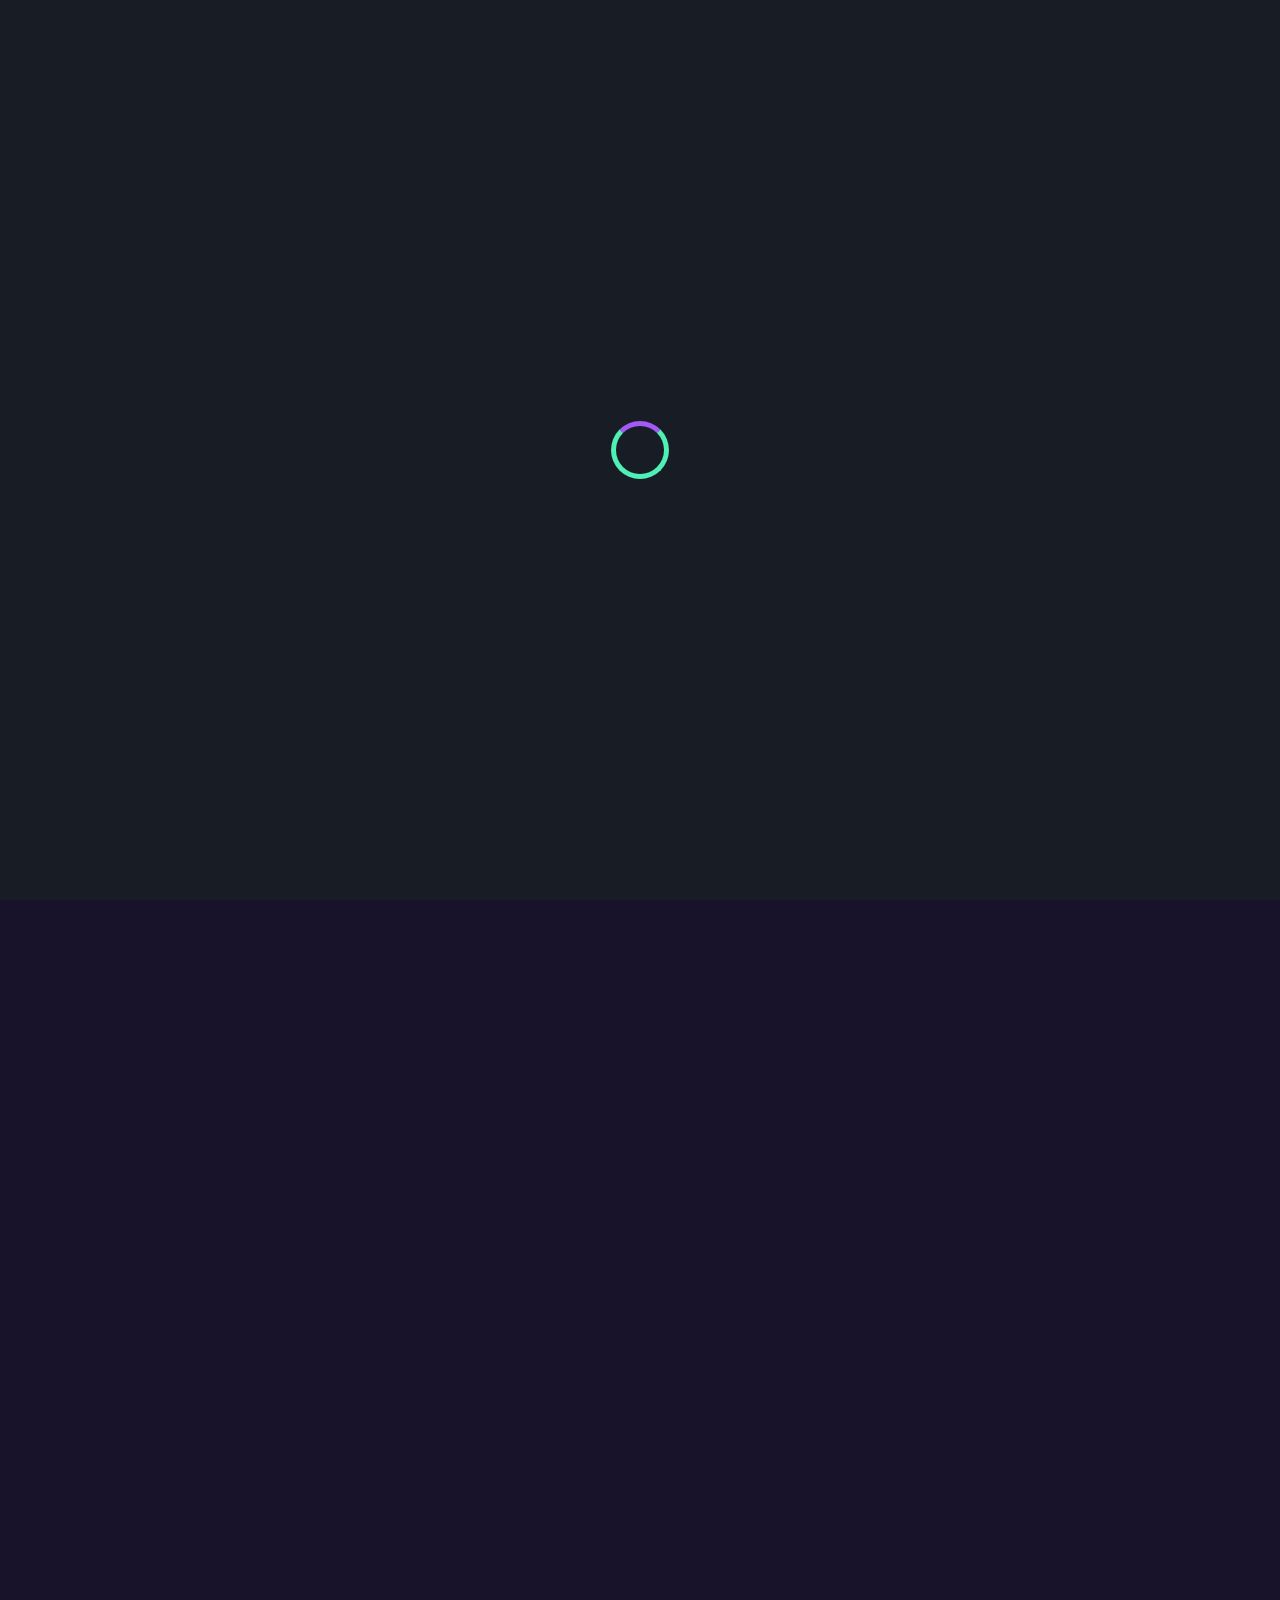
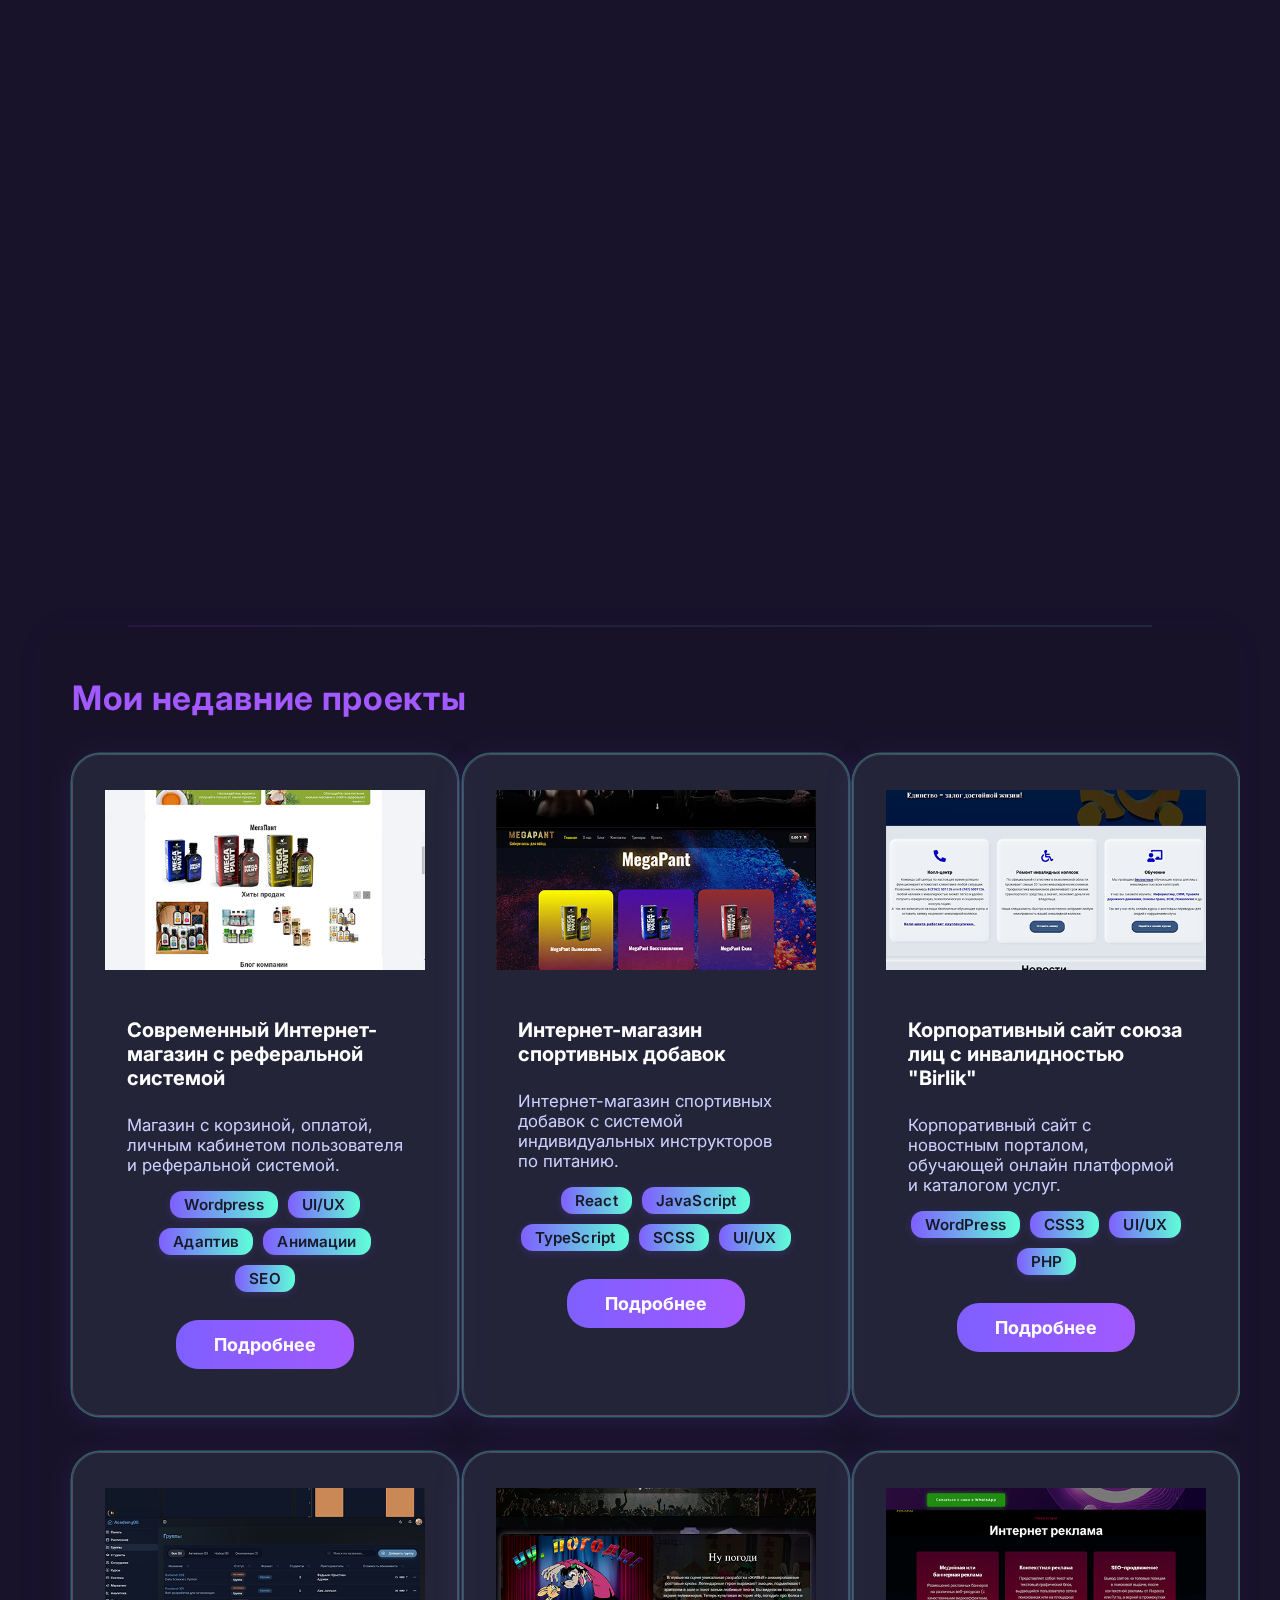
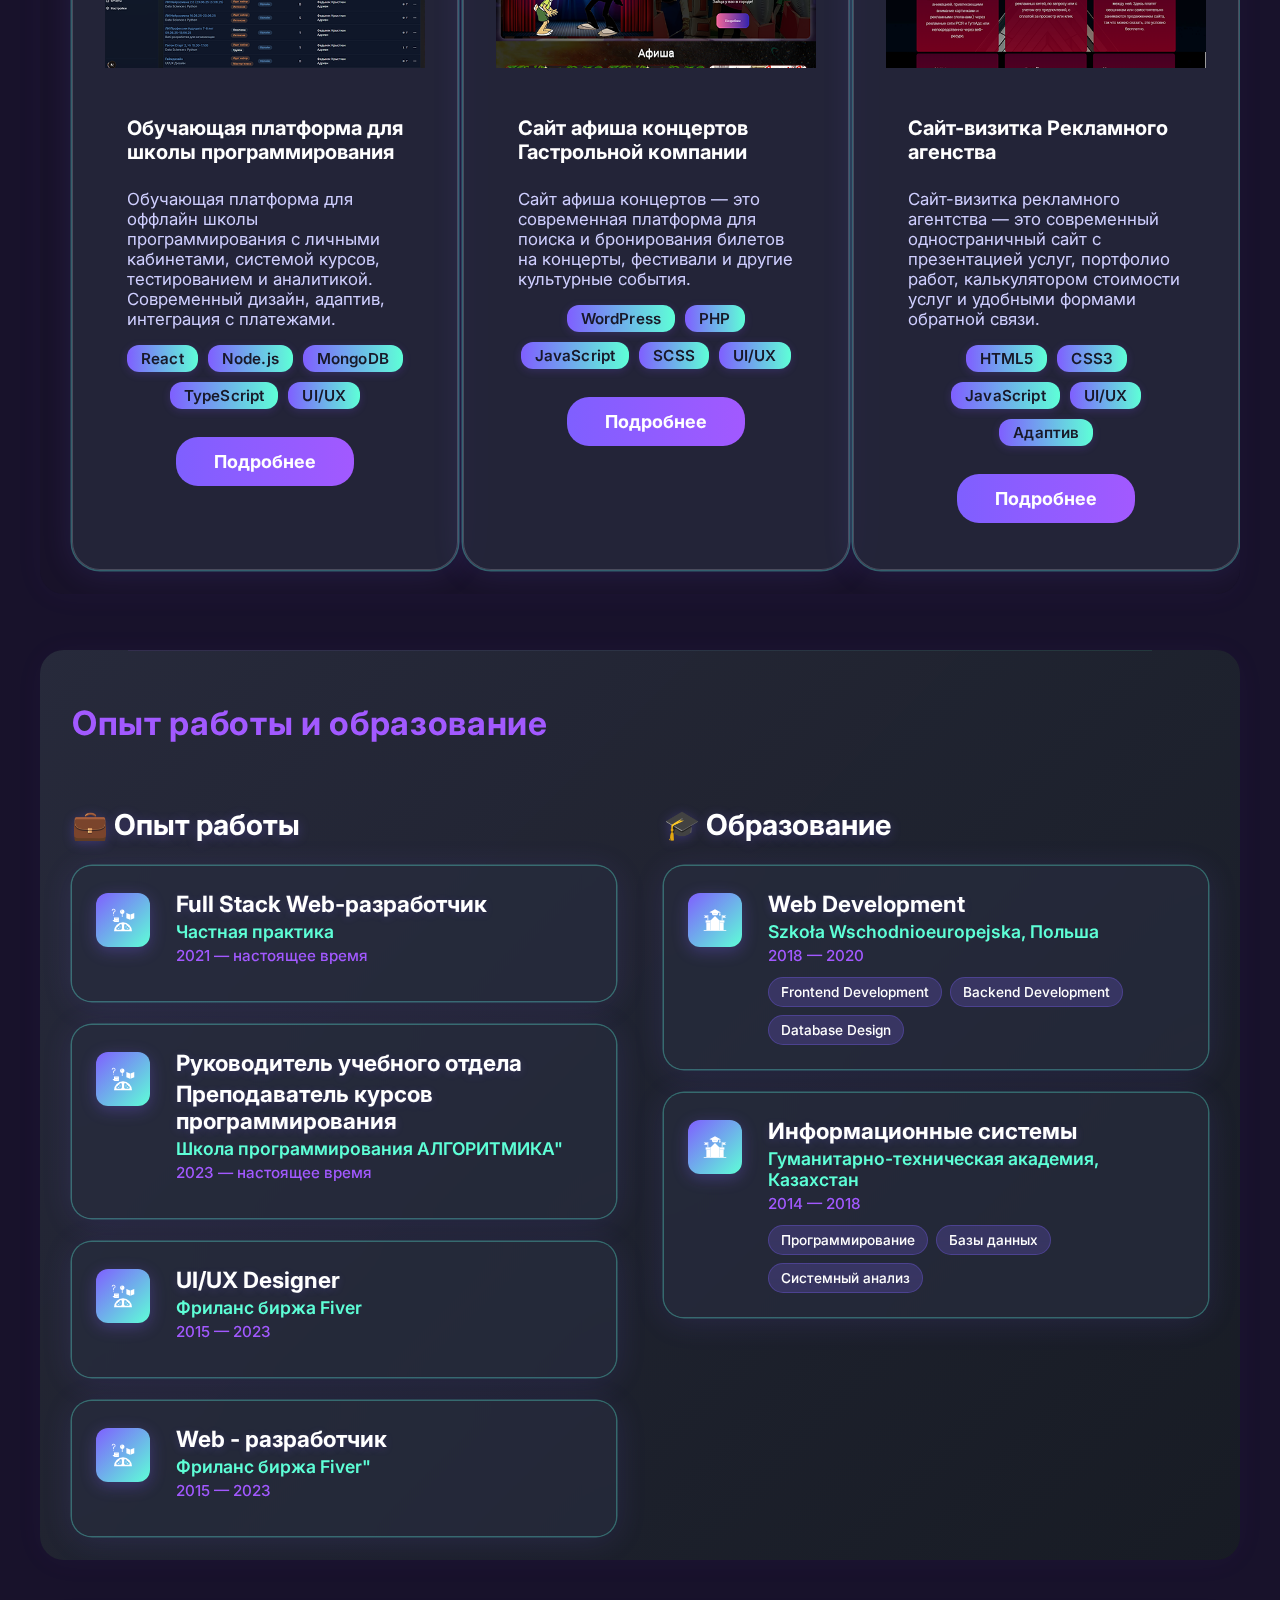
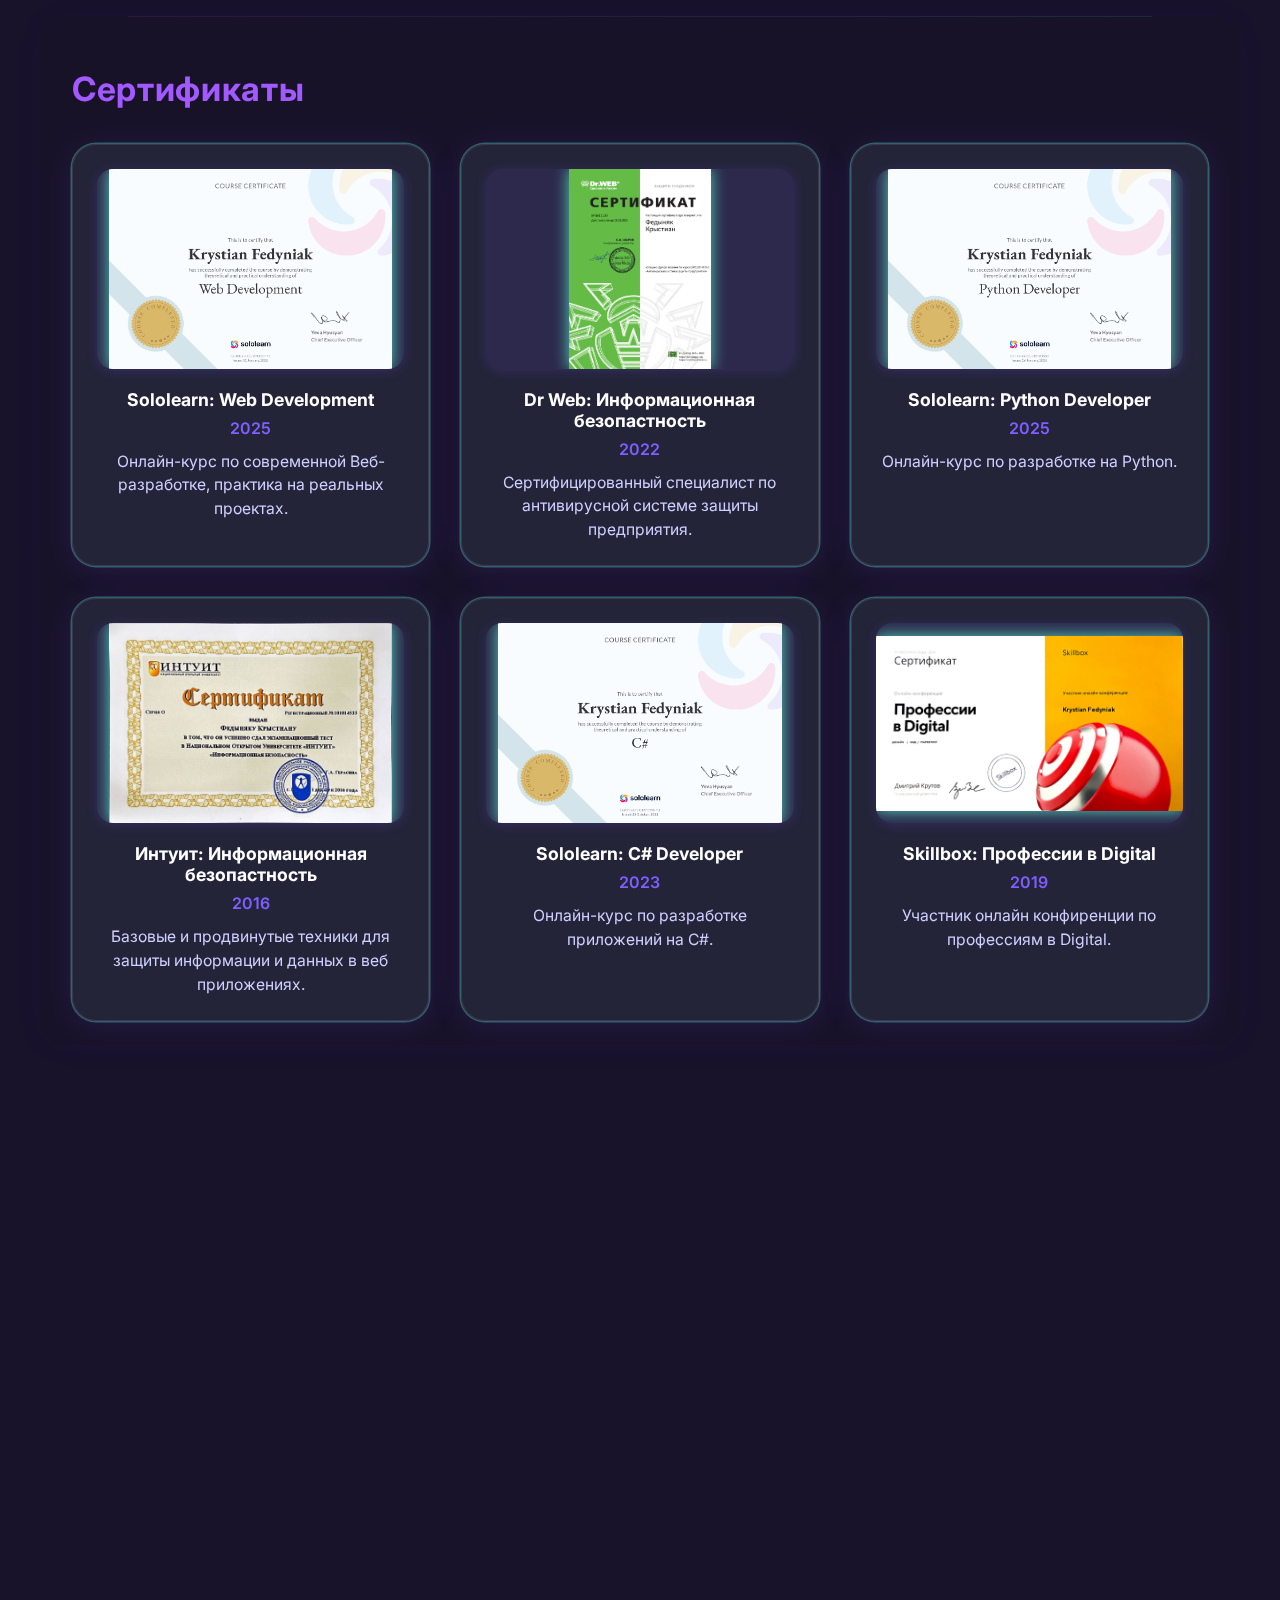
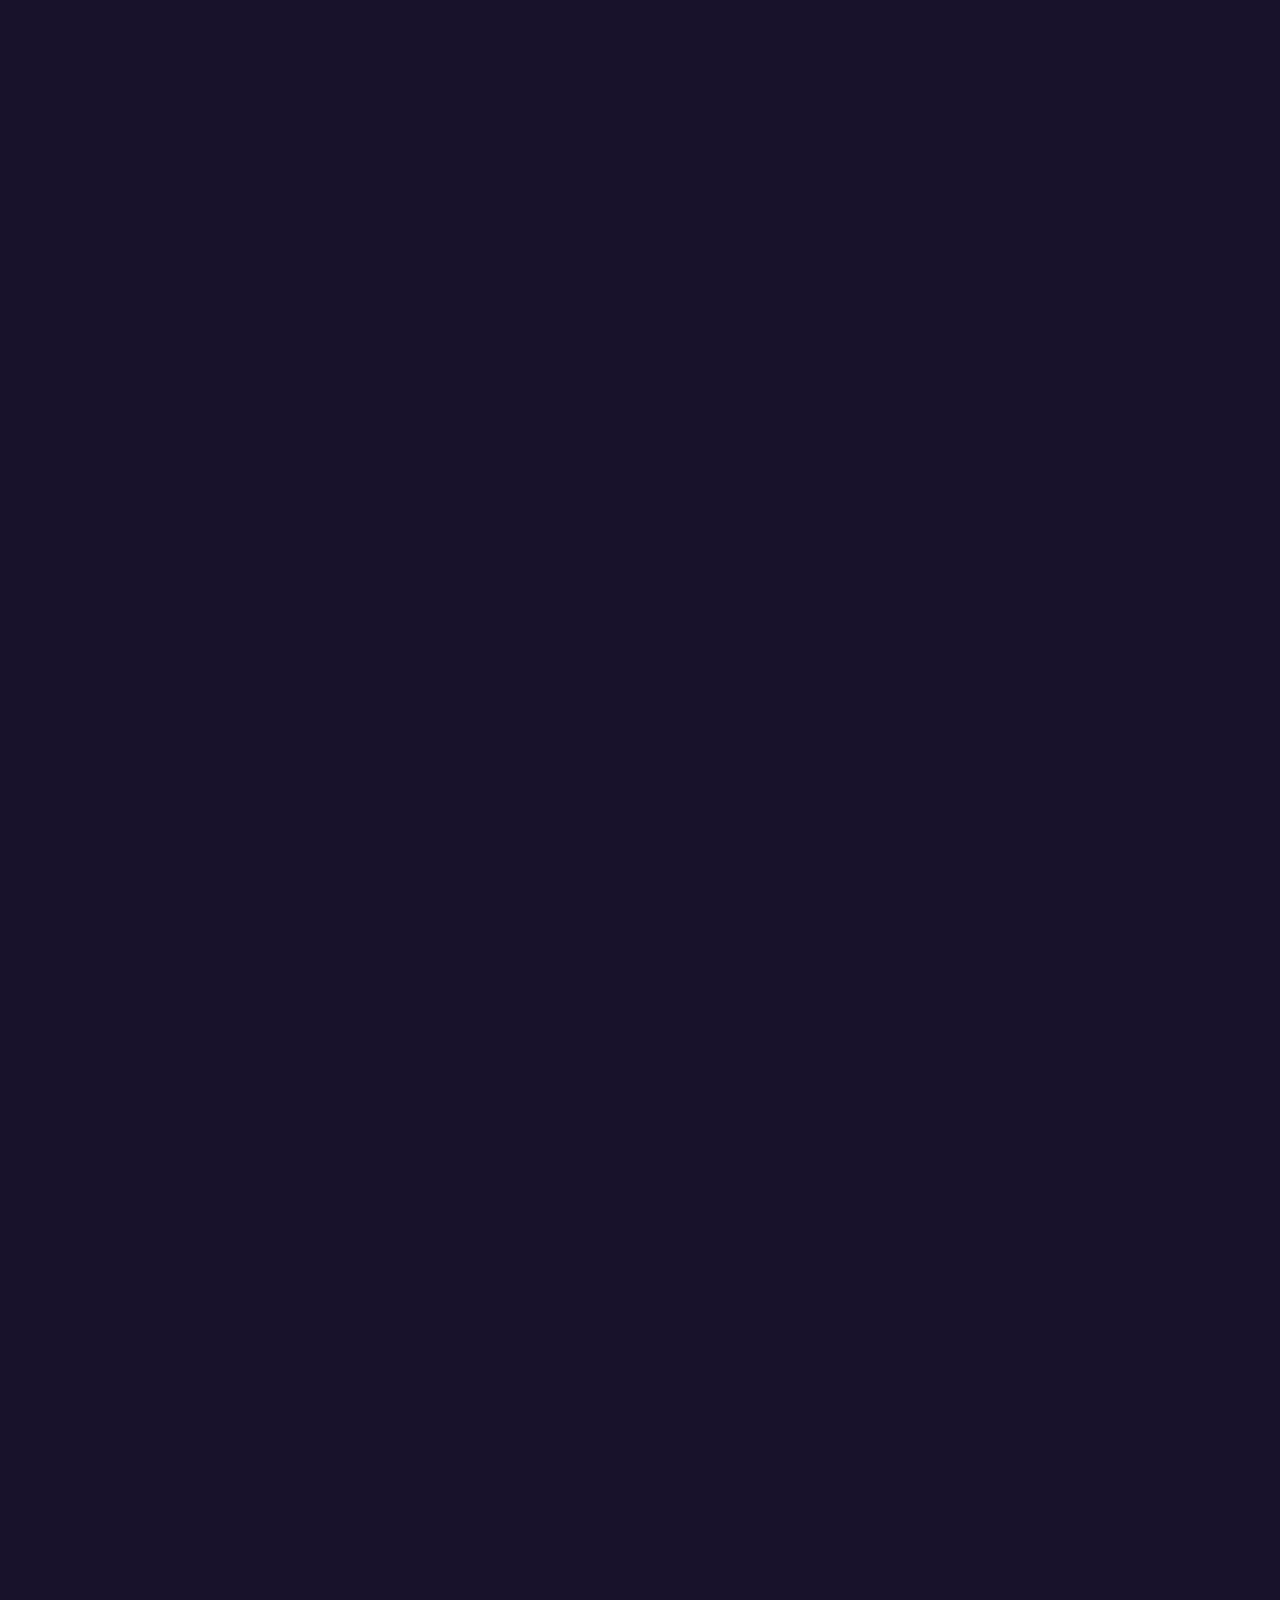
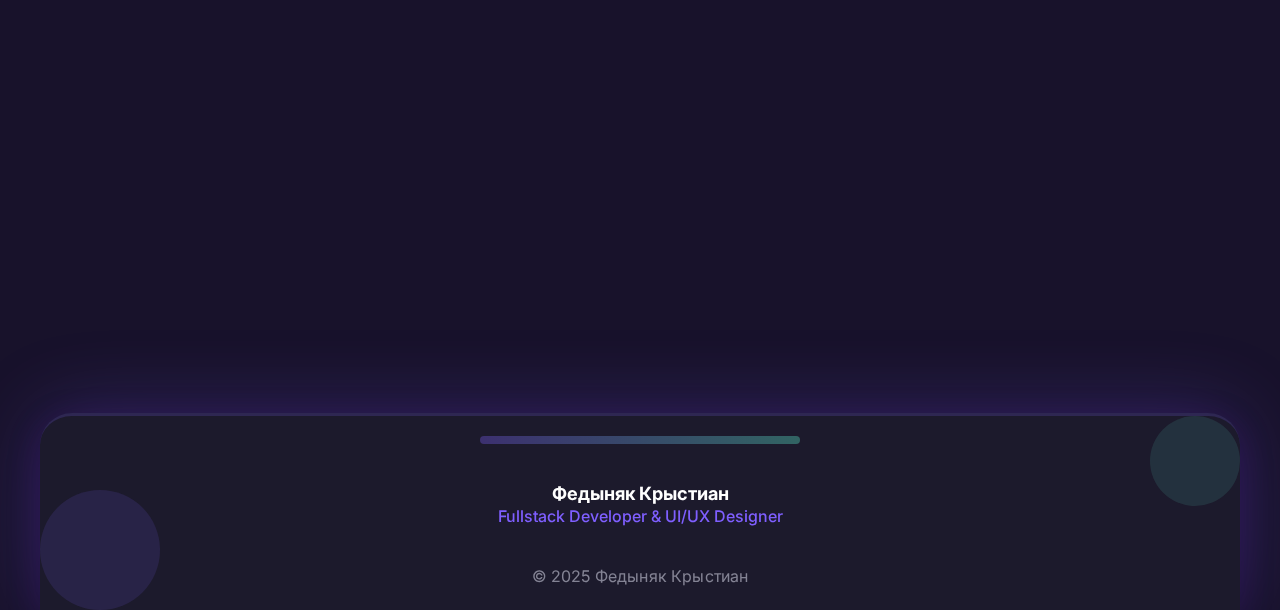
<file: index.html>
<!DOCTYPE html><html lang="ru"><head><meta charset="UTF-8"><meta name="viewport" content="width=device-width,initial-scale=1"><title>Портфолио | Федыняк Крыстиан</title><meta name="description" content="Портфолио Web-разработчика: Федыняк Крыстиан, навыки, проекты, опыт, контакты. Анимированный градиент, glassmorphism, адаптивность."><meta name="keywords" content="Портфолио, Fullstack, HTML, CSS, JavaScript, создание сайтов, программист, Федыняк Крыстиан, опыт, навыки, контакты"><meta property="og:title" content="Портфолио Web-разработчика Федыняк Крыстиан"><meta property="og:description" content="Навыки, проекты, опыт, сертификаты и контакты. Анимированный фон, glassmorphism, адаптивный дизайн."><meta property="og:type" content="website"><meta property="og:url" content="https://your-portfolio-url.com/"><meta property="og:image" content="favicon.png"><link rel="icon" type="image/x-icon" href="favicon.png"><link rel="stylesheet" href="style.css"><link rel="preconnect" href="https://fonts.googleapis.com"><link rel="preconnect" href="https://fonts.gstatic.com" crossorigin><link href="https://fonts.googleapis.com/css2?family=Inter:wght@400;700&display=swap" rel="stylesheet"></head><body><div id="preloader"><div class="preloader-spinner"></div></div><header><nav class="menu"><div class="menu__nav"><ul class="menu__nav-list" id="menuList"><li><a href="#greeting" class="menu__tab">Приветствие</a></li><li><a href="#about" class="menu__tab">Обо мне</a></li><li><a href="#skills" class="menu__tab">Навыки</a></li><li><a href="#projects" class="menu__tab">Проекты</a></li><li><a href="#exp-edu" class="menu__tab">Опыт и образование</a></li><li><a href="#certificates" class="menu__tab">Сертификаты</a></li><li><a href="#contacts-desktop" class="menu__tab">Контакты</a></li></ul><span class="menu__lens" id="menuLens"></span></div></nav><button class="burger" id="burger" aria-label="Открыть меню"><span>-</span><span>-</span><span>-</span></button></header><div class="mobile-menu" id="mobileMenu"><button class="mobile-menu-close" id="mobileMenuClose" aria-label="Закрыть меню">×</button><ul><li><a href="#greeting-mobile">Приветствие</a></li><li><a href="#about-mobile">Обо мне</a></li><li><a href="#skills">Навыки</a></li><li><a href="#projects">Проекты</a></li><li><a href="#exp-edu">Опыт и образование</a></li><li><a href="#certificates">Сертификаты</a></li><li><a href="#contacts-mobile">Контакты</a></li></ul></div><main tabindex="-1"><section class="section hero hero-desktop" id="greeting"><div class="container hero-container"><div class="hero-left"><h1 class="hero-title">Привет! Я — Крыстиан</h1><p class="hero-subtitle"><span class="typing-effect" id="typingJob"></span></p><div class="hero-keywords"><span><img src="assets/react.svg" alt="React" class="hero-keyword-icon"> React</span><span><img src="assets/uiux.svg" alt="UI/UX" class="hero-keyword-icon"> UI/UX</span><span><img src="assets/adaptive.svg" alt="Адаптивность" class="hero-keyword-icon"> Адаптивность</span><span><img src="assets/wordpress.svg" alt="Wordpress" class="hero-keyword-icon"> Wordpress</span><span><img src="assets/figma.svg" alt="Figma" class="hero-keyword-icon"> Figma</span><span><img src="assets/git.svg" alt="Git" class="hero-keyword-icon"> Git</span><span><img src="assets/quality.svg" alt="quality" class="hero-keyword-icon"> Качество</span><span><img src="assets/exp.svg" alt="Опыт" class="hero-keyword-icon"> 10+ лет опыта</span></div><div class="hero-btns"><a href="#contacts-desktop" class="btn hero-btn">Связаться</a><a href="assets/cv.pdf" class="btn hero-btn hero-btn-cv" download>Скачать CV</a></div></div><div class="hero-right"><div class="hero-img-wrap"><div class="hero-img-glow"></div><img src="assets/hero-image.png" alt="Hero Image" class="hero-img" loading="lazy"></div></div></div></section><section class="section hero-mobile" id="greeting-mobile"><div class="container hero-mobile-container"><div class="hero-mobile-img-wrap"><img src="assets/hero-image.png" alt="Hero Image" class="hero-mobile-img" loading="lazy"><div class="hero-mobile-img-glow"></div></div><h1 class="hero-mobile-title">Привет! Я — Крыстиан</h1><p class="hero-mobile-subtitle">Fullstack Developer & UI/UX Designer</p><div class="hero-mobile-quote">«Каждая строка кода — шаг к вашим целям»</div><div class="hero-mobile-btns"><a href="#contacts-mobile" class="btn hero-btn">Связаться</a><a href="assets/cv.pdf" class="btn hero-btn hero-btn-cv" download>Скачать CV</a></div></div></section><section class="section about-desktop" id="about"><div class="container"><h2 class="section-title">Обо мне</h2><div class="about-content about-personal"><div class="about-photo-wrap"><div class="about-photo-glow"></div><img src="assets/avatar.jpg" alt="Мое фото" class="about-avatar" loading="lazy"><div class="about-socials"><a href="https://wa.me/77713746154" target="_blank" aria-label="WhatsApp"><img src="assets/whatsapp.svg" alt="WhatsApp"></a><a href="https://t.me/atures_666" target="_blank" aria-label="Telegram"><img src="assets/telegram.svg" alt="Telegram"></a><a href="https://github.com/KrystianFedyniak" target="_blank" aria-label="GitHub"><img src="assets/github.svg" alt="GitHub"></a><a href="mailto:atures2014@gmail.com" aria-label="Email"><img src="assets/mail.svg" alt="Email"></a></div><ul class="about-facts"><li><img src="assets/exp.svg" alt="">10+ лет опыта</li><li><img src="assets/react.svg" alt="">30+ проектов</li><li><img src="assets/quality.svg" alt="">Довольные клиенты</li></ul></div><div class="about-main"><h3 class="about-name">Федыняк Крыстиан</h3><div class="about-role">Fullstack Developer & UI/UX Designer</div><div class="about-quote">«Каждая строка кода — шаг к вашим целям»</div><div class="about-bio"><p>Привет! Меня зовут Крыстиан. Я занимаюсь веб-разработкой с 2015 года. Когда-то я собрал свой первый сайт в школе — и с тех пор код стал моей профессией и страстью.</p><p>Я люблю превращать идеи в понятные, быстрые и удобные интерфейсы. Работаю с проектами разного масштаба — от простых страниц до сложных веб-приложений.</p><p>Для меня важно:<ul><li>чтобы сайт не просто «был», а решал задачи</li><li>чтобы клиент понимал, как и зачем всё устроено</li><li>чтобы результатом можно было гордиться</li></ul></p><p>Я за честный диалог, ответственный подход и развитие.</p><p>Если вам нужен разработчик, который не просто пишет код, а думает о пользователях и будущем проекта — буду рад поработать вместе.</p></div></div></div></div></section><section class="section about-mobile" id="about-mobile"><div class="container about-mobile-container"><div class="about-mobile-photo-wrap"><img src="assets/avatar.jpg" alt="Ваше фото" class="about-mobile-avatar" loading="lazy"></div><h2 class="about-mobile-title">Обо мне</h2><h3 class="about-mobile-name">Федыняк Крыстиан</h3><div class="about-mobile-role">Fullstack Developer & UI/UX Designer</div><div class="about-mobile-socials"><a href="https://wa.me/77713746154" target="_blank" aria-label="WhatsApp"><img src="assets/whatsapp.svg" alt="WhatsApp"></a><a href="https://t.me/atures_666" target="_blank" aria-label="Telegram"><img src="assets/telegram.svg" alt="Telegram"></a><a href="https://github.com/KrystianFedyniak" target="_blank" aria-label="GitHub"><img src="assets/github.svg" alt="GitHub"></a><a href="mailto:atures2014@gmail.com" aria-label="Email"><img src="assets/mail.svg" alt="Email"></a></div><ul class="about-mobile-facts"><li><img src="assets/exp.svg" alt="">10+ лет опыта</li><li><img src="assets/react.svg" alt="">30+ проектов</li><li><img src="assets/quality.svg" alt="">Довольные клиенты</li></ul><div class="about-mobile-bio"><p>Привет! Меня зовут Крыстиан. Я занимаюсь веб-разработкой с 2015 года. Когда-то я собрал свой первый сайт в школе — и с тех пор код стал моей профессией и страстью.</p><p>Я люблю превращать идеи в понятные, быстрые и удобные интерфейсы. Работаю с проектами разного масштаба — от простых страниц до сложных веб-приложений.</p><p>Для меня важно:<ul><li>чтобы сайт не просто «был», а решал задачи</li><li>чтобы клиент понимал, как и зачем всё устроено</li><li>чтобы результатом можно было гордиться</li></ul></p><p>Я за честный диалог, ответственный подход и развитие.</p><p>Если вам нужен разработчик, который не просто пишет код, а думает о пользователях и будущем проекта — буду рад поработать вместе.</p></div></div></section><section class="section" id="skills"><div class="container"><h2 class="section-title">Навыки</h2><div class="skills-desktop"><div class="skills-grid"><div class="skill-card"><img src="assets/html5.svg" alt="HTML5" class="skill-icon-img" loading="lazy"><span>HTML5</span></div><div class="skill-card"><img src="assets/css3.svg" alt="CSS3" class="skill-icon-img" loading="lazy"><span>CSS3 / SCSS</span></div><div class="skill-card"><img src="assets/js.svg" alt="JavaScript" class="skill-icon-img" loading="lazy"><span>JavaScript (ES6+)</span></div><div class="skill-card"><img src="assets/react.svg" alt="React" class="skill-icon-img" loading="lazy"><span>React</span></div><div class="skill-card"><img src="assets/figma.svg" alt="Figma" class="skill-icon-img" loading="lazy"><span>Figma</span></div><div class="skill-card"><img src="assets/git.svg" alt="Git" class="skill-icon-img" loading="lazy"><span>Git</span></div><div class="skill-card"><img src="assets/adaptive.svg" alt="Адаптивная верстка" class="skill-icon-img" loading="lazy"><span>Адаптивная верстка</span></div><div class="skill-card"><img src="assets/uiux.svg" alt="UI/UX" class="skill-icon-img" loading="lazy"><span>UI/UX</span></div><div class="skill-card"><img src="assets/wordpress.svg" alt="Wordpress" class="skill-icon-img" loading="lazy"><span>Wordpress</span></div><div class="skill-card"><img src="assets/python.svg" alt="Python" class="skill-icon-img" loading="lazy"><span>Python</span></div><div class="skill-card"><img src="assets/ts.svg" alt="TypeScript" class="skill-icon-img" loading="lazy"><span>TypeScript</span></div><div class="skill-card"><img src="assets/nodejs.svg" alt="Node.js" class="skill-icon-img" loading="lazy"><span>Node.js</span></div><div class="skill-card"><img src="assets/mongodb.svg" alt="MongoDB" class="skill-icon-img" loading="lazy"><span>MongoDB</span></div><div class="skill-card"><img src="assets/php.svg" alt="PHP" class="skill-icon-img" loading="lazy"><span>PHP</span></div></div></div><div class="skills-mobile"><div class="skills-mobile-list"><div class="skill-mobile-item"><div class="skill-mobile-icon"><img src="assets/html5.svg" alt="HTML5" loading="lazy"></div></div><div class="skill-mobile-item"><div class="skill-mobile-icon"><img src="assets/css3.svg" alt="CSS3" loading="lazy"></div></div><div class="skill-mobile-item"><div class="skill-mobile-icon"><img src="assets/js.svg" alt="JavaScript" loading="lazy"></div></div><div class="skill-mobile-item"><div class="skill-mobile-icon"><img src="assets/react.svg" alt="React" loading="lazy"></div></div><div class="skill-mobile-item"><div class="skill-mobile-icon"><img src="assets/ts.svg" alt="TypeScript" loading="lazy"></div></div><div class="skill-mobile-item"><div class="skill-mobile-icon"><img src="assets/nodejs.svg" alt="Node.js" loading="lazy"></div></div><div class="skill-mobile-item"><div class="skill-mobile-icon"><img src="assets/mongodb.svg" alt="MongoDB" loading="lazy"></div></div><div class="skill-mobile-item"><div class="skill-mobile-icon"><img src="assets/php.svg" alt="PHP" loading="lazy"></div></div><div class="skill-mobile-item"><div class="skill-mobile-icon"><img src="assets/wordpress.svg" alt="WordPress" loading="lazy"></div></div><div class="skill-mobile-item"><div class="skill-mobile-icon"><img src="assets/woocommerce.svg" alt="WooCommerce" loading="lazy"></div></div><div class="skill-mobile-item"><div class="skill-mobile-icon"><img src="assets/figma.svg" alt="Figma" loading="lazy"></div></div><div class="skill-mobile-item"><div class="skill-mobile-icon"><img src="assets/git.svg" alt="Git" loading="lazy"></div></div><div class="skill-mobile-item"><div class="skill-mobile-icon"><img src="assets/adaptive.svg" alt="Адаптивная верстка" loading="lazy"></div></div><div class="skill-mobile-item"><div class="skill-mobile-icon"><img src="assets/uiux.svg" alt="UI/UX" loading="lazy"></div></div><div class="skill-mobile-item"><div class="skill-mobile-icon"><img src="assets/python.svg" alt="Python" loading="lazy"></div></div></div></div></div></section><section id="projects" class="section-dark projects-section"><div class="container"><h2 class="section-title">Мои недавние проекты</h2><div class="projects-grid"><div class="project-card"><div class="project-img-wrap"><img src="assets/project1.jpg" alt="Проект 1" loading="lazy"></div><div class="project-content"><h3 class="project-title">Современный Интернет-магазин с реферальной системой</h3><p class="project-desc">Магазин с корзиной, оплатой, личным кабинетом пользователя и реферальной системой.</p><div class="project-tags"><span>Wordpress</span><span>UI/UX</span><span>Адаптив</span><span>Анимации</span><span>SEO</span></div><a href="project1.html" class="btn project-btn">Подробнее</a></div></div><div class="project-card"><div class="project-img-wrap"><img src="assets/project2.jpg" alt="Проект 2" loading="lazy"></div><div class="project-content"><h3 class="project-title">Интернет-магазин спортивных добавок</h3><p class="project-desc">Интернет-магазин спортивных добавок с системой индивидуальных инструкторов по питанию.</p><div class="project-tags"><span>React</span><span>JavaScript</span><span>TypeScript</span><span>SCSS</span><span>UI/UX</span></div><a href="project2.html" class="btn project-btn">Подробнее</a></div></div><div class="project-card"><div class="project-img-wrap"><img src="assets/project3.jpg" alt="Проект 3" loading="lazy"></div><div class="project-content"><h3 class="project-title">Корпоративный сайт союза лиц с инвалидностью "Birlik"</h3><p class="project-desc">Корпоративный сайт с новостным порталом, обучающей онлайн платформой и каталогом услуг.</p><div class="project-tags"><span>WordPress</span><span>CSS3</span><span>UI/UX</span><span>PHP</span></div><a href="project3.html" class="btn project-btn">Подробнее</a></div></div><div class="project-card"><div class="project-img-wrap"><img src="assets/project4.png" alt="Проект 4" loading="lazy"></div><div class="project-content"><h3 class="project-title">Обучающая платформа для школы программирования</h3><p class="project-desc">Обучающая платформа для оффлайн школы программирования с личными кабинетами, системой курсов, тестированием и аналитикой. Современный дизайн, адаптив, интеграция с платежами.</p><div class="project-tags"><span>React</span><span>Node.js</span><span>MongoDB</span><span>TypeScript</span><span>UI/UX</span></div><a href="project4.html" class="btn project-btn">Подробнее</a></div></div><div class="project-card"><div class="project-img-wrap"><img src="assets/project5.jpg" alt="Проект 5" loading="lazy"></div><div class="project-content"><h3 class="project-title">Сайт афиша концертов Гастрольной компании</h3><p class="project-desc">Сайт афиша концертов — это современная платформа для поиска и бронирования билетов на концерты, фестивали и другие культурные события.</p><div class="project-tags"><span>WordPress</span><span>PHP</span><span>JavaScript</span><span>SCSS</span><span>UI/UX</span></div><a href="project5.html" class="btn project-btn">Подробнее</a></div></div><div class="project-card"><div class="project-img-wrap"><img src="assets/project6.jpg" alt="Проект 6" loading="lazy"></div><div class="project-content"><h3 class="project-title">Сайт-визитка Рекламного агенства</h3><p class="project-desc">Сайт-визитка рекламного агентства — это современный одностраничный сайт с презентацией услуг, портфолио работ, калькулятором стоимости услуг и удобными формами обратной связи.</p><div class="project-tags"><span>HTML5</span><span>CSS3</span><span>JavaScript</span><span>UI/UX</span><span>Адаптив</span></div><a href="project6.html" class="btn project-btn">Подробнее</a></div></div></div></div></section><section class="section-dark exp-edu-section" id="exp-edu"><div class="container"><h2 class="section-title">Опыт работы и образование</h2><div class="exp-edu-grid"><div class="exp-col"><h3 class="exp-edu-subtitle">💼 Опыт работы</h3><div class="exp-list"><div class="exp-card"><div class="exp-icon"><img src="assets/exp.svg" alt="Опыт"></div><div class="exp-content"><div class="exp-header"><div class="exp-title">Full Stack Web-разработчик</div><div class="exp-company">Частная практика</div><div class="exp-years">2021 — настоящее время</div></div></div></div><div class="exp-card"><div class="exp-icon"><img src="assets/exp.svg" alt="Опыт"></div><div class="exp-content"><div class="exp-header"><div class="exp-title">Руководитель учебного отдела</div><div class="exp-title">Преподаватель курсов программирования</div><div class="exp-company">Школа программирования АЛГОРИТМИКА"</div><div class="exp-years">2023 — настоящее время</div></div></div></div><div class="exp-card"><div class="exp-icon"><img src="assets/exp.svg" alt="Опыт"></div><div class="exp-content"><div class="exp-header"><div class="exp-title">UI/UX Designer</div><div class="exp-company">Фриланс биржа Fiver</div><div class="exp-years">2015 — 2023</div></div></div></div><div class="exp-card"><div class="exp-icon"><img src="assets/exp.svg" alt="Опыт"></div><div class="exp-content"><div class="exp-header"><div class="exp-title">Web - разработчик</div><div class="exp-company">Фриланс биржа Fiver"</div><div class="exp-years">2015 — 2023</div></div></div></div></div></div><div class="edu-col"><h3 class="exp-edu-subtitle">🎓 Образование</h3><div class="edu-list"><div class="edu-card"><div class="edu-icon"><img src="assets/university.svg" alt="Университет"></div><div class="edu-content"><div class="edu-header"><div class="edu-title">Web Development</div><div class="edu-institution">Szkoła Wschodnioeuropejska, Польша</div><div class="edu-years">2018 — 2020</div></div><div class="edu-specialization"><span class="specialization-tag">Frontend Development</span><span class="specialization-tag">Backend Development</span><span class="specialization-tag">Database Design</span></div></div></div><div class="edu-card"><div class="edu-icon"><img src="assets/university.svg" alt="Университет"></div><div class="edu-content"><div class="edu-header"><div class="edu-title">Информационные системы</div><div class="edu-institution">Гуманитарно-техническая академия, Казахстан</div><div class="edu-years">2014 — 2018</div></div><div class="edu-specialization"><span class="specialization-tag">Программирование</span><span class="specialization-tag">Базы данных</span><span class="specialization-tag">Системный анализ</span></div></div></div></div></div></div></div></section><section class="section-dark certificates-section" id="certificates"><div class="container"><h2 class="section-title">Сертификаты</h2><div class="certificates-desktop"><div class="cert-grid"><div class="cert-card"><div class="cert-img-wrap"><img src="assets/certificates/Web.png" alt="Coursera UX/UI Design" class="cert-full-img"></div><div class="cert-info"><div class="cert-title">Sololearn: Web Development</div><div class="cert-years">2025</div><div class="cert-desc">Онлайн-курс по современной Веб-разработке, практика на реальных проектах.</div></div></div><div class="cert-card"><div class="cert-img-wrap"><img src="assets/certificates/Dr_web.png" alt="Dr Web Информационная безопастность" class="cert-full-img"></div><div class="cert-info"><div class="cert-title">Dr Web: Информационная безопастность</div><div class="cert-years">2022</div><div class="cert-desc">Сертифицированный специалист по антивирусной системе защиты предприятия.</div></div></div><div class="cert-card"><div class="cert-img-wrap"><img src="assets/certificates/Python.png" alt="Sololearn: Python Developer" class="cert-full-img"></div><div class="cert-info"><div class="cert-title">Sololearn: Python Developer</div><div class="cert-years">2025</div><div class="cert-desc">Онлайн-курс по разработке на Python.</div></div></div><div class="cert-card"><div class="cert-img-wrap"><img src="assets/certificates/security.jpg" alt="Интуит: Информационная безопастность" class="cert-full-img"></div><div class="cert-info"><div class="cert-title">Интуит: Информационная безопастность</div><div class="cert-years">2016</div><div class="cert-desc">Базовые и продвинутые техники для защиты информации и данных в веб приложениях.</div></div></div><div class="cert-card"><div class="cert-img-wrap"><img src="assets/certificates/CSharp.png" alt="Sololearn: C# Developer" class="cert-full-img"></div><div class="cert-info"><div class="cert-title">Sololearn: C# Developer</div><div class="cert-years">2023</div><div class="cert-desc">Онлайн-курс по разработке приложений на C#.</div></div></div><div class="cert-card"><div class="cert-img-wrap"><img src="assets/certificates/digital.jpg" alt="Skillbox: Профессии в Digital" class="cert-full-img"></div><div class="cert-info"><div class="cert-title">Skillbox: Профессии в Digital</div><div class="cert-years">2019</div><div class="cert-desc">Участник онлайн конфиренции по профессиям в Digital.</div></div></div></div></div><div class="certificates-mobile"><div class="cert-mobile-list"><div class="cert-mobile-item"><div class="cert-mobile-img"><img src="assets/certificates/Web.png" alt="Sololearn: Web Development" class="cert-mobile-full-img"></div><div class="cert-mobile-info"><div class="cert-mobile-title">Sololearn: Web Development</div><div class="cert-mobile-years">2025</div><div class="cert-mobile-desc">Онлайн-курс по современной Веб-разработке, практика на реальных проектах.</div></div></div><div class="cert-mobile-item"><div class="cert-mobile-img"><img src="assets/certificates/Dr_web.png" alt="Dr Web Информационная безопастность" class="cert-mobile-full-img"></div><div class="cert-mobile-info"><div class="cert-mobile-title">Dr Web: Информационная безопастность</div><div class="cert-mobile-years">2022</div><div class="cert-mobile-desc">Сертифицированный специалист по антивирусной системе защиты предприятия</div></div></div><div class="cert-mobile-item"><div class="cert-mobile-img"><img src="assets/certificates/Python.png" alt="Sololearn: Python Developer" class="cert-mobile-full-img"></div><div class="cert-mobile-info"><div class="cert-mobile-title">Sololearn: Python Developer</div><div class="cert-mobile-years">2025</div><div class="cert-mobile-desc">Онлайн-курс по разработке на Python.</div></div></div><div class="cert-mobile-item"><div class="cert-mobile-img"><img src="assets/certificates/security.jpg" alt="Интуит: Информационная безопастность" class="cert-mobile-full-img"></div><div class="cert-mobile-info"><div class="cert-mobile-title">Интуит: Информационная безопастность</div><div class="cert-mobile-years">2016</div><div class="cert-mobile-desc">Базовые и продвинутые техники для защиты информации и данных в веб приложениях.</div></div></div><div class="cert-mobile-item"><div class="cert-mobile-img"><img src="assets/certificates/CSharp.png" alt="Sololearn: C# Developer" class="cert-mobile-full-img"></div><div class="cert-mobile-info"><div class="cert-mobile-title">Sololearn: C# Developer</div><div class="cert-mobile-years">2023</div><div class="cert-mobile-desc">Онлайн-курс по разработке приложений на C#.</div></div></div><div class="cert-mobile-item"><div class="cert-mobile-img"><img src="assets/certificates/digital.jpg" alt="Skillbox: Профессии в Digital" class="cert-mobile-full-img"></div><div class="cert-mobile-info"><div class="cert-mobile-title">Skillbox: Профессии в Digital</div><div class="cert-mobile-years">2019</div><div class="cert-mobile-desc">Участник онлайн конфиренции по профессиям в Digital.</div></div></div></div></div></div></section><section class="section" id="features"><div class="container"><h2 class="section-title">Почему выбирают меня</h2><div class="features-desktop"><div class="features-grid"><div class="feature-card"><span class="feature-icon">⚡</span><span class="feature-title">Быстро и в срок</span><span class="feature-desc">Сдаю проекты вовремя, без задержек</span></div><div class="feature-card"><span class="feature-icon">👍</span><span class="feature-title">Качественно</span><span class="feature-desc">Внимание к деталям и тестирование</span></div><div class="feature-card"><span class="feature-icon">🎨</span><span class="feature-title">Современный дизайн</span><span class="feature-desc">UI/UX, который нравится пользователям</span></div><div class="feature-card"><span class="feature-icon">🤝</span><span class="feature-title">Индивидуальный подход</span><span class="feature-desc">Решения под ваши задачи</span></div><div class="feature-card"><span class="feature-icon">🔒</span><span class="feature-title">Надёжность</span><span class="feature-desc">Поддержка и сопровождение</span></div></div></div><div class="features-mobile"><div class="features-mobile-list"><div class="features-mobile-card"><span class="feature-icon">⚡</span><span class="feature-title">Быстро и в срок</span></div><div class="features-mobile-card"><span class="feature-icon">👍</span><span class="feature-title">Качественно</span></div><div class="features-mobile-card"><span class="feature-icon">🎨</span><span class="feature-title">Современный дизайн</span></div><div class="features-mobile-card"><span class="feature-icon">🤝</span><span class="feature-title">Индивидуальный подход</span></div><div class="features-mobile-card"><span class="feature-icon">🔒</span><span class="feature-title">Надёжность</span></div></div></div></div></section><section class="section" id="testimonials"><div class="container"><h2 class="section-title">Отзывы клиентов</h2><div class="testimonials-desktop"><div class="testimonials-grid"><div class="testimonial-card"><div class="testimonial-text">«Отличный специалист! Всё быстро, красиво и понятно. Буду обращаться ещё.»</div><div class="testimonial-author">Анна, владелец магазина</div></div><div class="testimonial-card"><div class="testimonial-text">«Профессиональный подход, всегда на связи, результат превзошёл ожидания!»</div><div class="testimonial-author">Игорь, предприниматель</div></div><div class="testimonial-card"><div class="testimonial-text">«Очень доволен сотрудничеством. Всё чётко, быстро и качественно!»</div><div class="testimonial-author">Мария, маркетолог</div></div></div></div><div class="testimonials-mobile"><div class="testimonials-mobile-list"><div class="testimonials-mobile-card"><div class="testimonial-text">«Отличный специалист! Всё быстро, красиво и понятно. Буду обращаться ещё.»</div><div class="testimonial-author">Анна, владелец магазина</div></div><div class="testimonials-mobile-card"><div class="testimonial-text">«Профессиональный подход, всегда на связи, результат превзошёл ожидания!»</div><div class="testimonial-author">Игорь, предприниматель</div></div><div class="testimonials-mobile-card"><div class="testimonial-text">«Очень доволен сотрудничеством. Всё чётко, быстро и качественно!»</div><div class="testimonial-author">Мария, маркетолог</div></div></div></div></div></section><section class="section" id="faq"><div class="container"><h2 class="section-title">Часто задаваемые вопросы</h2><div class="faq-list"><div class="faq-item"><button class="faq-question" type="button">Какие этапы работы над проектом?<span class="faq-arrow">▼</span></button><div class="faq-answer">Всё начинается с обсуждения задачи и брифа, затем — прототип, дизайн, разработка, тестирование и запуск. Каждый этап согласовывается с вами.</div></div><div class="faq-item"><button class="faq-question" type="button">Какие технологии вы используете?<span class="faq-arrow">▼</span></button><div class="faq-answer">Использую современные стеки: React, Next.js, Node.js, CMS WordPress а также HTML5, CSS3/SCSS, Figma и другие инструменты для UI/UX.</div></div><div class="faq-item"><button class="faq-question" type="button">Есть ли гарантия на работу?<span class="faq-arrow">▼</span></button><div class="faq-answer">Да, предоставляю гарантию и поддержку после сдачи проекта. Все баги, найденные в течение гарантийного срока, исправляются бесплатно.</div></div><div class="faq-item"><button class="faq-question" type="button">Можно ли доработать проект после запуска?<span class="faq-arrow">▼</span></button><div class="faq-answer">Конечно! Я открыт к доработкам и развитию вашего проекта — можно добавить новые функции или улучшить дизайн в будущем.</div></div><div class="faq-item"><button class="faq-question" type="button">Как происходит оплата?<span class="faq-arrow">▼</span></button><div class="faq-answer">Обычно работаю поэтапно: предоплата, промежуточные платежи после согласования этапов, финальный расчёт после сдачи проекта.</div></div></div></div></section><section class="section" id="contacts"><div class="container"><h2 class="section-title">Связаться со мной</h2><div class="contacts-subtitle">Открыт к новым проектам и интересным предложениям</div><div class="contacts-main-row"><div class="contacts-cards"><a href="mailto:atures2014@gmail.com" class="contact-card"><div class="contact-card-icon"><img src="assets/mail.svg" alt="Email"></div><div class="contact-card-label">Email</div><div class="contact-card-link">atures2014@gmail.com</div></a><a href="https://t.me/atures_666" target="_blank" class="contact-card"><div class="contact-card-icon"><img src="assets/telegram.svg" alt="Telegram"></div><div class="contact-card-label">Telegram</div><div class="contact-card-link">@atures_666</div></a><a href="https://github.com/KrystianFedyniak" target="_blank" class="contact-card"><div class="contact-card-icon"><img src="assets/github.svg" alt="GitHub"></div><div class="contact-card-label">GitHub</div><div class="contact-card-link">KrystianFedyniak</div></a><a href="https://wa.me/77713746154" target="_blank" class="contact-card whatsapp-card"><div class="whatsapp-card-main"><div class="contact-card-icon"><img src="assets/whatsapp.svg" alt="WhatsApp"></div><div class="contact-card-label">WhatsApp</div><div class="contact-card-link">+7 771 374-61-54</div></div><div class="contact-card-qr"><img src="assets/whatsapp-qr.png" alt="QR для WhatsApp"><div class="contact-card-qr-caption">QR для быстрого перехода в WhatsApp</div></div></a><a href="tel:+77713746154" class="contact-card phone-card"><div class="contact-card-icon"><img src="assets/phone.svg" alt="Телефон"></div><div class="contact-card-label">Телефон</div><div class="contact-card-link">+7 771 374-61-54</div></a></div></div></div></section><section class="section faq-desktop" id="faq-desktop"><div class="container faq-desktop-container"><h2 class="faq-desktop-title">Часто задаваемые вопросы</h2><div class="faq-desktop-subtitle">Ответы на популярные вопросы о работе со мной</div><div class="faq-desktop-grid"><div class="faq-desktop-card"><div class="faq-desktop-icon">📋</div><h3 class="faq-desktop-question">Какие этапы работы над проектом?</h3><div class="faq-desktop-answer">Всё начинается с обсуждения задачи и брифа, затем — прототип, дизайн, разработка, тестирование и запуск. Каждый этап согласовывается с вами.</div></div><div class="faq-desktop-card"><div class="faq-desktop-icon">⚙️</div><h3 class="faq-desktop-question">Какие технологии вы используете?</h3><div class="faq-desktop-answer">Использую современные стеки: React, Next.js, Node.js, CMS Wordpress а также HTML5, CSS3/SCSS, Figma и другие инструменты для UI/UX.</div></div><div class="faq-desktop-card"><div class="faq-desktop-icon">🛡️</div><h3 class="faq-desktop-question">Есть ли гарантия на работу?</h3><div class="faq-desktop-answer">Да, предоставляю гарантию и поддержку после сдачи проекта. Все баги, найденные в течение гарантийного срока, исправляются бесплатно.</div></div><div class="faq-desktop-card"><div class="faq-desktop-icon">🔧</div><h3 class="faq-desktop-question">Можно ли доработать проект после запуска?</h3><div class="faq-desktop-answer">Конечно! Я открыт к доработкам и развитию вашего проекта — можно добавить новые функции или улучшить дизайн в будущем.</div></div><div class="faq-desktop-card"><div class="faq-desktop-icon">💳</div><h3 class="faq-desktop-question">Как происходит оплата?</h3><div class="faq-desktop-answer">Обычно работаю поэтапно: предоплата, промежуточные платежи после согласования этапов, финальный расчёт после сдачи проекта.</div></div><div class="faq-desktop-card"><div class="faq-desktop-icon">⏱️</div><h3 class="faq-desktop-question">Сколько времени занимает разработка?</h3><div class="faq-desktop-answer">Сроки зависят от сложности. В среднем: лендинг — 3-7 дней, корпоративный сайт — 1-3 недели, интернет-магазин — 2-4 недели. Точные сроки обсуждаются индивидуально.</div></div></div></div></section><section class="section faq-mobile" id="faq-mobile"><div class="container faq-mobile-container"><h2 class="faq-mobile-title">FAQ</h2><div class="faq-mobile-list"><div class="faq-mobile-item"><button class="faq-mobile-question"><span>📋</span><span>Какие этапы работы над проектом?</span><span class="faq-mobile-arrow">▼</span></button><div class="faq-mobile-answer">Всё начинается с обсуждения задачи и брифа, затем — прототип, дизайн, разработка, тестирование и запуск. Каждый этап согласовывается с вами.</div></div><div class="faq-mobile-item"><button class="faq-mobile-question"><span>⚙️</span><span>Какие технологии вы используете?</span><span class="faq-mobile-arrow">▼</span></button><div class="faq-mobile-answer">Использую современные стеки: React, Vue, Next.js, Node.js, а также HTML5, CSS3/SCSS, Figma и другие инструменты для UI/UX.</div></div><div class="faq-mobile-item"><button class="faq-mobile-question"><span>🛡️</span><span>Есть ли гарантия на работу?</span><span class="faq-mobile-arrow">▼</span></button><div class="faq-mobile-answer">Да, предоставляю гарантию и поддержку после сдачи проекта. Все баги, найденные в течение гарантийного срока, исправляются бесплатно.</div></div><div class="faq-mobile-item"><button class="faq-mobile-question"><span>🔧</span><span>Можно ли доработать проект после запуска?</span><span class="faq-mobile-arrow">▼</span></button><div class="faq-mobile-answer">Конечно! Я открыт к доработкам и развитию вашего проекта — можно добавить новые функции или улучшить дизайн в будущем.</div></div><div class="faq-mobile-item"><button class="faq-mobile-question"><span>💳</span><span>Как происходит оплата?</span><span class="faq-mobile-arrow">▼</span></button><div class="faq-mobile-answer">Обычно работаю поэтапно: предоплата, промежуточные платежи после согласования этапов, финальный расчёт после сдачи проекта.</div></div><div class="faq-mobile-item"><button class="faq-mobile-question"><span>⏱️</span><span>Сколько времени занимает разработка?</span><span class="faq-mobile-arrow">▼</span></button><div class="faq-mobile-answer">Сроки зависят от сложности: лендинг — 3-7 дней, корпоративный сайт — 1-3 недели, интернет-магазин — 2-4 недели. Точные сроки обсуждаются индивидуально.</div></div></div></div></section><section class="section contacts-mobile" id="contacts-mobile"><div class="container contacts-mobile-container"><h2 class="contacts-mobile-title">Связаться со мной</h2><div class="contacts-mobile-subtitle">Быстро отвечаю в мессенджерах и на почте</div><div class="contacts-mobile-list"><a href="tel:+77713746154" class="contacts-mobile-card"><img src="assets/phone.svg" alt="Телефон"><span>Позвонить</span><span class="contacts-mobile-link">+7 771 374-61-54</span></a><a href="https://wa.me/77713746154" class="contacts-mobile-card" target="_blank"><img src="assets/whatsapp.svg" alt="WhatsApp"><span>WhatsApp</span><span class="contacts-mobile-link">Написать</span></a><a href="https://t.me/atures_666" class="contacts-mobile-card" target="_blank"><img src="assets/telegram.svg" alt="Telegram"><span>Telegram</span><span class="contacts-mobile-link">@atures_666</span></a><a href="mailto:atures2014@gmail.com" class="contacts-mobile-card"><img src="assets/mail.svg" alt="Email"><span>Email</span><span class="contacts-mobile-link">atures2014@gmail.com</span></a></div><div class="contacts-mobile-quick"><a href="https://wa.me/77713746154" target="_blank"><img src="assets/whatsapp.svg" alt="WhatsApp"></a><a href="https://t.me/atures_666" target="_blank"><img src="assets/telegram.svg" alt="Telegram"></a><a href="mailto:atures2014@gmail.com"><img src="assets/mail.svg" alt="Email"></a><a href="tel:+77713746154"><img src="assets/phone.svg" alt="Телефон"></a></div></div></section><section class="section contacts-desktop" id="contacts-desktop"><div class="container contacts-desktop-container"><h2 class="contacts-desktop-title">Связаться со мной</h2><div class="contacts-desktop-subtitle">Открыт к новым проектам и интересным предложениям</div><div class="contacts-desktop-main"><div class="contacts-desktop-cards"><a href="tel:+77713746154" class="contact-desktop-card"><div class="contact-desktop-icon"><img src="assets/phone.svg" alt="Телефон"></div><div class="contact-desktop-label">Телефон</div><div class="contact-desktop-link">+7 771 374-61-54</div></a><a href="https://wa.me/77713746154" target="_blank" class="contact-desktop-card"><div class="contact-desktop-icon"><img src="assets/whatsapp.svg" alt="WhatsApp"></div><div class="contact-desktop-label">WhatsApp</div><div class="contact-desktop-link">Написать</div></a><a href="https://t.me/atures_666" target="_blank" class="contact-desktop-card"><div class="contact-desktop-icon"><img src="assets/telegram.svg" alt="Telegram"></div><div class="contact-desktop-label">Telegram</div><div class="contact-desktop-link">@atures_666</div></a><a href="mailto:atures2014@gmail.com" class="contact-desktop-card"><div class="contact-desktop-icon"><img src="assets/mail.svg" alt="Email"></div><div class="contact-desktop-label">Email</div><div class="contact-desktop-link">atures2014@gmail.com</div></a></div><div class="contacts-desktop-qr"><img src="assets/whatsapp-qr.png" alt="QR для WhatsApp"><div class="contacts-desktop-qr-caption">Сканируйте для быстрого перехода в WhatsApp</div></div></div></div></section><footer class="footer-glass"><div class="footer-decor footer-decor-top"><svg width="320" height="48" viewBox="0 0 320 48" fill="none" xmlns="http://www.w3.org/2000/svg" style="width:100%;height:48px;display:block"><defs><linearGradient id="footerLine" x1="0" y1="0" x2="320" y2="0" gradientUnits="userSpaceOnUse"><stop stop-color="#7f5fff"/><stop offset="1" stop-color="#5effd7"/></linearGradient></defs><rect x="0" y="20" width="320" height="8" rx="4" fill="url(#footerLine)" fill-opacity="0.32"/></svg></div><div class="footer-decor footer-decor-blob-left"><svg width="120" height="120" viewBox="0 0 120 120" fill="none" xmlns="http://www.w3.org/2000/svg"><ellipse cx="60" cy="60" rx="60" ry="60" fill="#7f5fff" fill-opacity="0.13"/></svg></div><div class="footer-decor footer-decor-blob-right"><svg width="90" height="90" viewBox="0 0 90 90" fill="none" xmlns="http://www.w3.org/2000/svg"><ellipse cx="45" cy="45" rx="45" ry="45" fill="#5effd7" fill-opacity="0.10"/></svg></div><div class="footer-inner" id="footer-inner"><div class="contacts-signature"><span class="contacts-name">Федыняк Крыстиан</span><span class="contacts-role">Fullstack Developer & UI/UX Designer</span></div><div class="footer-copy">© 2025 Федыняк Крыстиан</div></div></footer><button id="toTop" title="Наверх" aria-label="Наверх">↑</button><script src="script.js"></script></body></html>
</file>
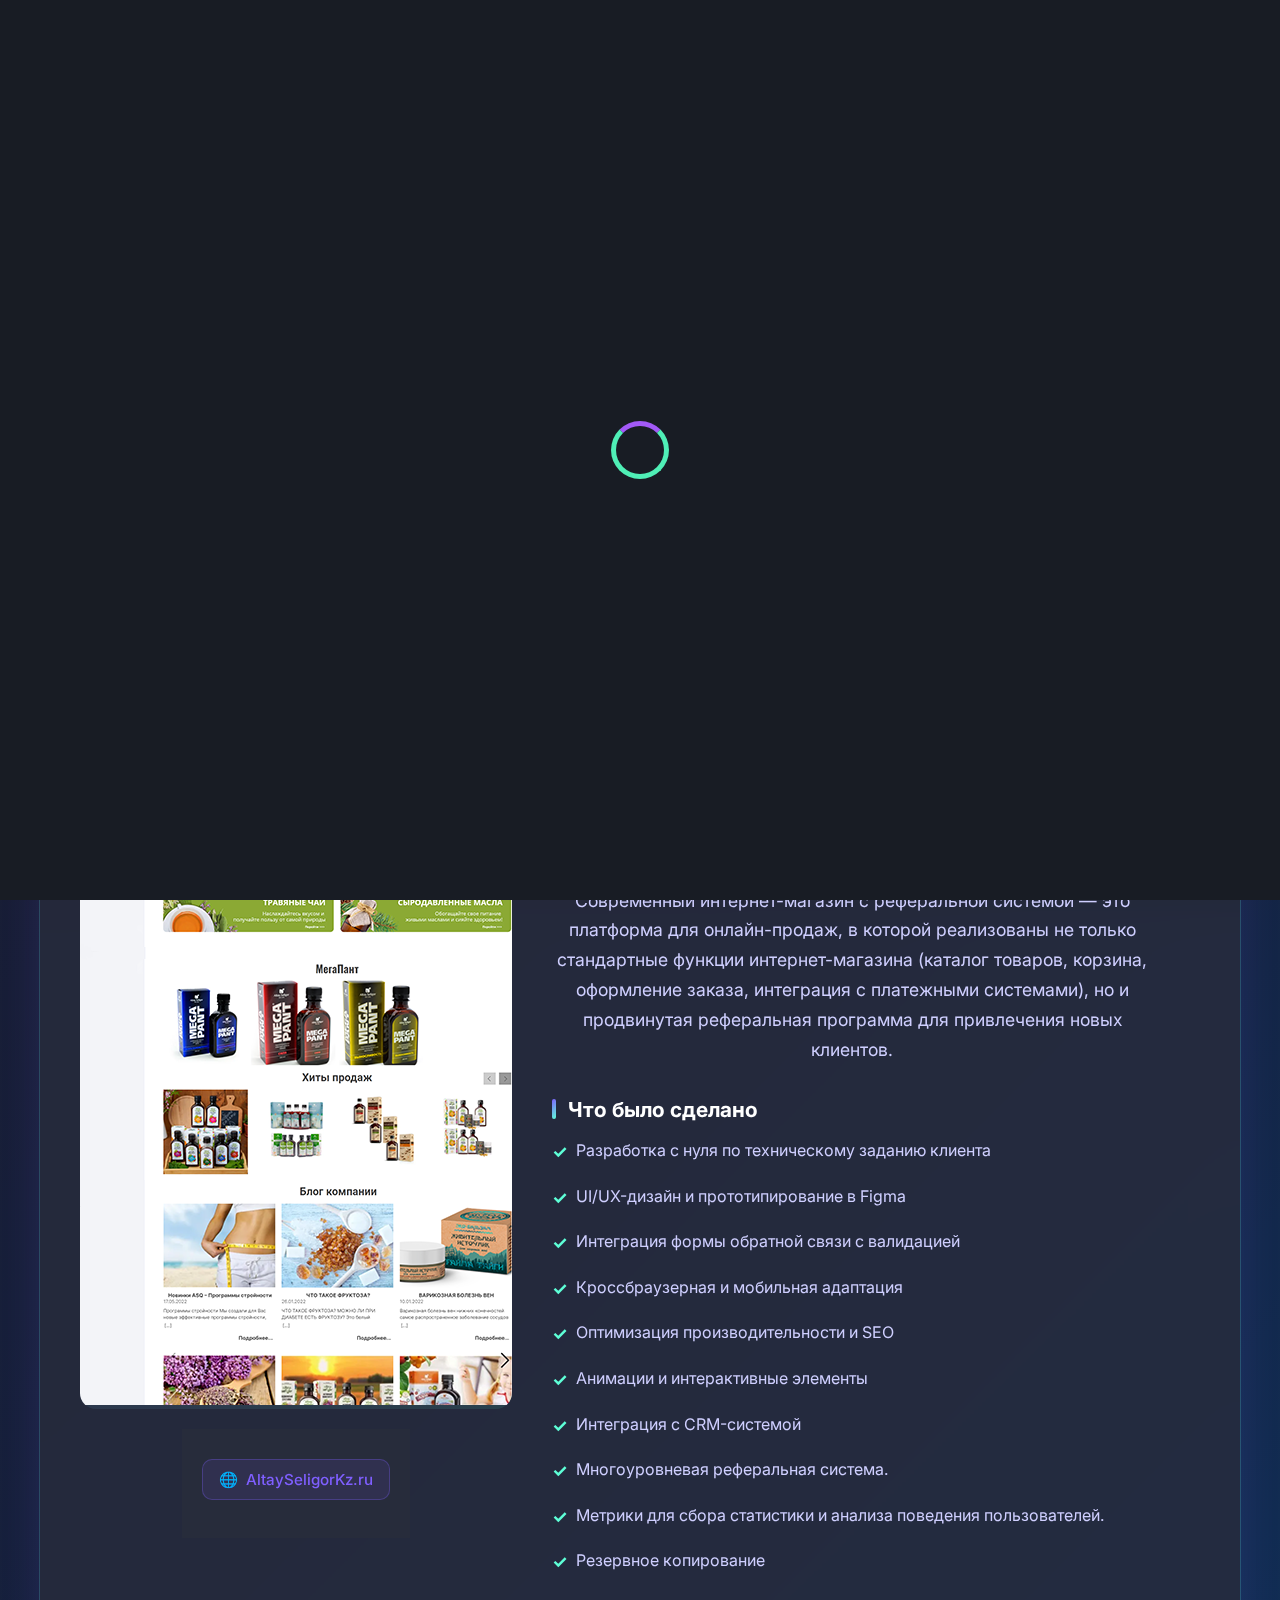
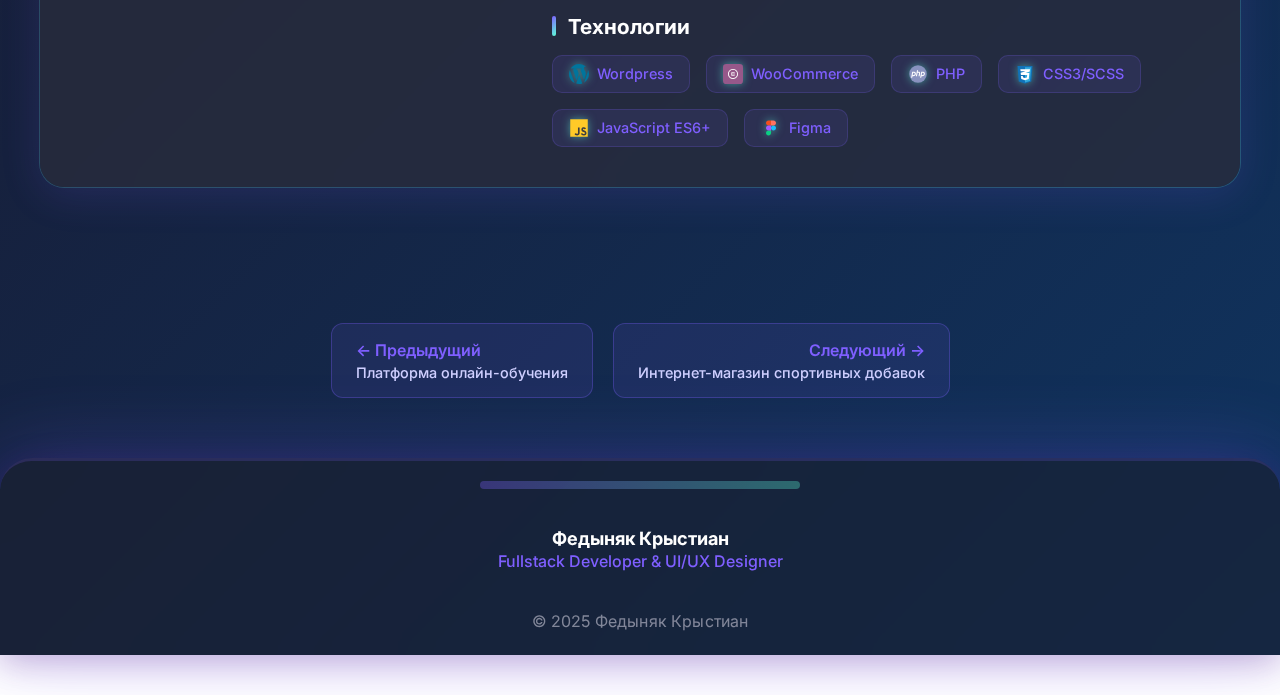
<file: project1.html>
<!DOCTYPE html>
<html lang="ru">
<head>
  <meta charset="UTF-8">
  <meta name="viewport" content="width=device-width, initial-scale=1.0">
  <meta name="robots" content="noindex">
  <title>Современный Интернет-магазин с реферальной системой | Портфолио Федыняк Крыстиан</title>
  <meta name="description" content="Современный Интернет-магазин с анимациями, адаптивом и интеграцией платежной и реферальной системы. Wordpress, UI/UX, PHP, адаптивный дизайн.">
  <link rel="icon" type="image/x-icon" href="favicon.png">
  <link rel="stylesheet" href="style.css">
  <link rel="preconnect" href="https://fonts.googleapis.com">
  <link rel="preconnect" href="https://fonts.gstatic.com" crossorigin>
  <link href="https://fonts.googleapis.com/css2?family=Inter:wght@400;500;600;700;800&display=swap" rel="stylesheet">
</head>
<body class="project-detail-body">
  <div id="preloader"><div class="preloader-spinner"></div></div>
  
  <header>
    <nav class="menu">
      <div class="menu__nav">
        <ul class="menu__nav-list" id="menuList">
          <li><a href="index.html#greeting" class="menu__tab">Приветствие</a></li>
          <li><a href="index.html#about" class="menu__tab">Обо мне</a></li>
          <li><a href="index.html#skills" class="menu__tab">Навыки</a></li>
          <li><a href="index.html#projects" class="menu__tab">Проекты</a></li>
          <li><a href="index.html#exp-edu" class="menu__tab">Опыт и образование</a></li>
          <li><a href="index.html#certificates" class="menu__tab">Сертификаты</a></li>
          <li><a href="index.html#contacts-desktop" class="menu__tab">Контакты</a></li>
        </ul>
        <span class="menu__lens" id="menuLens"></span>
      </div>
    </nav>
  </header>

  <main class="project-detail-main">
    <div class="container">
      <a href="index.html#projects" class="btn project-btn project-back">← Назад к проектам</a>
      
      <div class="project-detail-header-main">
        <h1 class="project-detail-title-main">Современный Интернет-магазин с реферальной системой</h1>
        <div class="project-detail-meta-main">
        </div>
      </div>
    </div>
      <div class="project-detail-card project-detail-card-fullwidth">
        <div class="project-detail-row">
          <div class="project-detail-img-col">
            <div class="project-detail-img-wrap">
              <img src="assets/project1.jpg" alt="Современный Интернет-магазин с реферальной системой" loading="lazy">
            </div>
            <div class="project-detail-links">
              <a href="https://AltaySeligorKz.ru" class="project-site-link" target="_blank" rel="noopener">
                <span>🌐</span> AltaySeligorKz.ru
              </a>
            </div>
          </div>
          
          <div class="project-detail-info-col">
            <div class="project-detail-header">
              <h2 class="project-detail-subtitle">О проекте</h2>
              <div class="project-tags">
                <span>Wordpress</span>
                <span>UI/UX</span>
                <span>Адаптив</span>
                <span>Анимации</span>
                <span>SEO</span>
                <span>Реферальная система</span>
              </div>
            </div>
          
          <div class="project-detail-content">
            <p class="project-detail-desc">
              Современный интернет-магазин с реферальной системой — это платформа для онлайн-продаж,
              в которой реализованы не только стандартные функции интернет-магазина
              (каталог товаров, корзина, оформление заказа, интеграция с платежными системами),
              но и продвинутая реферальная программа для привлечения новых клиентов.
            </p>
            
            <div class="project-detail-section">
              <h3 class="project-detail-section-title">Что было сделано</h3>
              <ul class="project-detail-list">
                <li>Разработка с нуля по техническому заданию клиента</li>
                <li>UI/UX-дизайн и прототипирование в Figma</li>
                <li>Интеграция формы обратной связи с валидацией</li>
                <li>Кроссбраузерная и мобильная адаптация</li>
                <li>Оптимизация производительности и SEO</li>
                <li>Анимации и интерактивные элементы</li>
                <li>Интеграция с CRM-системой</li>
                <li>Многоуровневая реферальная система.</li>
                <li>Метрики для сбора статистики и анализа поведения пользователей.</li>
                <li>Резервное копирование</li>
              </ul>
            </div>
            
            <div class="project-detail-section">
              <h3 class="project-detail-section-title">Технологии</h3>
              <div class="project-tech-stack">
                <div class="tech-item">
                  <img src="assets/wordpress.svg" alt="WordPress" class="tech-icon">
                  <span>Wordpress</span>
                </div>
                <div class="tech-item">
                  <img src="assets/woocommerce.svg" alt="WooCommerce" class="tech-icon">
                  <span>WooCommerce</span>
                </div>
                <div class="tech-item">
                  <img src="assets/php.svg" alt="php" class="tech-icon">
                  <span>PHP</span>
                </div>
                <div class="tech-item">
                  <img src="assets/css3.svg" alt="CSS3" class="tech-icon">
                  <span>CSS3/SCSS</span>
                </div>
                <div class="tech-item">
                  <img src="assets/js.svg" alt="JavaScript" class="tech-icon">
                  <span>JavaScript ES6+</span>
                </div>
                <div class="tech-item">
                  <img src="assets/figma.svg" alt="Figma" class="tech-icon">
                  <span>Figma</span>
                </div>
                </div>
              </div>
            </div>
          </div>
        </div>
      </div>
      
      <div class="project-navigation">
        <a href="project6.html" class="project-nav-btn project-nav-prev">
          <span>← Предыдущий</span>
          <span class="project-nav-title">Платформа онлайн-обучения</span>
        </a>
        <a href="project2.html" class="project-nav-btn project-nav-next">
          <span>Следующий →</span>
          <span class="project-nav-title">Интернет-магазин спортивных добавок</span>
        </a>
      </div>
    </div>
  </main>

  <footer class="footer-glass">
    <div class="footer-decor footer-decor-top">
      <svg width="320" height="48" viewBox="0 0 320 48" fill="none" xmlns="http://www.w3.org/2000/svg" style="width:100%;height:48px;display:block;"><defs><linearGradient id="footerLine" x1="0" y1="0" x2="320" y2="0" gradientUnits="userSpaceOnUse"><stop stop-color="#7f5fff"/><stop offset="1" stop-color="#5effd7"/></linearGradient></defs><rect x="0" y="20" width="320" height="8" rx="4" fill="url(#footerLine)" fill-opacity="0.32"/></svg>
    </div>
    <div class="footer-inner">
      <div class="contacts-signature">
        <span class="contacts-name">Федыняк Крыстиан</span>
        <span class="contacts-role">Fullstack Developer & UI/UX Designer</span>
      </div>
      <div class="footer-copy">© 2025 Федыняк Крыстиан</div>
    </div>
  </footer>

  <button id="toTop" title="Наверх" aria-label="Наверх">↑</button>
  <script src="script.js"></script>
</body>
</html>
</file>
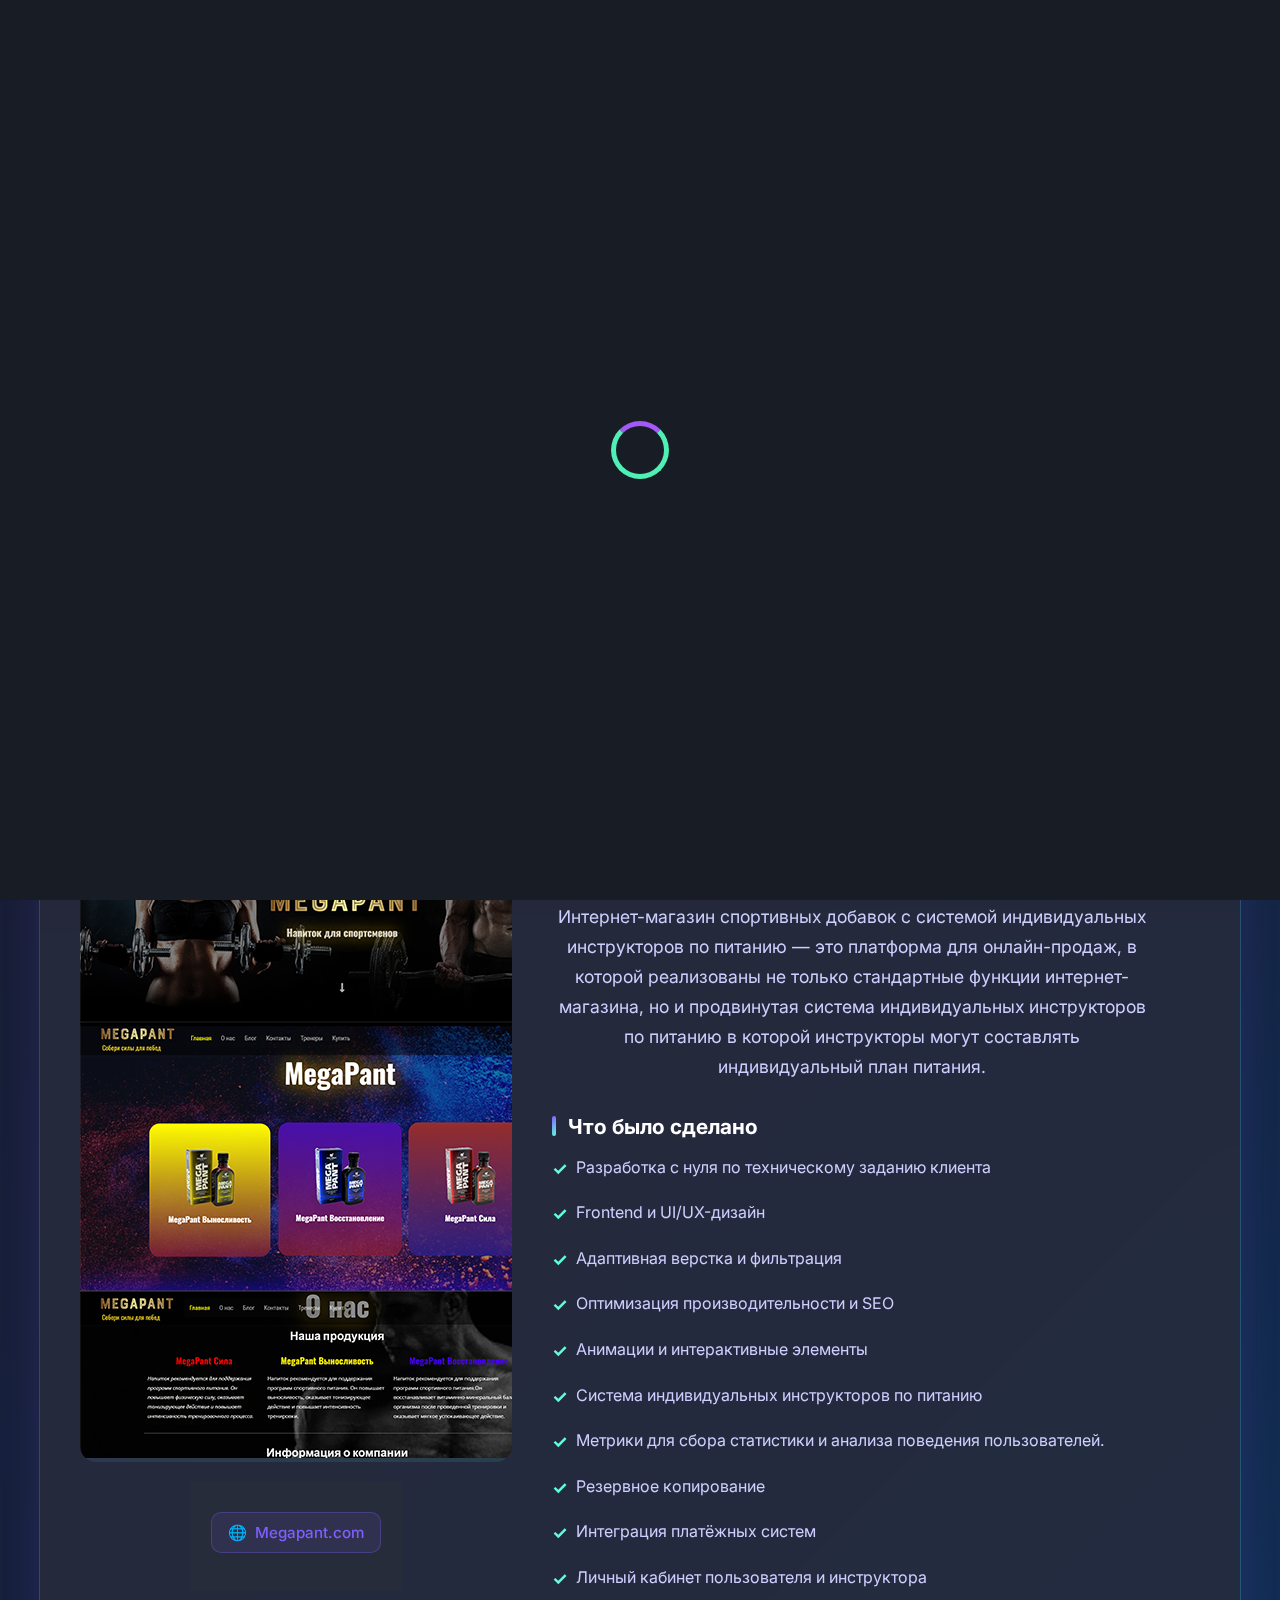
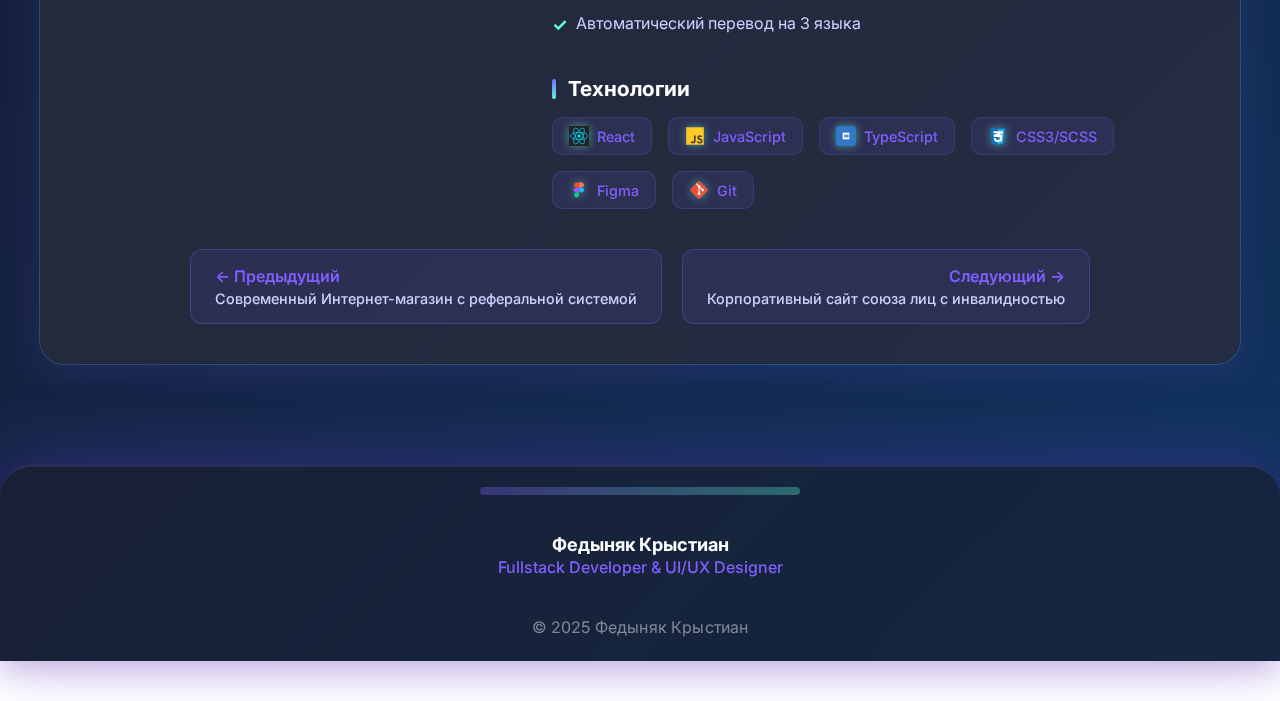
<file: project2.html>
<!DOCTYPE html>
<html lang="ru">
<head>
  <meta charset="UTF-8">
  <meta name="viewport" content="width=device-width, initial-scale=1.0">
  <title>Интернет-магазин спортивных добавок | Портфолио Федыняк Крыстиан</title>
  <meta name="description" content="Современный Интернет-магазин с анимациями, адаптивом и интеграцией платежной и реферальной системы. Wordpress, UI/UX, PHP, адаптивный дизайн.">
  <link rel="icon" type="image/x-icon" href="favicon.png">
  <link rel="stylesheet" href="style.css">
  <link rel="preconnect" href="https://fonts.googleapis.com">
  <link rel="preconnect" href="https://fonts.gstatic.com" crossorigin>
  <link href="https://fonts.googleapis.com/css2?family=Inter:wght@400;500;600;700;800&display=swap" rel="stylesheet">
</head>
<body class="project-detail-body">
  <div id="preloader"><div class="preloader-spinner"></div></div>
  
  <header>
    <nav class="menu">
      <div class="menu__nav">
        <ul class="menu__nav-list" id="menuList">
          <li><a href="index.html#greeting" class="menu__tab">Приветствие</a></li>
          <li><a href="index.html#about" class="menu__tab">Обо мне</a></li>
          <li><a href="index.html#skills" class="menu__tab">Навыки</a></li>
          <li><a href="index.html#projects" class="menu__tab">Проекты</a></li>
          <li><a href="index.html#exp-edu" class="menu__tab">Опыт и образование</a></li>
          <li><a href="index.html#certificates" class="menu__tab">Сертификаты</a></li>
          <li><a href="index.html#contacts-desktop" class="menu__tab">Контакты</a></li>
        </ul>
        <span class="menu__lens" id="menuLens"></span>
      </div>
    </nav>
  </header>

  <main class="project-detail-main">
    <div class="container">
      <a href="index.html#projects" class="btn project-btn project-back">← Назад к проектам</a>
      
      <div class="project-detail-header-main">
        <h1 class="project-detail-title-main">Интернет-магазин спортивных добавок с системой индивидуальных инструкторов по питанию.</h1>
        <div class="project-detail-meta-main">
        </div>
      </div>
    </div>
      <div class="project-detail-card project-detail-card-fullwidth">
        <div class="project-detail-row">
          <div class="project-detail-img-col">
            <div class="project-detail-img-wrap">
              <img src="assets/project2.jpg" alt="Магазин с корзиной, оплатой и личным кабинетом пользователя. Реализована интеграция с платёжными системами, адаптивный дизайн, фильтрация товаров." loading="lazy">
            </div>
            <div class="project-detail-links">
              <a href="https://megapant.com" class="project-site-link" target="_blank" rel="noopener">
                <span>🌐</span> Megapant.com
              </a>
            </div>
          </div>
          
          <div class="project-detail-info-col">
            <div class="project-detail-header">
              <h2 class="project-detail-subtitle">О проекте</h2>
              <div class="project-tags">
                <span>React</span><span>JavaScript</span><span>TypeScript</span><span>SCSS</span><span>UI/UX</span>
              </div>
            </div>
          
          <div class="project-detail-content">
            <p class="project-detail-desc">
              Интернет-магазин спортивных добавок с системой индивидуальных инструкторов по питанию — это платформа для онлайн-продаж,
              в которой реализованы не только стандартные функции интернет-магазина,
              но и продвинутая система индивидуальных инструкторов по питанию в которой инструкторы могут составлять индивидуальный план питания.
            </p>
            
            <div class="project-detail-section">
              <h3 class="project-detail-section-title">Что было сделано</h3>
              <ul class="project-detail-list">
                <li>Разработка с нуля по техническому заданию клиента</li>
                <li>Frontend и UI/UX-дизайн</li>
                <li>Адаптивная верстка и фильтрация</li>
                <li>Оптимизация производительности и SEO</li>
                <li>Анимации и интерактивные элементы</li>
                <li>Система индивидуальных инструкторов по питанию</li>
                <li>Метрики для сбора статистики и анализа поведения пользователей.</li>
                <li>Резервное копирование</li>
                <li>Интеграция платёжных систем</li>
                <li>Личный кабинет пользователя и инструктора</li>
                <li>Автоматический перевод на 3 языка</li>
              </ul>
            </div>
            
            <div class="project-detail-section">
              <h3 class="project-detail-section-title">Технологии</h3>
              <div class="project-tech-stack">
                <div class="tech-item">
                  <img src="assets/react.svg" alt="React" class="tech-icon">
                  <span>React</span>
                </div>
                <div class="tech-item">
                  <img src="assets/js.svg" alt="JavaScript" class="tech-icon">
                  <span>JavaScript</span>
                </div>
                <div class="tech-item">
                  <img src="assets/ts.svg" alt="TypeScript" class="tech-icon">
                  <span>TypeScript</span>
                </div>
                <div class="tech-item">
                  <img src="assets/css3.svg" alt="CSS3" class="tech-icon">
                  <span>CSS3/SCSS</span>
                </div>
                <div class="tech-item">
                  <img src="assets/figma.svg" alt="Figma" class="tech-icon">
                  <span>Figma</span>
                </div>
                <div class="tech-item">
                  <img src="assets/git.svg" alt="Git" class="tech-icon">
                  <span>Git</span>
                </div>
              </div>
            </div>
          </div>
        </div>
      </div>
      
      <div class="project-navigation">
        <a href="project1.html" class="project-nav-btn project-nav-prev">
          <span>← Предыдущий</span>
          <span class="project-nav-title">Современный Интернет-магазин с реферальной системой</span>
        </a>
        <a href="project3.html" class="project-nav-btn project-nav-next">
          <span>Следующий →</span>
          <span class="project-nav-title">Корпоративный сайт союза лиц с инвалидностью</span>
        </a>
      </div>
    </div>
  </main>

  <footer class="footer-glass">
    <div class="footer-decor footer-decor-top">
      <svg width="320" height="48" viewBox="0 0 320 48" fill="none" xmlns="http://www.w3.org/2000/svg" style="width:100%;height:48px;display:block;"><defs><linearGradient id="footerLine" x1="0" y1="0" x2="320" y2="0" gradientUnits="userSpaceOnUse"><stop stop-color="#7f5fff"/><stop offset="1" stop-color="#5effd7"/></linearGradient></defs><rect x="0" y="20" width="320" height="8" rx="4" fill="url(#footerLine)" fill-opacity="0.32"/></svg>
    </div>
    <div class="footer-inner">
      <div class="contacts-signature">
        <span class="contacts-name">Федыняк Крыстиан</span>
        <span class="contacts-role">Fullstack Developer & UI/UX Designer</span>
      </div>
      <div class="footer-copy">© 2025 Федыняк Крыстиан</div>
    </div>
  </footer>

  <button id="toTop" title="Наверх" aria-label="Наверх">↑</button>
  <script src="script.js"></script>
</body>
</html>
</file>
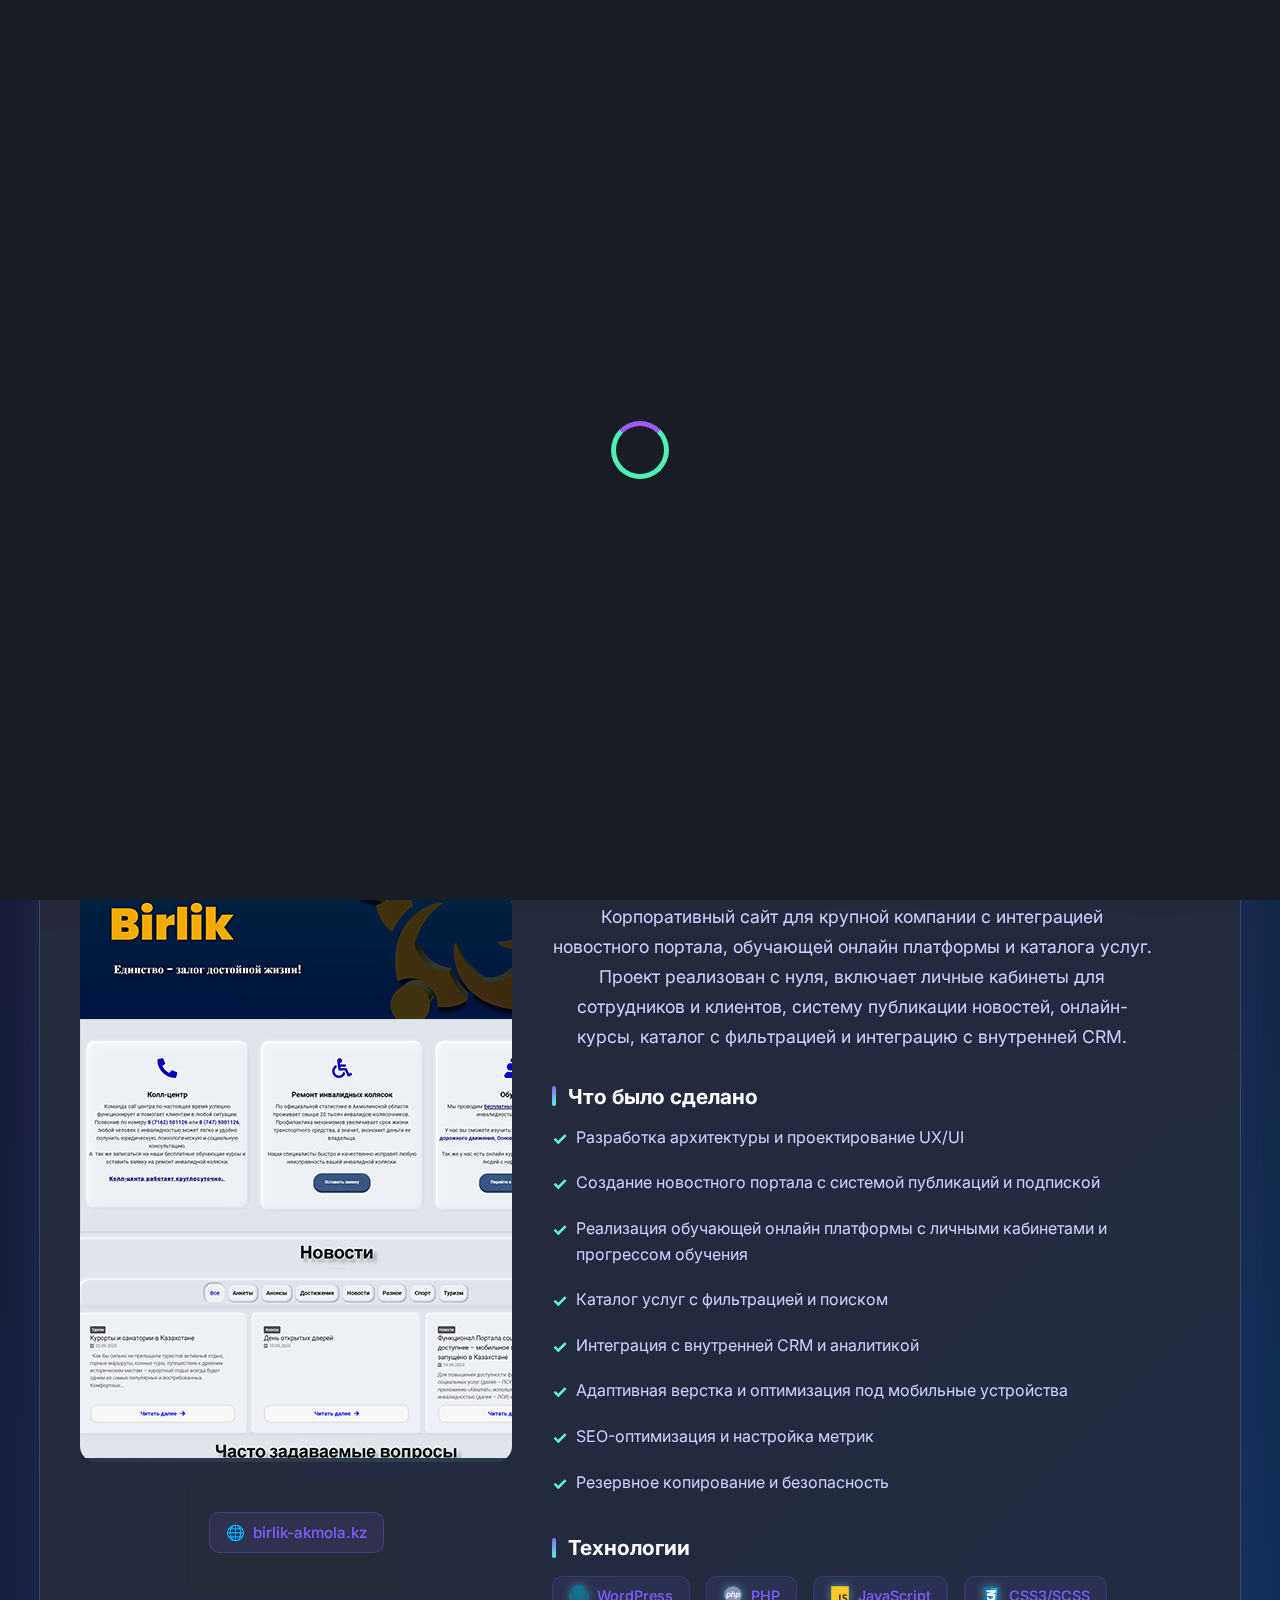
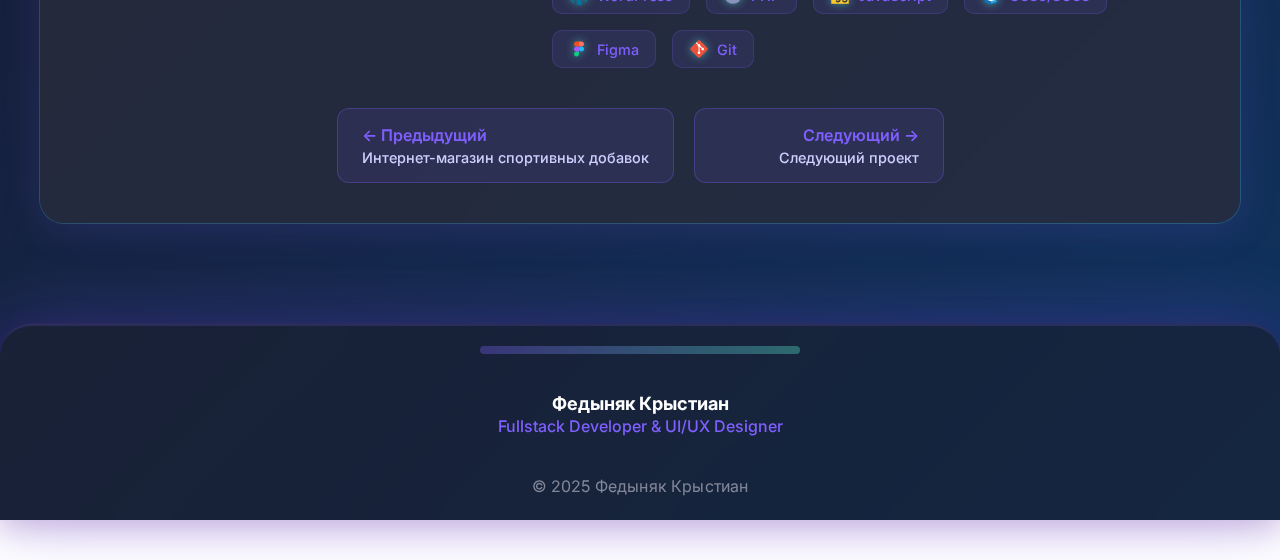
<file: project3.html>
<!DOCTYPE html>
<html lang="ru">
<head>
  <meta charset="UTF-8">
  <meta name="viewport" content="width=device-width, initial-scale=1.0">
  <title>Корпоративный сайт с новостным порталом | Портфолио Федыняк Крыстиан</title>
  <meta name="description" content="Корпоративный сайт с новостным порталом, обучающей онлайн платформой и каталогом услуг. Современный дизайн, адаптив, интеграция с CRM, личные кабинеты, аналитика.">
  <link rel="icon" type="image/x-icon" href="favicon.png">
  <link rel="stylesheet" href="style.css">
  <link rel="preconnect" href="https://fonts.googleapis.com">
  <link rel="preconnect" href="https://fonts.gstatic.com" crossorigin>
  <link href="https://fonts.googleapis.com/css2?family=Inter:wght@400;500;600;700;800&display=swap" rel="stylesheet">
</head>
<body class="project-detail-body">
  <div id="preloader"><div class="preloader-spinner"></div></div>
  
  <header>
    <nav class="menu">
      <div class="menu__nav">
        <ul class="menu__nav-list" id="menuList">
          <li><a href="index.html#greeting" class="menu__tab">Приветствие</a></li>
          <li><a href="index.html#about" class="menu__tab">Обо мне</a></li>
          <li><a href="index.html#skills" class="menu__tab">Навыки</a></li>
          <li><a href="index.html#projects" class="menu__tab">Проекты</a></li>
          <li><a href="index.html#exp-edu" class="menu__tab">Опыт и образование</a></li>
          <li><a href="index.html#certificates" class="menu__tab">Сертификаты</a></li>
          <li><a href="index.html#contacts-desktop" class="menu__tab">Контакты</a></li>
        </ul>
        <span class="menu__lens" id="menuLens"></span>
      </div>
    </nav>
  </header>

  <main class="project-detail-main">
    <div class="container">
      <a href="index.html#projects" class="btn project-btn project-back">← Назад к проектам</a>
      
      <div class="project-detail-header-main">
        <h1 class="project-detail-title-main">Корпоративный сайт с новостным порталом, обучающей онлайн платформой и каталогом услуг</h1>
        <div class="project-detail-meta-main">
        </div>
      </div>
    </div>
      <div class="project-detail-card project-detail-card-fullwidth">
        <div class="project-detail-row">
          <div class="project-detail-img-col">
            <div class="project-detail-img-wrap">
              <img src="assets/project3.jpg" alt="Корпоративный сайт с новостным порталом, обучающей онлайн платформой и каталогом услуг" loading="lazy">
            </div>
            <div class="project-detail-links">
              <a href="https://birlik-akmola.kz/" class="project-site-link" target="_blank" rel="noopener">
                <span>🌐</span> birlik-akmola.kz
                <!-- Сайт недоступен (NDA) -->
              </a>
            </div>
          </div>
          
          <div class="project-detail-info-col">
            <div class="project-detail-header">
              <h2 class="project-detail-subtitle">О проекте</h2>
              <div class="project-tags">
                <span>WordPress</span><span>PHP</span><span>JavaScript</span><span>SCSS</span><span>UI/UX</span>
              </div>
            </div>
          
          <div class="project-detail-content">
            <p class="project-detail-desc">
              Корпоративный сайт для крупной компании с интеграцией новостного портала, обучающей онлайн платформы и каталога услуг. Проект реализован с нуля, включает личные кабинеты для сотрудников и клиентов, систему публикации новостей, онлайн-курсы, каталог с фильтрацией и интеграцию с внутренней CRM.
            </p>
            
            <div class="project-detail-section">
              <h3 class="project-detail-section-title">Что было сделано</h3>
              <ul class="project-detail-list">
                <li>Разработка архитектуры и проектирование UX/UI</li>
                <li>Создание новостного портала с системой публикаций и подпиской</li>
                <li>Реализация обучающей онлайн платформы с личными кабинетами и прогрессом обучения</li>
                <li>Каталог услуг с фильтрацией и поиском</li>
                <li>Интеграция с внутренней CRM и аналитикой</li>
                <li>Адаптивная верстка и оптимизация под мобильные устройства</li>
                <li>SEO-оптимизация и настройка метрик</li>
                <li>Резервное копирование и безопасность</li>
              </ul>
            </div>
            
            <div class="project-detail-section">
              <h3 class="project-detail-section-title">Технологии</h3>
              <div class="project-tech-stack">
                <div class="tech-item">
                  <img src="assets/wordpress.svg" alt="WordPress" class="tech-icon">
                  <span>WordPress</span>
                </div>
                <div class="tech-item">
                  <img src="assets/php.svg" alt="PHP" class="tech-icon">
                  <span>PHP</span>
                </div>
                <div class="tech-item">
                  <img src="assets/js.svg" alt="JavaScript" class="tech-icon">
                  <span>JavaScript</span>
                </div>
                <div class="tech-item">
                  <img src="assets/css3.svg" alt="CSS3" class="tech-icon">
                  <span>CSS3/SCSS</span>
                </div>
                <div class="tech-item">
                  <img src="assets/figma.svg" alt="Figma" class="tech-icon">
                  <span>Figma</span>
                </div>
                <div class="tech-item">
                  <img src="assets/git.svg" alt="Git" class="tech-icon">
                  <span>Git</span>
                </div>
              </div>
            </div>
          </div>
        </div>
      </div>
      
      <div class="project-navigation">
        <a href="project2.html" class="project-nav-btn project-nav-prev">
          <span>← Предыдущий</span>
          <span class="project-nav-title">Интернет-магазин спортивных добавок</span>
        </a>
        <a href="project4.html" class="project-nav-btn project-nav-next">
          <span>Следующий →</span>
          <span class="project-nav-title">Следующий проект</span>
        </a>
      </div>
    </div>
  </main>

  <footer class="footer-glass">
    <div class="footer-decor footer-decor-top">
      <svg width="320" height="48" viewBox="0 0 320 48" fill="none" xmlns="http://www.w3.org/2000/svg" style="width:100%;height:48px;display:block;"><defs><linearGradient id="footerLine" x1="0" y1="0" x2="320" y2="0" gradientUnits="userSpaceOnUse"><stop stop-color="#7f5fff"/><stop offset="1" stop-color="#5effd7"/></linearGradient></defs><rect x="0" y="20" width="320" height="8" rx="4" fill="url(#footerLine)" fill-opacity="0.32"/></svg>
    </div>
    <div class="footer-inner">
      <div class="contacts-signature">
        <span class="contacts-name">Федыняк Крыстиан</span>
        <span class="contacts-role">Fullstack Developer & UI/UX Designer</span>
      </div>
      <div class="footer-copy">© 2025 Федыняк Крыстиан</div>
    </div>
  </footer>

  <button id="toTop" title="Наверх" aria-label="Наверх">↑</button>
  <script src="script.js"></script>
</body>
</html>
</file>
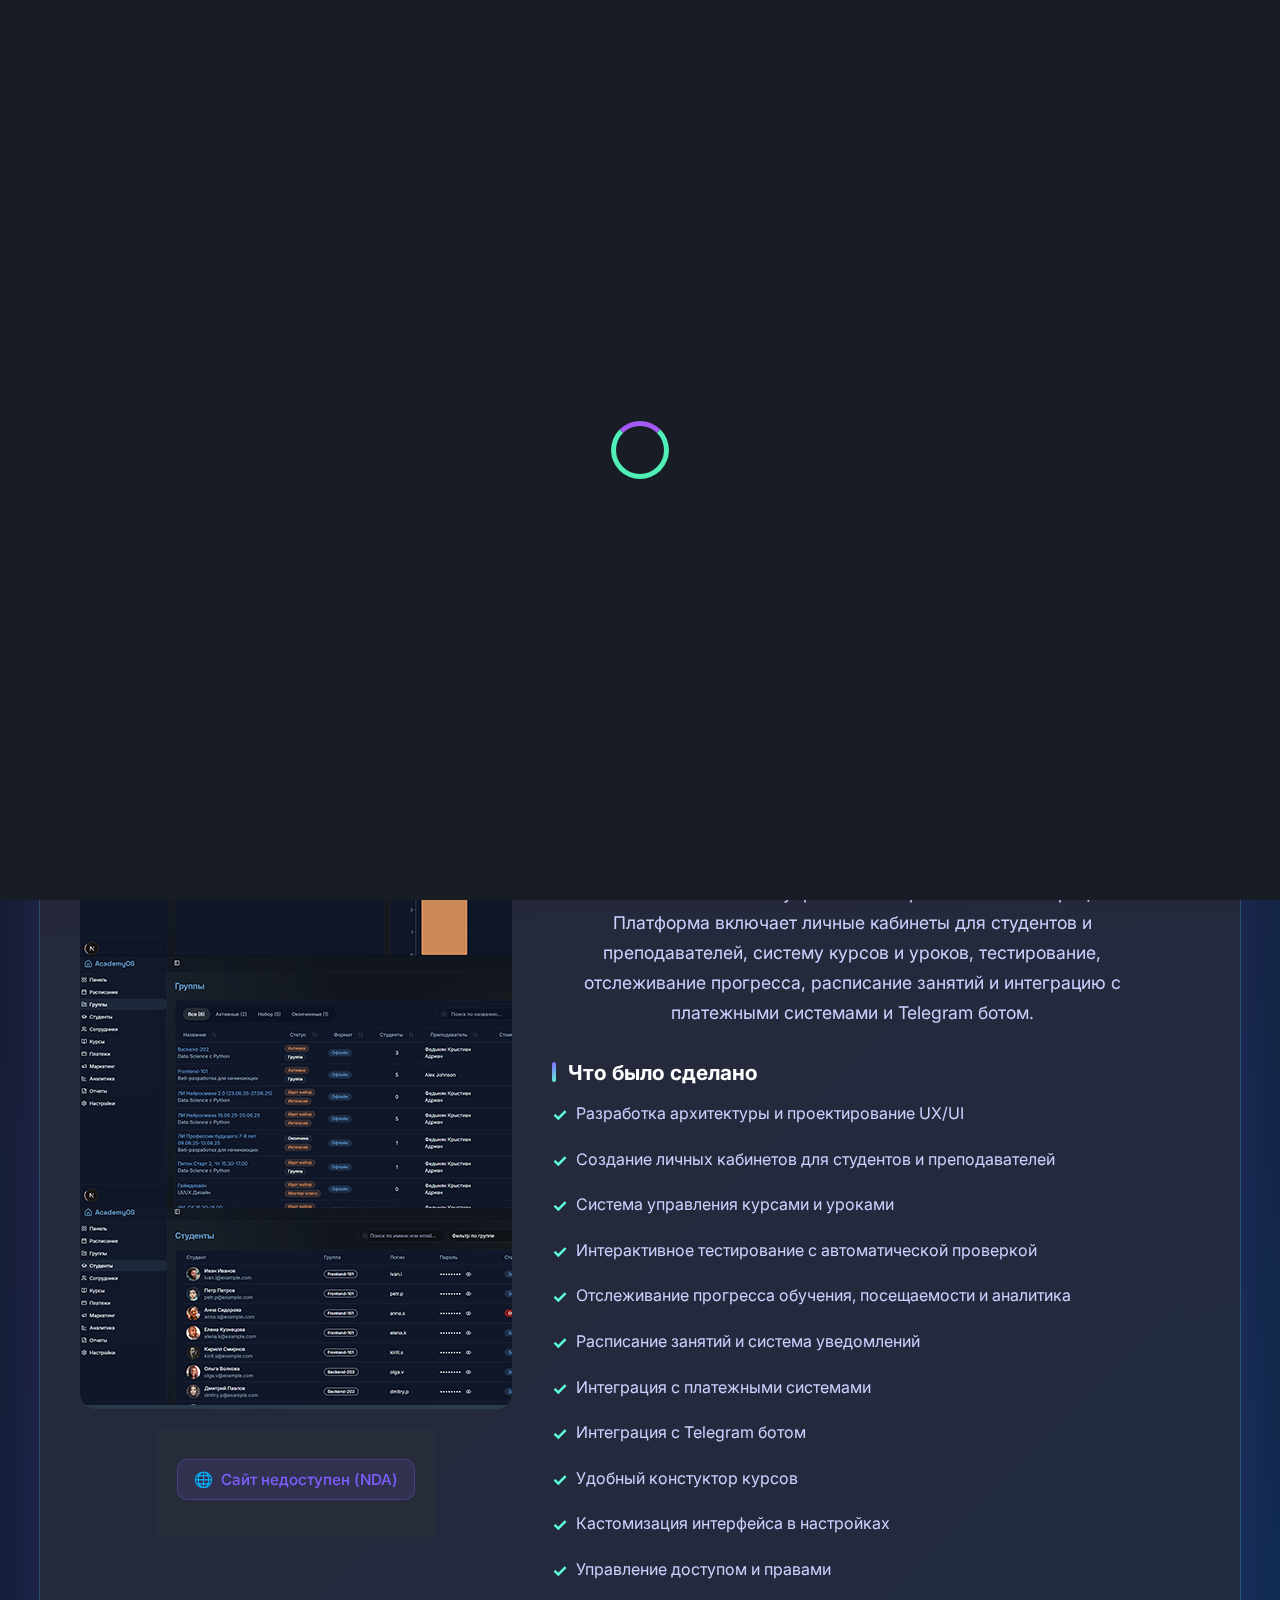
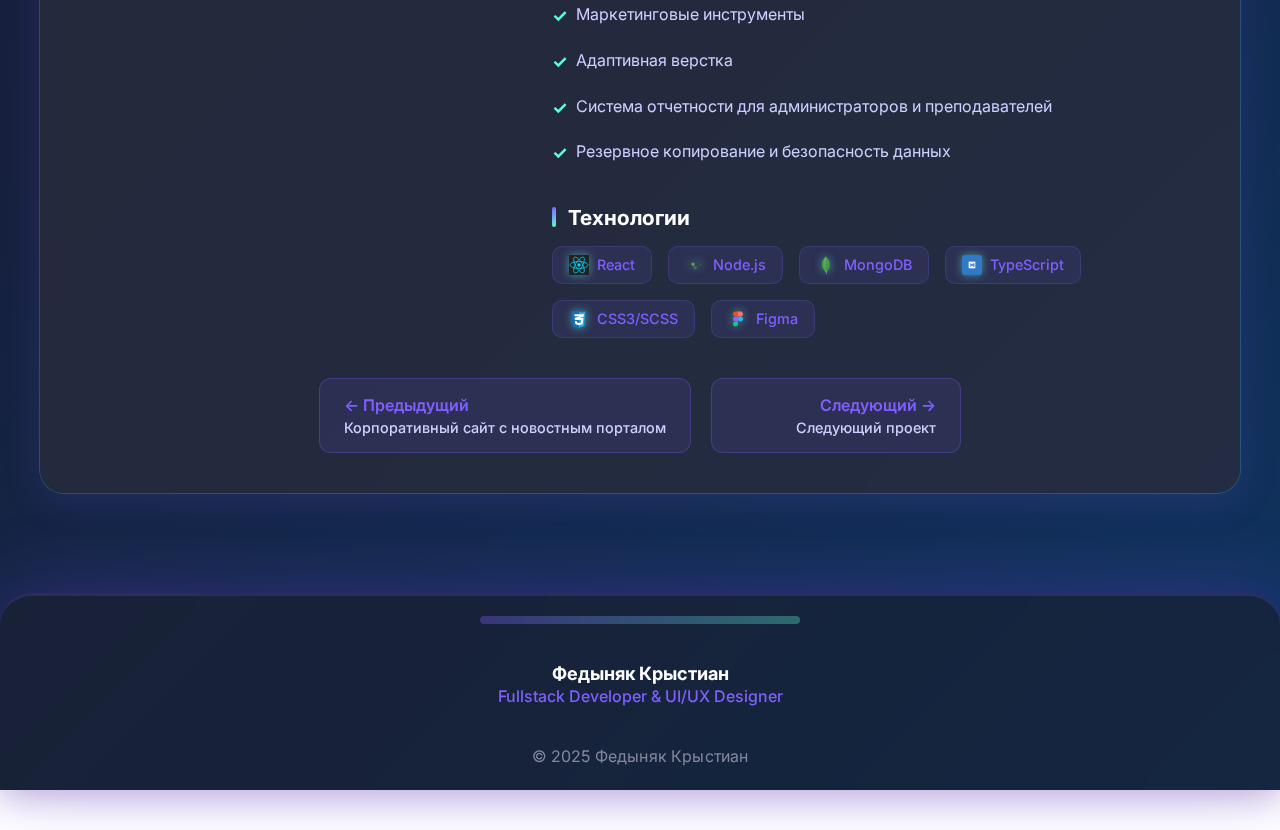
<file: project4.html>
<!DOCTYPE html>
<html lang="ru">
<head>
  <meta charset="UTF-8">
  <meta name="viewport" content="width=device-width, initial-scale=1.0">
  <title>Обучающая платформа для школы программирования | Портфолио Федыняк Крыстиан</title>
  <meta name="description" content="Обучающая платформа для оффлайн школы программирования с личными кабинетами, системой курсов, тестированием и аналитикой. Современный дизайн, адаптив, интеграция с платежами.">
  <link rel="icon" type="image/x-icon" href="favicon.png">
  <link rel="stylesheet" href="style.css">
  <link rel="preconnect" href="https://fonts.googleapis.com">
  <link rel="preconnect" href="https://fonts.gstatic.com" crossorigin>
  <link href="https://fonts.googleapis.com/css2?family=Inter:wght@400;500;600;700;800&display=swap" rel="stylesheet">
</head>
<body class="project-detail-body">
  <div id="preloader"><div class="preloader-spinner"></div></div>
  
  <header>
    <nav class="menu">
      <div class="menu__nav">
        <ul class="menu__nav-list" id="menuList">
          <li><a href="index.html#greeting" class="menu__tab">Приветствие</a></li>
          <li><a href="index.html#about" class="menu__tab">Обо мне</a></li>
          <li><a href="index.html#skills" class="menu__tab">Навыки</a></li>
          <li><a href="index.html#projects" class="menu__tab">Проекты</a></li>
          <li><a href="index.html#exp-edu" class="menu__tab">Опыт и образование</a></li>
          <li><a href="index.html#certificates" class="menu__tab">Сертификаты</a></li>
          <li><a href="index.html#contacts-desktop" class="menu__tab">Контакты</a></li>
        </ul>
        <span class="menu__lens" id="menuLens"></span>
      </div>
    </nav>
  </header>

  <main class="project-detail-main">
    <div class="container">
      <a href="index.html#projects" class="btn project-btn project-back">← Назад к проектам</a>
      
      <div class="project-detail-header-main">
        <h1 class="project-detail-title-main">Обучающая платформа для оффлайн школы программирования</h1>
        <div class="project-detail-meta-main">
        </div>
      </div>
    </div>
      <div class="project-detail-card project-detail-card-fullwidth">
        <div class="project-detail-row">
          <div class="project-detail-img-col">
            <div class="project-detail-img-wrap">
              <img src="assets/project4.png" alt="Обучающая платформа для оффлайн школы программирования с личными кабинетами, системой курсов и тестированием" loading="lazy">
            </div>
            <div class="project-detail-links">
              <a href="#" class="project-site-link" target="_blank" rel="noopener">
                <span>🌐</span> Сайт недоступен (NDA)
              </a>
            </div>
          </div>
          
          <div class="project-detail-info-col">
            <div class="project-detail-header">
              <h2 class="project-detail-subtitle">О проекте</h2>
              <div class="project-tags">
                <span>React</span><span>Node.js</span><span>MongoDB</span><span>TypeScript</span><span>UI/UX</span>
              </div>
            </div>
          
          <div class="project-detail-content">
            <p class="project-detail-desc">
              Обучающая платформа для оффлайн школы программирования — это комплексная система управления образовательным процессом. Платформа включает личные кабинеты для студентов и преподавателей, систему курсов и уроков, тестирование, отслеживание прогресса, расписание занятий и интеграцию с платежными системами и Telegram ботом.
            </p>
            
            <div class="project-detail-section">
              <h3 class="project-detail-section-title">Что было сделано</h3>
              <ul class="project-detail-list">
                <li>Разработка архитектуры и проектирование UX/UI</li>
                <li>Создание личных кабинетов для студентов и преподавателей</li>
                <li>Система управления курсами и уроками</li>
                <li>Интерактивное тестирование с автоматической проверкой</li>
                <li>Отслеживание прогресса обучения, посещаемости и аналитика</li>
                <li>Расписание занятий и система уведомлений</li>
                <li>Интеграция с платежными системами</li>
                <li>Интеграция с Telegram ботом</li>
                <li>Удобный констуктор курсов</li>
                <li>Кастомизация интерфейса в настройках</li>
                <li>Управление доступом и правами</li>
                <li>Маркетинговые инструменты</li>
                <li>Адаптивная верстка</li>
                <li>Система отчетности для администраторов и преподавателей</li>
                <li>Резервное копирование и безопасность данных</li>
              </ul>
            </div>
            
            <div class="project-detail-section">
              <h3 class="project-detail-section-title">Технологии</h3>
              <div class="project-tech-stack">
                <div class="tech-item">
                  <img src="assets/react.svg" alt="React" class="tech-icon">
                  <span>React</span>
                </div>
                <div class="tech-item">
                  <img src="assets/nodejs.svg" alt="Node.js" class="tech-icon">
                  <span>Node.js</span>
                </div>
                <div class="tech-item">
                  <img src="assets/mongodb.svg" alt="MongoDB" class="tech-icon">
                  <span>MongoDB</span>
                </div>
                <div class="tech-item">
                  <img src="assets/ts.svg" alt="TypeScript" class="tech-icon">
                  <span>TypeScript</span>
                </div>
                <div class="tech-item">
                  <img src="assets/css3.svg" alt="CSS3" class="tech-icon">
                  <span>CSS3/SCSS</span>
                </div>
                <div class="tech-item">
                  <img src="assets/figma.svg" alt="Figma" class="tech-icon">
                  <span>Figma</span>
                </div>
              </div>
            </div>
          </div>
        </div>
      </div>
      
      <div class="project-navigation">
        <a href="project3.html" class="project-nav-btn project-nav-prev">
          <span>← Предыдущий</span>
          <span class="project-nav-title">Корпоративный сайт с новостным порталом</span>
        </a>
        <a href="project5.html" class="project-nav-btn project-nav-next">
          <span>Следующий →</span>
          <span class="project-nav-title">Следующий проект</span>
        </a>
      </div>
    </div>
  </main>

  <footer class="footer-glass">
    <div class="footer-decor footer-decor-top">
      <svg width="320" height="48" viewBox="0 0 320 48" fill="none" xmlns="http://www.w3.org/2000/svg" style="width:100%;height:48px;display:block;"><defs><linearGradient id="footerLine" x1="0" y1="0" x2="320" y2="0" gradientUnits="userSpaceOnUse"><stop stop-color="#7f5fff"/><stop offset="1" stop-color="#5effd7"/></linearGradient></defs><rect x="0" y="20" width="320" height="8" rx="4" fill="url(#footerLine)" fill-opacity="0.32"/></svg>
    </div>
    <div class="footer-inner">
      <div class="contacts-signature">
        <span class="contacts-name">Федыняк Крыстиан</span>
        <span class="contacts-role">Fullstack Developer & UI/UX Designer</span>
      </div>
      <div class="footer-copy">© 2025 Федыняк Крыстиан</div>
    </div>
  </footer>

  <button id="toTop" title="Наверх" aria-label="Наверх">↑</button>
  <script src="script.js"></script>
</body>
</html>
</file>
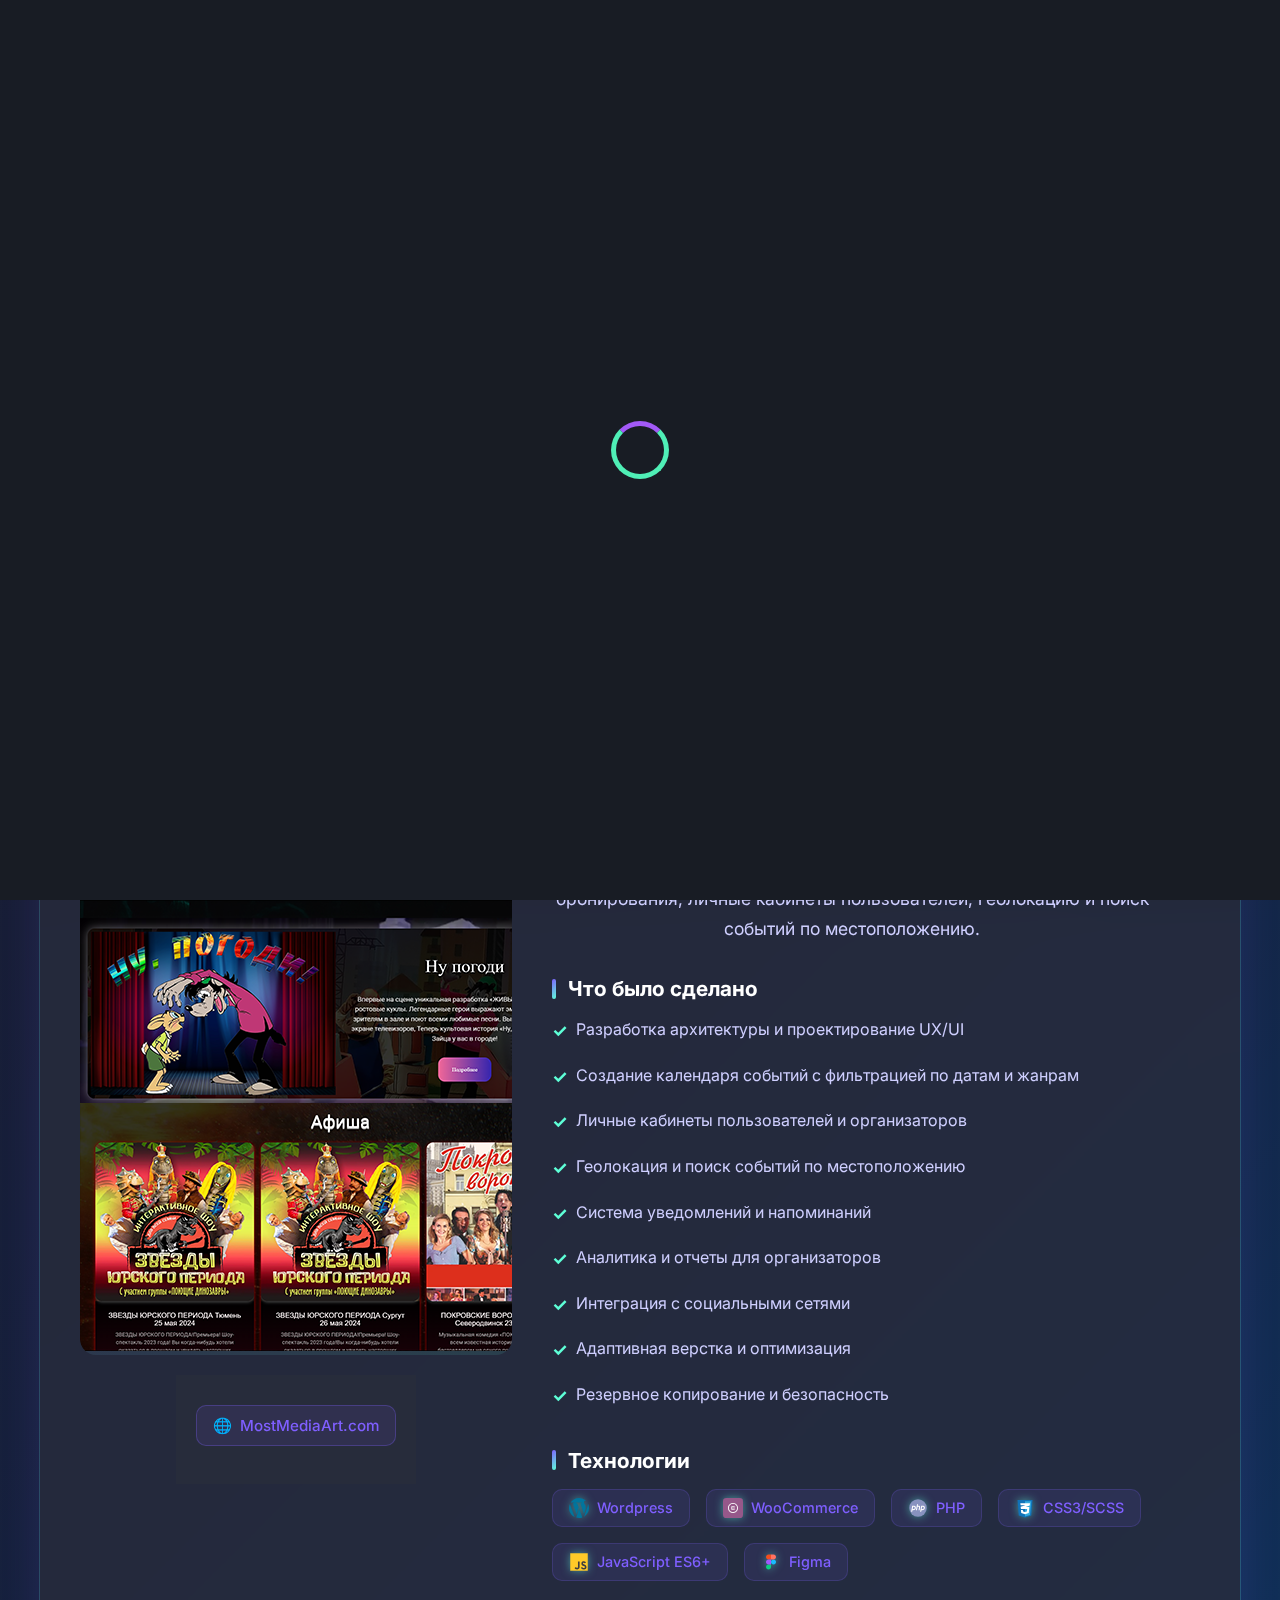
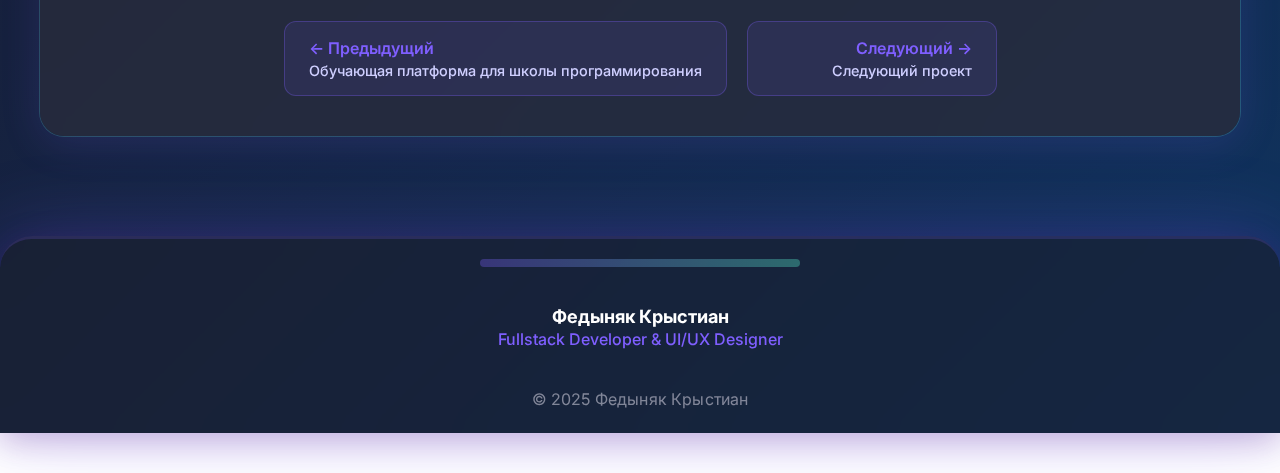
<file: project5.html>
<!DOCTYPE html>
<html lang="ru">
<head>
  <meta charset="UTF-8">
  <meta name="viewport" content="width=device-width, initial-scale=1.0">
  <meta name="robots" content="noindex">
  <title>Сайт афиша концертов Гастрольной компании | Портфолио Федыняк Крыстиан</title>
  <meta name="description" content="Сайт афиша концертов с календарем событий, системой бронирования билетов, личными кабинетами и интеграцией с платежными системами. Современный дизайн, адаптив, геолокация.">
  <link rel="icon" type="image/x-icon" href="favicon.png">
  <link rel="stylesheet" href="style.css">
  <link rel="preconnect" href="https://fonts.googleapis.com">
  <link rel="preconnect" href="https://fonts.gstatic.com" crossorigin>
  <link href="https://fonts.googleapis.com/css2?family=Inter:wght@400;500;600;700;800&display=swap" rel="stylesheet">
</head>
<body class="project-detail-body">
  <div id="preloader"><div class="preloader-spinner"></div></div>
  
  <header>
    <nav class="menu">
      <div class="menu__nav">
        <ul class="menu__nav-list" id="menuList">
          <li><a href="index.html#greeting" class="menu__tab">Приветствие</a></li>
          <li><a href="index.html#about" class="menu__tab">Обо мне</a></li>
          <li><a href="index.html#skills" class="menu__tab">Навыки</a></li>
          <li><a href="index.html#projects" class="menu__tab">Проекты</a></li>
          <li><a href="index.html#exp-edu" class="menu__tab">Опыт и образование</a></li>
          <li><a href="index.html#certificates" class="menu__tab">Сертификаты</a></li>
          <li><a href="index.html#contacts-desktop" class="menu__tab">Контакты</a></li>
        </ul>
        <span class="menu__lens" id="menuLens"></span>
      </div>
    </nav>
  </header>

  <main class="project-detail-main">
    <div class="container">
      <a href="index.html#projects" class="btn project-btn project-back">← Назад к проектам</a>
      
      <div class="project-detail-header-main">
        <h1 class="project-detail-title-main">Сайт афиша концертов Гострольной компании</h1>
        <div class="project-detail-meta-main">
        </div>
      </div>
    </div>
      <div class="project-detail-card project-detail-card-fullwidth">
        <div class="project-detail-row">
          <div class="project-detail-img-col">
            <div class="project-detail-img-wrap">
              <img src="assets/project5.jpg" alt="Сайт афиша концертов с календарем событий, системой бронирования билетов и личными кабинетами" loading="lazy">
            </div>
            <div class="project-detail-links">
              <a href="https://MostMediaArt.com" class="project-site-link" target="_blank" rel="noopener">
                <span>🌐</span> MostMediaArt.com
              </a>
            </div>
          </div>
          
          <div class="project-detail-info-col">
            <div class="project-detail-header">
              <h2 class="project-detail-subtitle">О проекте</h2>
              <div class="project-tags">
                <span>WordPress</span><span>PHP</span><span>JavaScript</span><span>SCSS</span><span>UI/UX</span>
              </div>
            </div>
          
          <div class="project-detail-content">
            <p class="project-detail-desc">
              Сайт афиша концертов — это современная платформа для поиска и бронирования билетов на концерты, фестивали и другие культурные события. Платформа включает календарь событий, систему бронирования, личные кабинеты пользователей, геолокацию и поиск событий по местоположению.
            </p>
            
            <div class="project-detail-section">
              <h3 class="project-detail-section-title">Что было сделано</h3>
              <ul class="project-detail-list">
                <li>Разработка архитектуры и проектирование UX/UI</li>
                <li>Создание календаря событий с фильтрацией по датам и жанрам</li>
                <li>Личные кабинеты пользователей и организаторов</li>
                <li>Геолокация и поиск событий по местоположению</li>
                <li>Система уведомлений и напоминаний</li>
                <li>Аналитика и отчеты для организаторов</li>
                <li>Интеграция с социальными сетями</li>
                <li>Адаптивная верстка и оптимизация</li>
                <li>Резервное копирование и безопасность</li>
              </ul>
            </div>
            
            <div class="project-detail-section">
              <h3 class="project-detail-section-title">Технологии</h3>
              <div class="project-tech-stack">
                <div class="tech-item">
                    <img src="assets/wordpress.svg" alt="WordPress" class="tech-icon">
                    <span>Wordpress</span>
                  </div>
                  <div class="tech-item">
                    <img src="assets/woocommerce.svg" alt="WooCommerce" class="tech-icon">
                    <span>WooCommerce</span>
                  </div>
                  <div class="tech-item">
                    <img src="assets/php.svg" alt="php" class="tech-icon">
                    <span>PHP</span>
                  </div>
                  <div class="tech-item">
                    <img src="assets/css3.svg" alt="CSS3" class="tech-icon">
                    <span>CSS3/SCSS</span>
                  </div>
                  <div class="tech-item">
                    <img src="assets/js.svg" alt="JavaScript" class="tech-icon">
                    <span>JavaScript ES6+</span>
                  </div>
                <div class="tech-item">
                  <img src="assets/figma.svg" alt="Figma" class="tech-icon">
                  <span>Figma</span>
                </div>
              </div>
            </div>
          </div>
        </div>
      </div>
      
      <div class="project-navigation">
        <a href="project4.html" class="project-nav-btn project-nav-prev">
          <span>← Предыдущий</span>
          <span class="project-nav-title">Обучающая платформа для школы программирования</span>
        </a>
        <a href="project6.html" class="project-nav-btn project-nav-next">
          <span>Следующий →</span>
          <span class="project-nav-title">Следующий проект</span>
        </a>
      </div>
    </div>
  </main>

  <footer class="footer-glass">
    <div class="footer-decor footer-decor-top">
      <svg width="320" height="48" viewBox="0 0 320 48" fill="none" xmlns="http://www.w3.org/2000/svg" style="width:100%;height:48px;display:block;"><defs><linearGradient id="footerLine" x1="0" y1="0" x2="320" y2="0" gradientUnits="userSpaceOnUse"><stop stop-color="#7f5fff"/><stop offset="1" stop-color="#5effd7"/></linearGradient></defs><rect x="0" y="20" width="320" height="8" rx="4" fill="url(#footerLine)" fill-opacity="0.32"/></svg>
    </div>
    <div class="footer-inner">
      <div class="contacts-signature">
        <span class="contacts-name">Федыняк Крыстиан</span>
        <span class="contacts-role">Fullstack Developer & UI/UX Designer</span>
      </div>
      <div class="footer-copy">© 2025 Федыняк Крыстиан</div>
    </div>
  </footer>

  <button id="toTop" title="Наверх" aria-label="Наверх">↑</button>
  <script src="script.js"></script>
</body>
</html>
</file>
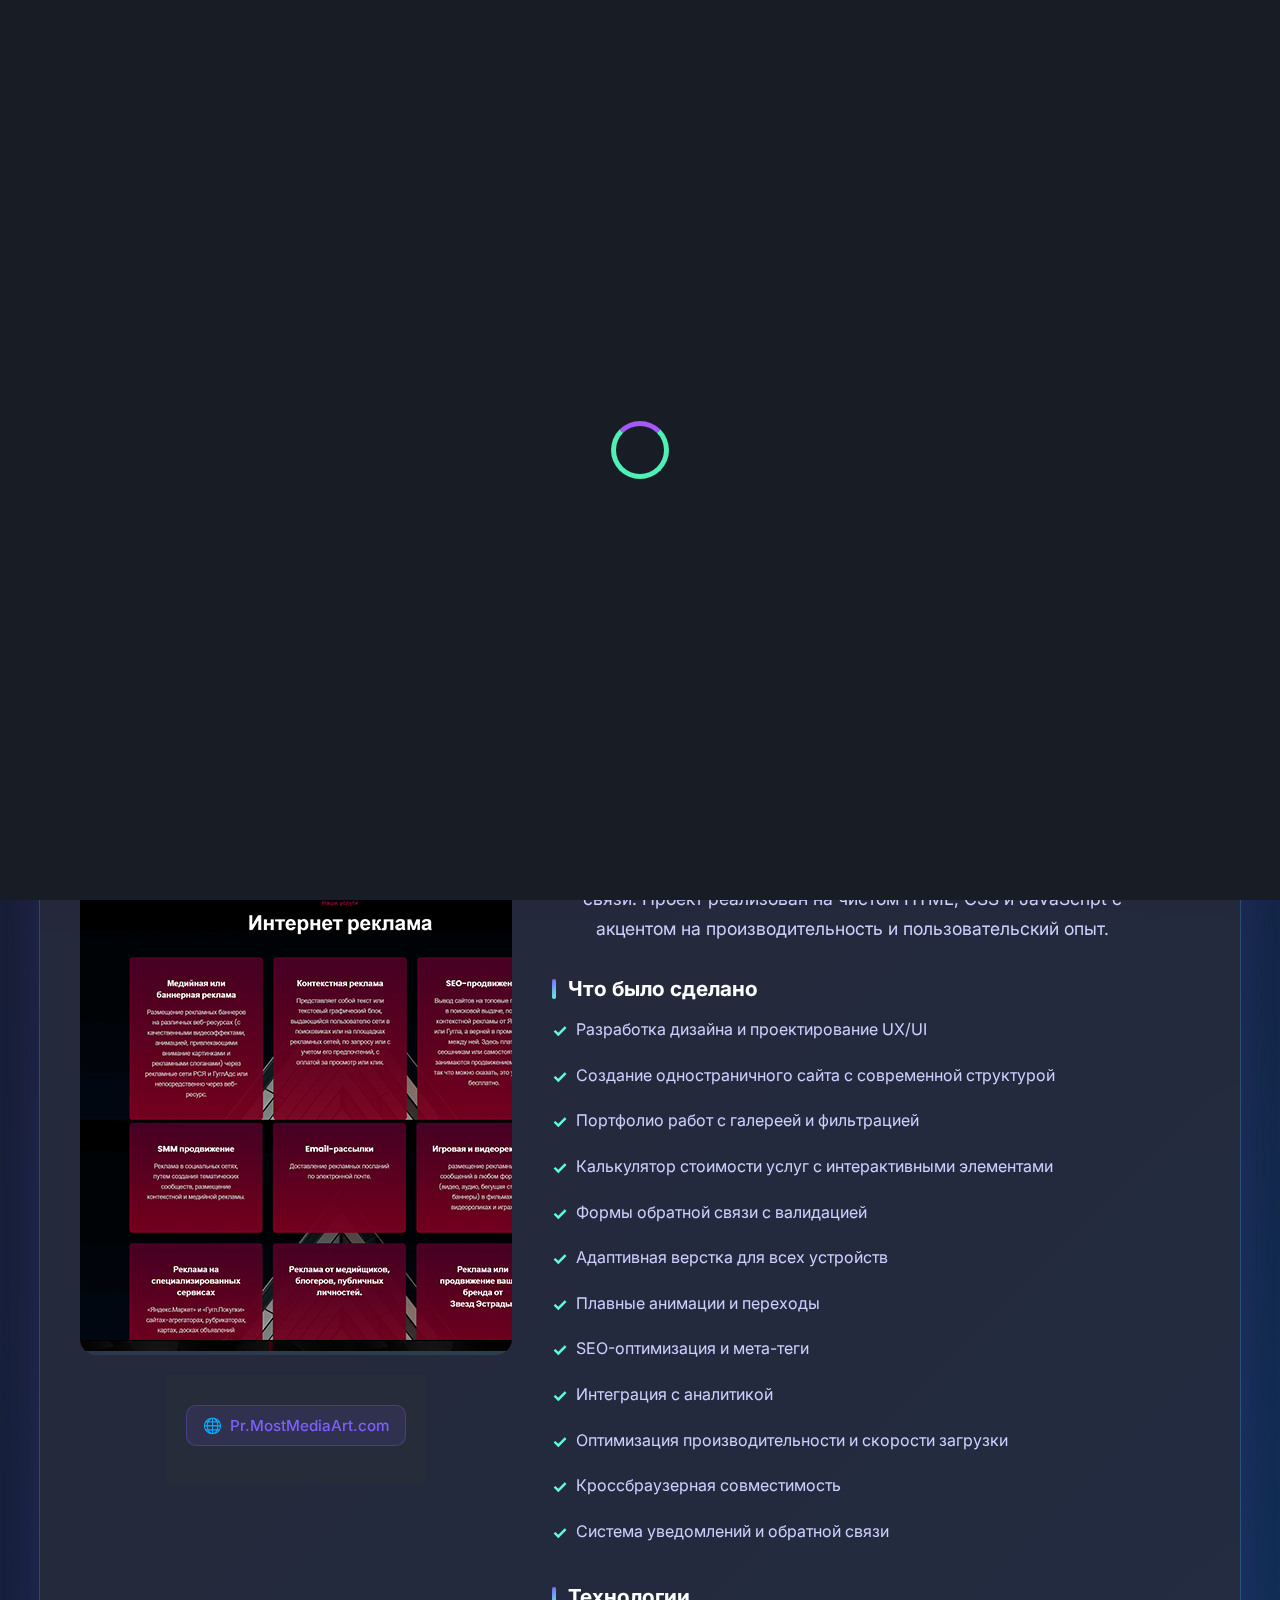
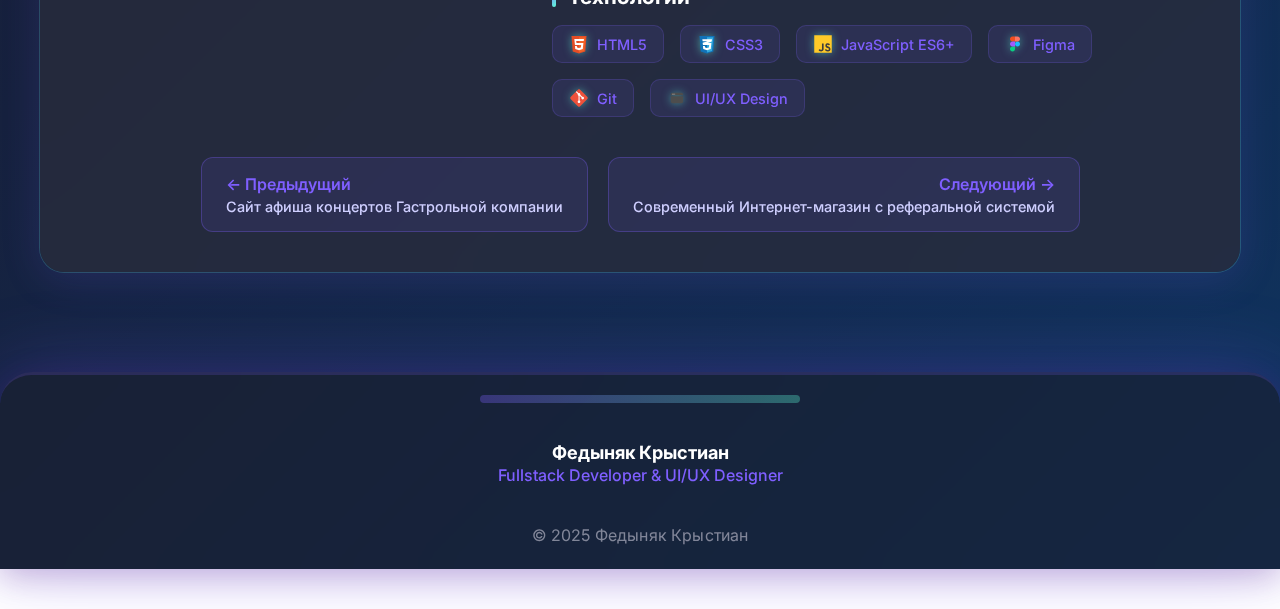
<file: project6.html>
<!DOCTYPE html>
<html lang="ru">
<head>
  <meta charset="UTF-8">
  <meta name="viewport" content="width=device-width, initial-scale=1.0">
  <title>Сайт-визитка Рекламного агентства | Портфолио Федыняк Крыстиан</title>
  <meta name="description" content="Сайт-визитка рекламного агентства с современным дизайном, портфолио работ, калькулятором услуг и контактными формами. Адаптивная верстка, анимации, SEO-оптимизация.">
  <link rel="icon" type="image/x-icon" href="favicon.png">
  <link rel="stylesheet" href="style.css">
  <link rel="preconnect" href="https://fonts.googleapis.com">
  <link rel="preconnect" href="https://fonts.gstatic.com" crossorigin>
  <link href="https://fonts.googleapis.com/css2?family=Inter:wght@400;500;600;700;800&display=swap" rel="stylesheet">
</head>
<body class="project-detail-body">
  <div id="preloader"><div class="preloader-spinner"></div></div>
  
  <header>
    <nav class="menu">
      <div class="menu__nav">
        <ul class="menu__nav-list" id="menuList">
          <li><a href="index.html#greeting" class="menu__tab">Приветствие</a></li>
          <li><a href="index.html#about" class="menu__tab">Обо мне</a></li>
          <li><a href="index.html#skills" class="menu__tab">Навыки</a></li>
          <li><a href="index.html#projects" class="menu__tab">Проекты</a></li>
          <li><a href="index.html#exp-edu" class="menu__tab">Опыт и образование</a></li>
          <li><a href="index.html#certificates" class="menu__tab">Сертификаты</a></li>
          <li><a href="index.html#contacts-desktop" class="menu__tab">Контакты</a></li>
        </ul>
        <span class="menu__lens" id="menuLens"></span>
      </div>
    </nav>
  </header>

  <main class="project-detail-main">
    <div class="container">
      <a href="index.html#projects" class="btn project-btn project-back">← Назад к проектам</a>
      
      <div class="project-detail-header-main">
        <h1 class="project-detail-title-main">Сайт-визитка Рекламного агентства</h1>
        <div class="project-detail-meta-main">
        </div>
      </div>
    </div>
      <div class="project-detail-card project-detail-card-fullwidth">
        <div class="project-detail-row">
          <div class="project-detail-img-col">
            <div class="project-detail-img-wrap">
              <img src="assets/project6.jpg" alt="Сайт-визитка рекламного агентства с современным дизайном, портфолио работ и калькулятором услуг" loading="lazy">
            </div>
            <div class="project-detail-links">
              <a href="https://pr.mostmediaart.com/" class="project-site-link" target="_blank" rel="noopener">
                <span>🌐</span> Pr.MostMediaArt.com
              </a>
            </div>
          </div>
          
          <div class="project-detail-info-col">
            <div class="project-detail-header">
              <h2 class="project-detail-subtitle">О проекте</h2>
              <div class="project-tags">
                <span>HTML5</span><span>CSS3</span><span>JavaScript</span><span>UI/UX</span><span>Адаптив</span>
              </div>
            </div>
          
          <div class="project-detail-content">
            <p class="project-detail-desc">
              Сайт-визитка рекламного агентства — это современный одностраничный сайт с презентацией услуг, портфолио работ, калькулятором стоимости услуг и удобными формами обратной связи. Проект реализован на чистом HTML, CSS и JavaScript с акцентом на производительность и пользовательский опыт.
            </p>
            
            <div class="project-detail-section">
              <h3 class="project-detail-section-title">Что было сделано</h3>
              <ul class="project-detail-list">
                <li>Разработка дизайна и проектирование UX/UI</li>
                <li>Создание одностраничного сайта с современной структурой</li>
                <li>Портфолио работ с галереей и фильтрацией</li>
                <li>Калькулятор стоимости услуг с интерактивными элементами</li>
                <li>Формы обратной связи с валидацией</li>
                <li>Адаптивная верстка для всех устройств</li>
                <li>Плавные анимации и переходы</li>
                <li>SEO-оптимизация и мета-теги</li>
                <li>Интеграция с аналитикой</li>
                <li>Оптимизация производительности и скорости загрузки</li>
                <li>Кроссбраузерная совместимость</li>
                <li>Система уведомлений и обратной связи</li>
              </ul>
            </div>
            
            <div class="project-detail-section">
              <h3 class="project-detail-section-title">Технологии</h3>
              <div class="project-tech-stack">
                <div class="tech-item">
                  <img src="assets/html5.svg" alt="HTML5" class="tech-icon">
                  <span>HTML5</span>
                </div>
                <div class="tech-item">
                  <img src="assets/css3.svg" alt="CSS3" class="tech-icon">
                  <span>CSS3</span>
                </div>
                <div class="tech-item">
                  <img src="assets/js.svg" alt="JavaScript" class="tech-icon">
                  <span>JavaScript ES6+</span>
                </div>
                <div class="tech-item">
                  <img src="assets/figma.svg" alt="Figma" class="tech-icon">
                  <span>Figma</span>
                </div>
                <div class="tech-item">
                  <img src="assets/git.svg" alt="Git" class="tech-icon">
                  <span>Git</span>
                </div>
                <div class="tech-item">
                  <img src="assets/uiux.svg" alt="UI/UX" class="tech-icon">
                  <span>UI/UX Design</span>
                </div>
              </div>
            </div>
          </div>
        </div>
      </div>
      
      <div class="project-navigation">
        <a href="project5.html" class="project-nav-btn project-nav-prev">
          <span>← Предыдущий</span>
          <span class="project-nav-title">Сайт афиша концертов Гастрольной компании</span>
        </a>
        <a href="project1.html" class="project-nav-btn project-nav-next disabled">
          <span>Следующий →</span>
          <span class="project-nav-title">Современный Интернет-магазин с реферальной системой</span>
        </a>
      </div>
    </div>
  </main>

  <footer class="footer-glass">
    <div class="footer-decor footer-decor-top">
      <svg width="320" height="48" viewBox="0 0 320 48" fill="none" xmlns="http://www.w3.org/2000/svg" style="width:100%;height:48px;display:block;"><defs><linearGradient id="footerLine" x1="0" y1="0" x2="320" y2="0" gradientUnits="userSpaceOnUse"><stop stop-color="#7f5fff"/><stop offset="1" stop-color="#5effd7"/></linearGradient></defs><rect x="0" y="20" width="320" height="8" rx="4" fill="url(#footerLine)" fill-opacity="0.32"/></svg>
    </div>
    <div class="footer-inner">
      <div class="contacts-signature">
        <span class="contacts-name">Федыняк Крыстиан</span>
        <span class="contacts-role">Fullstack Developer & UI/UX Designer</span>
      </div>
      <div class="footer-copy">© 2025 Федыняк Крыстиан</div>
    </div>
  </footer>

  <button id="toTop" title="Наверх" aria-label="Наверх">↑</button>
  <script src="script.js"></script>
</body>
</html>
</file>
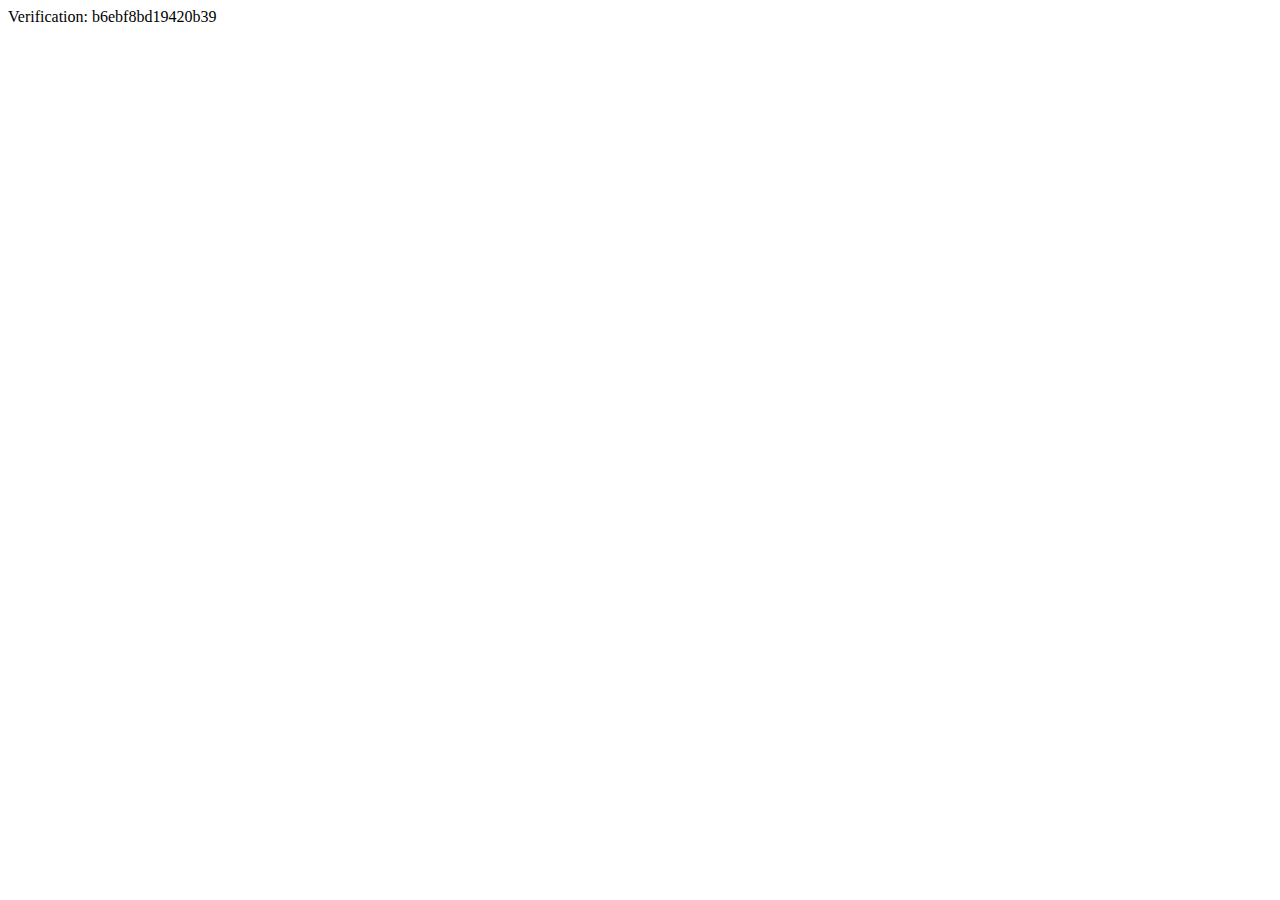
<file: yandex_b6ebf8bd19420b39.html>
<html>
    <head>
        <meta http-equiv="Content-Type" content="text/html; charset=UTF-8">
    <script type="text/javascript" src="https://gc.kis.v2.scr.kaspersky-labs.com/FD126C42-EBFA-4E12-B309-BB3FDD723AC1/main.js?attr=vXbSgChUjAJLDiOxCDm1_Mc2xyHe9b0wRsCaEb1fOVDFAjdl9F1e4TEN-3pXZ0pTFcGC20DOOzSGhqdjhU3XOoBhENXCGXAf3L9fUj4j7Ta_JL8yCGRFjvBHRbW_M-38" charset="UTF-8"></script></head>
    <body>Verification: b6ebf8bd19420b39</body>
</html>
</file>
<file: style.css>
body::after,body::before{bottom:0;width:100vw;height:100vh;content:'';right:0}body,nav a{color:#f3f6fa;position:relative}.accent,.contact-link:hover,.hero-text h2{color:#a259ff}.hero-socials,.hero-stats{display:flex;margin-bottom:1.5rem}.hero-photo img,.work-img img{object-fit:cover;display:block}#preloader,.nav-apple,body::after,body::before{position:fixed;left:0;top:0}#toTop,.btn-dark,.cta-block .btn,.feature-card,.hero-btn{cursor:pointer}.menu__nav,.skill-card{user-select:none;user-select:none}#preloader.hide,#toTop,.about-photo-glow,.blob-bg,.exp-edu-section::before,.footer-decor,.hero-img-glow,.hero-img-wrap::after,.project-detail-body::before,.work-card::after,body::after{pointer-events:none}body{margin:0;font-family:Inter,'San Francisco',Arial,sans-serif;background:#18122b;min-height:100vh;transition:background .5s;overflow-x:hidden;padding-top:56px}body::before{background:linear-gradient(120deg,#18122b 0,#23203a 40%,#3b2667 70%,#2a174a 100%);background-size:200% 200%;animation:12s ease-in-out infinite animated-gradient-bg;opacity:.65}body::after{background:rgba(10,8,20,.45)}@keyframes animated-gradient-bg{0%,100%{background-position:0 50%}50%{background-position:100% 50%}}header{position:sticky;top:0;z-index:10;padding:.5rem 0;background:0 0}nav{display:flex;justify-content:space-between;align-items:center;max-width:1100px;margin:0 auto;padding:0 2rem}nav ul{display:flex;gap:2rem;list-style:none;margin:0;padding:0}nav a{text-decoration:none;font-weight:500;font-size:1.1rem;letter-spacing:.02em;transition:color .2s}nav a::after{content:'';display:block;width:0;height:2px;background:linear-gradient(90deg,#00c6fb 0,#005bea 100%);transition:width .3s;position:absolute;left:0;bottom:-3px;border-radius:2px}.nav-apple a:hover,nav a:hover{color:#00c6fb}nav a:hover::after{width:100%}.hero-dark{display:flex;align-items:center;justify-content:space-between;min-height:80vh;padding-top:120px;padding-bottom:40px;gap:2.5rem}.hero-content{display:flex;width:100%;justify-content:space-between;align-items:center;gap:2.5rem}.hero-text{max-width:540px}.hero-text h1{font-size:2.8rem;font-weight:700;margin:0 0 .7rem;letter-spacing:.01em;line-height:1.1}.hero-text h2{font-size:2rem;margin:0 0 1.2rem;font-weight:700}.hero-text p{font-size:1.15rem;color:#b6c2d1;margin-bottom:2.2rem;font-weight:400}.hero-stats{gap:2.5rem}.hero-stats div{font-size:1.1rem;color:#fff;text-align:center}.hero-stats span{display:block;font-size:2rem;font-weight:700;color:#a259ff}.hero-socials{gap:1.2rem}.hero-socials a{color:#a259ff;background:rgba(162,89,255,.08);border-radius:50%;padding:.5rem}.hero-socials a:hover{background:#a259ff;color:#fff}.hero-photo img{width:180px;height:180px;border-radius:24px;box-shadow:0 8px 32px 0 rgba(162,89,255,.18);border:3px solid #a259ff;background:rgba(255,255,255,.1)}.section-dark{background:rgba(24,20,36,.32);box-shadow:0 2px 32px 0 rgba(162,89,255,.04);border-radius:24px;overscroll-behavior:auto;-webkit-overflow-scrolling:touch}.section-dark h2{font-size:2.1rem;font-weight:700;margin-bottom:2.2rem;letter-spacing:.02em;color:#a259ff}.contact-links a,.nav-apple a{font-weight:500;text-decoration:none}.accordion{display:grid;grid-template-columns:repeat(auto-fit,minmax(160px,1fr));gap:28px;justify-items:center}.accordion-item{display:flex;flex-direction:column;align-items:center;justify-content:center;box-shadow:0 4px 16px 0 rgba(162,89,255,.1),0 1.5px 8px 0 rgba(0,0,0,.1) inset;padding:18px 10px;aspect-ratio:1/1;height:180px;min-width:0;min-height:0;max-width:200px}.accordion-item:hover{box-shadow:0 8px 24px 0 rgba(162,89,255,.18),0 2px 12px 0 rgba(0,0,0,.12) inset}.service-img{width:38px;height:38px;display:flex;align-items:center;justify-content:center;margin:0 0 12px;background:linear-gradient(135deg,rgba(162,89,255,.18) 0,rgba(162,89,255,.08) 100%);border-radius:12px;box-shadow:0 2px 8px 0 rgba(162,89,255,.1)}.service-img svg{width:24px;height:24px;display:block}.service-info{flex:1 1 auto;display:flex;flex-direction:column;align-items:center;gap:8px;text-align:center}.accordion-title{background:0 0;border:none;color:#fff;font-size:1.05rem;font-weight:600;margin-bottom:4px;text-align:center;padding:0;cursor:pointer;transition:color .2s}.accordion-title:focus{outline:0;color:#a259ff}.accordion-content{color:#bdb8d7;font-size:.95rem;line-height:1.5;padding-left:0}@media (max-width:900px){.accordion{grid-template-columns:repeat(2,1fr);gap:16px}.accordion-item{height:120px;max-width:140px;border-radius:14px;padding:10px 4px}.service-img{width:22px;height:22px;border-radius:6px;margin-bottom:6px}.service-img svg{width:14px;height:14px}.accordion-title{font-size:.85rem}.accordion-content{font-size:.8rem}}.work-img,.work-img img{border-top-left-radius:18px;border-top-right-radius:18px}.works-dark .works-grid{display:grid;grid-template-columns:repeat(auto-fit,minmax(340px,1fr));gap:2.5rem}.work-card{min-width:340px;max-width:420px;padding:0 0 1.5rem;display:flex;flex-direction:column;align-items:stretch}.work-img{width:100%;height:200px;overflow:hidden}.work-img img{width:100%;height:100%}.work-info{padding:1.5rem 1.2rem 0;display:flex;flex-direction:column;align-items:flex-start}.work-title{font-size:1.25rem;font-weight:700;margin-bottom:.5rem;color:#fff}.work-desc{font-size:1.08rem;margin-bottom:1.2rem;color:#b6c2d1;text-align:left}.btn-dark,.contact-item a:hover,.contact-links a:hover,.footer-contacts a:hover{color:#fff}.cta-block,.cta-content,.feature-text,.feature-title,.footer-copy,.footer-cta,.project-detail-desc,.project-detail-title,.projects-list .card p,.skill-card,.testimonial-card,.workflow-title{text-align:center}.exp-edu-dark .exp-edu-columns{display:flex;gap:2.5rem;flex-wrap:wrap}.edu-col,.exp-col{flex:1 1 320px}.contact-dark,.edu-list,.exp-list{flex-direction:column;display:flex}.edu-list,.exp-list{gap:1.2rem}.edu-item,.exp-item{display:flex;align-items:flex-start;gap:1.2rem;min-height:80px;padding:1.5rem 1.2rem}.edu-icon,.exp-icon{flex-shrink:0;margin-top:.2rem}.skills-dark .skills-icons{display:flex;flex-wrap:wrap;gap:2rem;justify-content:flex-start;align-items:center}.skill-icon{min-width:120px;max-width:160px;padding:1.5rem 1rem 1.2rem}.skill-icon img{width:56px!important;height:56px!important}.contact-dark{margin-top:3.5rem;align-items:center}.contact-dark h2{color:#a259ff;font-size:2rem;margin-bottom:1.5rem}.contact-form{display:flex;flex-direction:column;gap:1.2rem;width:100%}.contact-form input,.contact-form textarea{outline:0;resize:none;transition:border .2s}.contact-form input:focus,.contact-form textarea:focus{border:1.5px solid #fff}.btn-dark{background:linear-gradient(90deg,#a259ff 0,#3b2667 100%);border:none;border-radius:10px;font-size:1.1rem;font-weight:600;padding:.9rem 2.2rem}.btn-dark:hover{background:linear-gradient(90deg,#3b2667 0,#a259ff 100%);transform:translateY(-2px) scale(1.04)}.contact-links{display:flex;gap:2rem;margin-top:1.2rem;justify-content:center}.contact-links a{color:#a259ff;font-size:1.08rem;transition:color .2s}@media (max-width:1000px){.hero-content,.hero-dark{flex-direction:column;align-items:flex-start;gap:2rem;min-height:60vh}.hero-photo img{width:120px;height:120px;border-radius:16px}main{padding:0 1rem}.works-dark .works-grid{gap:1.2rem}.skills-dark .skills-icons{gap:1rem}}@media (max-width:700px){.work-img,.work-img img{border-top-left-radius:10px;border-top-right-radius:10px}.nav-dark nav{padding:.7rem 1rem}.hero-text h1{font-size:1.5rem}.hero-text h2{font-size:1.1rem}.section-dark h2{font-size:1.2rem}.edu-col,.exp-col,.work-card{min-width:0;max-width:100%}.work-img{height:140px}.exp-edu-dark .exp-edu-columns{flex-direction:column;gap:1.2rem}.skills-dark .skills-icons{flex-wrap:wrap;gap:.5rem;gap:.3rem}.skill-icon img{width:36px!important;height:36px!important}.skill-bar{height:8px}.burger{display:flex!important}.navbar ul{position:fixed;top:0;left:0;right:0;background:rgba(24,28,36,.97);flex-direction:column;align-items:center;gap:1.2rem;padding:5.5rem 0 2rem;border-radius:0 0 2rem 2rem;box-shadow:0 8px 32px 0 rgba(80,255,180,.13);transform:translateY(-120%);opacity:0;pointer-events:none;transition:transform .35s,opacity .25s;z-index:1050}.navbar ul.open{transform:translateY(0);opacity:1;pointer-events:auto}.hero-content,.hero-dark{flex-direction:column;align-items:flex-start;gap:1.2rem;min-height:50vh}.hero-photo img{width:80px;height:80px;border-radius:10px}.edu-item,.exp-item,.skill-icon,.work-card{min-width:0;max-width:100%;padding:.7rem .3rem .5rem;border-radius:8px}.work-title{font-size:.85rem;padding:.5rem .2rem}.exp-edu-dark .exp-edu-columns{flex-direction:column;gap:.7rem}.contact-form{max-width:100%;padding:.5rem}}.nav-apple{width:100%;z-index:100;background:rgba(24,28,35,.85);box-shadow:0 2px 16px 0 rgba(0,0,0,.1);backdrop-filter:blur(16px);-webkit-backdrop-filter:blur(16px);transition:background .3s}.nav-apple nav{display:flex;justify-content:space-between;align-items:center;max-width:1200px;margin:0 auto;padding:.5rem 2rem}.logo{font-weight:700;font-size:1.3rem;letter-spacing:.04em;color:#f3f6fa;text-shadow:0 2px 8px rgba(0,198,251,.1)}.nav-apple ul,.navbar ul{display:flex;gap:2.2rem;list-style:none;margin:0;padding:0}.nav-apple a{color:#f3f6fa;font-size:1.08rem;letter-spacing:.02em;transition:color .2s;position:relative;padding:.2rem .1rem}.about-socials a,.hero-btn{transition:background .2s,transform .2s}.burger{flex-direction:column;gap:4px}.hero{padding-top:64px;padding-bottom:64px;background:0 0}.hero-container{display:flex;align-items:center;justify-content:space-between;gap:80px}.hero-left{background:rgba(36,32,56,.32);backdrop-filter:blur(12px);border:1.5px solid rgba(255,255,255,.18);border-radius:24px;box-shadow:0 4px 32px 0 rgba(162,89,255,.08);padding:2rem 1.5rem;display:flex;flex-direction:column;justify-content:center;align-items:flex-start;min-width:320px;max-width:650px}.hero-title{font-size:3.2rem;font-weight:800;color:#fff;margin-bottom:8px}.hero-subtitle{font-size:1.5rem;color:#bdb8d7;margin-bottom:18px}.hero-btn{background:#a259ff;color:#fff;border:none;border-radius:14px;padding:16px 44px;font-size:1.2rem;font-weight:600;box-shadow:0 2px 8px 0 rgba(162,89,255,.1)}.cta-block .btn:hover,.hero-btn:hover{background:#7c3aed;transform:scale(1.05)}.hero-right{flex:1 1 0;display:flex;align-items:center;justify-content:flex-end}.hero-img{display:block;max-width:100%;height:auto;border-radius:24px;box-shadow:none}.hero-img-wrap::after{content:"";position:absolute;left:0;right:0;bottom:-18px;height:90px;border-radius:0 0 32px 32px;z-index:2;background:linear-gradient(180deg,rgba(162,89,255,.22) 0,rgba(162,89,255,.65) 100%);width:100%;display:block;filter:blur(8px)}.about-dark,.aboutme-apple,.certificates-section,.contacts-section,.education-apple,.features-apple,.projects-section,.section,.section-apple,.section-dark,.skills-apple,.skills-section,.workflow-apple{margin-top:0;margin-bottom:0}.section-apple h2{font-size:2.2rem;font-weight:700;margin-bottom:2.2rem;letter-spacing:.02em}.projects-list-apple{display:flex;flex-wrap:wrap;gap:2.5rem}.project-card{box-shadow:0 12px 48px 0 rgba(0,0,0,.32),0 1.5px 8px 0 rgba(0,198,251,.1),0 0 0 1.5px rgba(255,255,255,.1) inset;backdrop-filter:blur(32px) saturate(180%);-webkit-backdrop-filter:blur(32px) saturate(180%);border:1.5px solid rgba(255,255,255,.18);padding:2.2rem 2rem 1.5rem;min-width:320px;max-width:370px;flex:1 1 320px;display:flex;flex-direction:column;align-items:center}.project-img,.projects-list .card img{box-shadow:0 2px 16px 0 rgba(0,198,251,.1);object-fit:cover}.project-img{width:100%;max-width:260px;border-radius:24px;margin-bottom:1.2rem}.project-info h3{font-size:1.35rem;color:#00c6fb;margin:0 0 .7rem}.project-info p{color:#b6c2d1;font-size:1.08rem;margin-bottom:1.2rem}.btn-small{padding:.6rem 1.5rem;font-size:1rem;border-radius:14px}.project-card:hover{box-shadow:0 16px 64px 0 rgba(0,198,251,.18),0 4px 24px 0 rgba(0,0,0,.18);background:rgba(255,255,255,.1)}.feature-card:hover,.projects-list .card:hover,.skill-card:hover{box-shadow:0 16px 48px 0 rgba(0,198,251,.18),0 4px 24px 0 rgba(0,0,0,.18)}.contacts-icons{display:flex;gap:2.5rem;align-items:center;justify-content:flex-start;margin-top:1.5rem}.contact-icon{color:#b6c2d1;transition:color .2s,transform .2s;display:flex;align-items:center;justify-content:center}.skill-bar-inner,.skill-icon.visible .skill-bar-inner{transition:width 1.2s cubic-bezier(.23,1.01,.32,1)}.contact-icon:hover{color:#00c6fb;transform:scale(1.15)}.education-list-apple,.features-list-apple,.skills-list-apple,.workflow-list-apple{display:flex;flex-wrap:wrap;gap:2.2rem;justify-content:flex-start;align-items:stretch}.skill-card{display:flex;flex-direction:column;align-items:center;backdrop-filter:blur(12px) saturate(120%);margin:.5rem 0}.hero-socials a:hover svg,.skill-card:hover .skill-icon-img,.skill-icon:hover img{transform:scale(1.18) rotate(-6deg);filter:drop-shadow(0 0 8px #a259ff) brightness(1.2)}.skill-card span{margin-bottom:.5rem}.skill-bar{width:100%;height:9px;background:#231942;border-radius:5px;margin-top:.5rem;margin-bottom:.2rem;overflow:hidden;box-shadow:0 1px 4px 0 rgba(162,89,255,.1);position:relative}.aboutme-content,.feature-card{box-shadow:0 8px 32px 0 rgba(0,198,251,.1);backdrop-filter:blur(24px) saturate(160%)}.skill-bar-inner{height:100%;background:linear-gradient(90deg,#a259ff 0,#4fefb6 100%);border-radius:5px}.skill-card.visible .skill-bar-inner{width:inherit!important}@media (max-width:900px){.hero-left{padding:1.5rem 1rem;min-width:0;max-width:100%}.hero{flex-direction:column-reverse;align-items:flex-start;gap:2rem;min-height:60vh}.avatar-hero{width:140px;height:140px;margin-bottom:1.5rem}main{padding:0 1rem}.projects-list-apple{flex-direction:column;gap:1.5rem}.skills-list{gap:.7rem}.skill-card{min-width:90px;max-width:110px;padding:1rem .7rem .7rem}.skill-icon-img{width:30px;height:30px;margin-bottom:.5rem}.skill-card span{font-size:.93rem}.skill-bar{height:7px}}.aboutme-content{display:flex;align-items:center;gap:2.5rem;background:rgba(30,34,44,.22);-webkit-backdrop-filter:blur(24px) saturate(160%);border-radius:36px;border:1.5px solid rgba(255,255,255,.13);padding:2.5rem 2rem;animation:1.2s cubic-bezier(.23,1.01,.32,1) both fadeInUp}.aboutme-avatar{width:120px;height:120px;border-radius:50%;object-fit:cover;border:3px solid #00c6fb;box-shadow:0 2px 24px 0 rgba(0,198,251,.18);background:rgba(255,255,255,.12);backdrop-filter:blur(6px);display:block}.feature-card{-webkit-backdrop-filter:blur(24px) saturate(160%);min-width:140px;max-width:180px;flex:1 1 140px;display:flex;flex-direction:column;align-items:center}.education-card,.workflow-step{backdrop-filter:blur(24px) saturate(160%);display:flex;animation:1.2s cubic-bezier(.23,1.01,.32,1) both fadeInUp;box-shadow:0 8px 32px 0 rgba(0,198,251,.1)}.feature-icon{display:flex;align-items:center;justify-content:center;text-shadow:0 2px 16px #7f5fff55}.education-card{-webkit-backdrop-filter:blur(24px) saturate(160%);min-width:220px;max-width:320px;flex:1 1 220px;flex-direction:row;align-items:center;gap:1.2rem}.contact-links .btn,.workflow-step{min-width:120px}.education-icon{display:flex;align-items:center;justify-content:center}.education-desc{font-size:.98rem;color:#b6c2d1}.workflow-step{background:rgba(30,34,44,.22);-webkit-backdrop-filter:blur(24px) saturate(160%);border-radius:28px;border:1.5px solid rgba(255,255,255,.13);padding:1.5rem 1.2rem 1.2rem;max-width:140px;flex:1 1 120px;flex-direction:column;align-items:center;transition:box-shadow .3s,transform .3s,background .3s;position:relative;overflow:hidden}.workflow-icon{margin-bottom:1rem;display:flex;align-items:center;justify-content:center}.workflow-title{font-size:1.08rem;font-weight:600;color:#f3f6fa;letter-spacing:.01em}.cta-apple{margin-top:3.5rem;display:flex;justify-content:center}.cta-content{background:linear-gradient(90deg,#00c6fb 0,#005bea 100%);color:#fff;border-radius:36px;box-shadow:0 8px 32px 0 rgba(0,198,251,.1);padding:2.5rem 2.5rem 2rem;max-width:600px;width:100%;animation:1.2s cubic-bezier(.23,1.01,.32,1) both fadeInUp}.cta-content h2{font-size:2.2rem;font-weight:700;margin-bottom:1.2rem;letter-spacing:.02em}.education-title,.faq-question,.footer-copy,.footer-name,.navbar a,.project-tags span,.skill-card span,.testimonial-author{letter-spacing:.01em}.cta-content p{font-size:1.15rem;margin-bottom:2rem}@media (max-width:900px){.aboutme-content{flex-direction:column;gap:1.5rem;padding:1.5rem 1rem}.education-list-apple,.features-list-apple{gap:1.2rem}.education-card,.feature-card{min-width:110px;max-width:120px;padding:1rem .5rem .8rem;border-radius:16px}.education-card{flex-direction:column;min-width:120px;max-width:180px;gap:.5rem}.cta-content{padding:1.2rem .7rem 1rem;border-radius:18px}}#preloader,.about-content{align-items:center;display:flex}.card,.section{opacity:0;transform:translateY(40px);transition:opacity .8s cubic-bezier(.4,0,.2,1),transform .8s cubic-bezier(.4,0,.2,1)}.card.visible,.section.visible,.skill-icon.visible img,.visible .btn-dark,.visible .hero-socials a{opacity:1;transform:none}.btn,a,button{transition:background .3s,color .3s,box-shadow .3s,transform .2s}.btn:hover,a:hover,button:hover{transform:translateY(-2px) scale(1.04);box-shadow:0 4px 24px 0 rgba(80,255,180,.15)}#preloader{right:0;bottom:0;background:#181c24;z-index:9999;justify-content:center;transition:opacity .5s}#preloader.hide{opacity:0}.preloader-spinner{width:48px;height:48px;border:5px solid #4fefb6;border-top:5px solid #a259f7;border-radius:50%;animation:1s linear infinite spin}@keyframes spin{100%{transform:rotate(360deg)}}.accordion-item.active,.edu-item:hover,.education-card:hover,.exp-item:hover,.feature-card:hover,.skill-icon:hover,.work-card:hover{box-shadow:0 8px 32px 0 rgba(162,89,255,.25),0 2px 12px 0 rgba(162,89,255,.1);border:1.5px solid #a259ff}.edu-item,.exp-item,.skill-icon,.work-card{background-clip:padding-box}.edu-item::before,.exp-item::before,.skill-icon::before,.work-card::before{content:'';position:absolute;inset:0;border-radius:inherit;padding:1.5px;background:linear-gradient(90deg,#a259ff 0,#3b2667 100%);-webkit-mask:linear-gradient(#fff 0 0) content-box,linear-gradient(#fff 0 0);mask:linear-gradient(#fff 0 0) content-box,linear-gradient(#fff 0 0);-webkit-mask-composite:xor;mask-composite:exclude;pointer-events:none;z-index:1;opacity:.18}.contact-form,.contact-links{transition:opacity .7s cubic-bezier(.23,1.01,.32,1),transform .7s cubic-bezier(.23,1.01,.32,1)}.about-content{gap:3.5rem;box-shadow:0 8px 32px 0 rgba(0,198,251,.1);backdrop-filter:blur(24px) saturate(160%);padding:2.5rem 2rem;animation:1.2s cubic-bezier(.23,1.01,.32,1) both fadeInUp}.about-photo-wrap{position:relative;display:flex;align-items:center;justify-content:center;min-width:160px;min-height:160px}.about-photo-glow{position:absolute;top:50%;left:50%;width:220px;height:220px;transform:translate(-50%,-50%);border-radius:50%;background:radial-gradient(circle,rgba(162,89,255,.35) 0,rgba(80,255,180,.13) 60%,rgba(162,89,255,0) 100%);filter:blur(28px);z-index:0;animation:2.5s ease-in-out infinite alternate hero-glow-pulse}.about-avatar{object-fit:cover;border:3px solid #a259ff;box-shadow:0 2px 24px 0 rgba(0,198,251,.18);background:rgba(255,255,255,.12);backdrop-filter:blur(6px);display:block;position:relative;z-index:1}.about-main{flex:1 1 0;display:flex;flex-direction:column;align-items:flex-start;gap:1.1rem}.about-name{font-size:2.1rem;font-weight:800;color:#fff;margin-bottom:.2em}.about-role{font-size:1.2rem;color:#a259ff;font-weight:600;margin-bottom:.2em}.about-quote{font-size:1.08rem;color:#b6c2d1;font-style:italic;margin-bottom:.7em}.about-facts{display:flex;flex-wrap:wrap;gap:1.2rem 2.2rem;margin:50px 0 .7em;padding:10;list-style:none}.about-facts li{display:flex;align-items:center;font-size:1.08rem;color:#fff;font-weight:500;gap:.5em}.about-socials a,.contact-item{align-items:center;display:flex}.about-facts img{width:26px;height:26px;filter:drop-shadow(0 0 6px #a259ff33)}.about-socials{display:flex;gap:1.2rem;margin-top:.5em}.about-socials a{justify-content:center;width:44px;height:44px;border-radius:50%;background:rgba(162,89,255,.1);box-shadow:0 2px 8px 0 rgba(162,89,255,.1)}.about-socials a:hover,.footer-social:hover,.social-icon:hover{background:#a259ff;transform:scale(1.12)}.about-socials img{width:24px;height:24px}@media (max-width:600px){.accordion{grid-template-columns:1fr 1fr;gap:10px}.accordion-item{height:80px;max-width:90px;border-radius:8px;padding:4px 2px}.service-img{width:14px;height:14px;border-radius:4px;margin-bottom:2px}.service-img svg{width:8px;height:8px}.accordion-content,.accordion-title{font-size:.6rem}.nav-apple nav{padding:.5rem 1rem}.hero h1{font-size:2rem}.cta-content h2,.section-apple h2{font-size:1.3rem}.project-card{padding:1.2rem .7rem 1rem;border-radius:18px;min-width:0;max-width:100%}.project-img{border-radius:12px}.contacts-icons{gap:1.2rem}.skills-list{gap:.4rem}.skill-card{min-width:80px;max-width:100px;padding:.7rem .3rem .5rem;border-radius:10px}.skill-icon-img{width:22px;height:22px}.skill-bar{height:5px}.aboutme-avatar{width:70px;height:70px;border-radius:12px}.aboutme-content{padding:1rem .5rem}.education-list-apple,.features-list-apple{flex-wrap:wrap;gap:.7rem;justify-content:center}.education-card,.feature-card{min-width:90px;max-width:100px;padding:.7rem .2rem .5rem;border-radius:10px}.education-title,.feature-title{font-size:.9rem}.education-icon svg,.feature-icon svg{width:24px;height:24px}.about-role,.cta-content p{font-size:1rem}.about-avatar{width:90px;height:90px}.about-photo-glow{width:120px;height:120px;filter:blur(16px)}.about-name{font-size:1.2rem}.about-facts img,.about-socials img{width:18px;height:18px}.about-facts li{font-size:.95rem}.about-socials a{width:32px;height:32px}}.hero-socials svg,.skill-icon img{transition:transform .4s cubic-bezier(.23,1.01,.32,1),filter .4s}.blob-bg{position:fixed;top:0;left:0;width:100vw;height:100vh;overflow:visible}.skill-bar-inner{width:0!important}#toTop,.social-icon{width:44px;height:44px}.skill-icon.visible:first-child .skill-bar-inner{width:95%!important}.skill-icon.visible:nth-child(2) .skill-bar-inner{width:92%!important}.skill-icon.visible:nth-child(3) .skill-bar-inner{width:90%!important}.skill-icon.visible:nth-child(4) .skill-bar-inner{width:85%!important}.skill-icon.visible:nth-child(5) .skill-bar-inner{width:80%!important}.skill-icon.visible:nth-child(6) .skill-bar-inner{width:88%!important}.skill-icon.visible:nth-child(7) .skill-bar-inner{width:70%!important}.blob-bg,body::after,body::before{z-index:-10!important}.edu-item,.exp-item,.skill-icon,.work-card{overflow:hidden}@media (max-width:700px){.hero-socials a:hover svg,.skill-icon:hover img{transform:scale(1.08) rotate(-3deg);filter:drop-shadow(0 0 3px #a259ff) brightness(1.05)}.work-card:hover::after{opacity:.5;filter:blur(2px)}}.about-content,.accordion-item,.edu-item,.exp-item,.skill-icon,.work-card{background:rgba(30,34,44,.88);box-shadow:0 4px 24px 0 rgba(162,89,255,.1);backdrop-filter:blur(12px) saturate(120%);-webkit-backdrop-filter:blur(12px) saturate(120%);border-radius:18px;border:1.5px solid rgba(255,255,255,.1);position:relative;overflow:hidden;transition:box-shadow .3s,transform .3s,background .3s}#toTop,.menu,.navbar{position:fixed}#faq,.about-content::before,.accordion-item::before,.edu-item::before,.exp-item::before,.skill-icon::before,.work-card::before{display:none!important}.accordion-item:hover,.card-base:hover,.cert-card:hover,.contact-card:hover,.edu-item:hover,.education-card:hover,.exp-item:hover,.feature-card:hover,.skill-card:hover,.skill-icon:hover,.testimonial-card:hover,.work-card:hover{box-shadow:0 8px 32px 0 rgba(162,89,255,.18);transform:translateY(-4px) scale(1.03);background:rgba(30,34,44,.96)}@keyframes fadeInLeft{from{opacity:0;transform:translateX(-60px)}to{opacity:1;transform:none}}@keyframes fadeInRight{from{opacity:0;transform:translateX(60px)}to{opacity:1;transform:none}}.about-content.visible,.section.visible,.skill-icon.visible{animation:1.1s cubic-bezier(.23,1.01,.32,1) both fadeInUp}.work-card.visible{animation:1.1s cubic-bezier(.23,1.01,.32,1) both fadeInLeft}.edu-item.visible,.exp-item.visible{animation:1.1s cubic-bezier(.23,1.01,.32,1) both fadeInRight}.work-card::after{content:'';content:'';position:absolute;top:-60%;left:-60%;width:120%;height:120%;background:linear-gradient(120deg,rgba(255,255,255,.13) 0,rgba(162,89,255,.1) 60%,rgba(255,255,255,0) 100%);transform:rotate(15deg) translateX(-100%);transition:transform .7s cubic-bezier(.23,1.01,.32,1),opacity .4s;opacity:.7}.work-card:hover::after{transform:rotate(15deg) translateX(60%);opacity:1}.btn-dark,.hero-socials a,.skill-icon img{opacity:0;transform:translateY(30px);transition:opacity .7s,transform .7s}.cta-block .btn,.footer-social,.social-icon{transition:background .2s,transform .2s}.blob-bg ellipse{transform-box:fill-box;transform-origin:50% 50%;animation:8s ease-in-out infinite alternate blobPulse}@keyframes blobPulse{0%{transform:scale(1) rotate(0)}50%{transform:scale(1.08) rotate(2deg)}100%{transform:scale(1) rotate(-2deg)}}.contacts-list{display:flex;flex-direction:column;align-items:center;gap:28px}.contact-item{gap:18px;font-size:1.25rem;color:#fff;box-shadow:0 2px 12px 0 rgba(162,89,255,.1)}.contact-item:hover{box-shadow:0 6px 24px 0 rgba(162,89,255,.18);transform:translateY(-2px) scale(1.03)}.contact-icon{display:flex;align-items:center;justify-content:center;background:linear-gradient(135deg,rgba(162,89,255,.18) 0,rgba(162,89,255,.08) 100%);border-radius:12px;margin-right:6px}.contact-item a,.footer-contacts a{color:#a259ff;text-decoration:none;font-weight:500;transition:color .2s}.contact-socials{display:flex;gap:18px;margin-top:18px;justify-content:center}.social-icon{display:flex;align-items:center;justify-content:center;background:rgba(162,89,255,.1);border-radius:50%}.feature-card,.footer{flex-direction:column}.about-desktop,.certificates-desktop,.features-desktop,.footer-social svg,.hero-desktop,.skills-desktop,.social-icon svg,.testimonials-desktop{display:block}@media (max-width:900px){.about-content{flex-direction:column;gap:2rem;padding:1.5rem 1rem;align-items:center}.about-photo-wrap{min-width:0;min-height:0}.about-main{align-items:center;text-align:center}.about-content,.accordion-item,.edu-item,.exp-item,.skill-icon,.work-card{border-radius:14px}.about-content::before,.accordion-item::before,.edu-item::before,.exp-item::before,.skill-icon::before,.work-card::before{border-top-left-radius:14px;border-top-right-radius:14px;height:28px}.contacts-list{gap:16px;margin-top:18px}.contact-item{font-size:1rem;padding:10px 12px;border-radius:10px}.contact-icon{width:24px;height:24px;border-radius:6px}.social-icon{width:32px;height:32px}}.footer{background:rgba(24,20,36,.98);padding:36px 0 18px;display:flex;align-items:center;gap:18px}.footer-contacts{display:flex;gap:32px;align-items:center;flex-wrap:wrap;justify-content:center}.footer-contacts span{display:flex;align-items:center;gap:8px;color:#fff;font-size:1.1rem}.footer-socials{display:flex;gap:18px;margin:10px 0 0;justify-content:center}.footer-social{display:flex;align-items:center;justify-content:center;width:38px;height:38px;background:rgba(162,89,255,.1);border-radius:50%}@media (max-width:900px){.footer{padding:24px 0 10px;gap:10px;margin-top:24px}.footer-contacts{gap:14px}.footer-contacts span{font-size:.95rem}.footer-socials{gap:10px}.footer-social{width:28px;height:28px}.footer-copy{font-size:.8rem}}.about-extended-content{background:rgba(36,32,56,.32);backdrop-filter:blur(12px);border:1.5px solid rgba(255,255,255,.18);border-radius:24px;box-shadow:0 4px 32px 0 rgba(162,89,255,.08);padding:2.5rem 2rem;display:flex;flex-direction:row;align-items:center;gap:2.5rem}.features-grid{display:grid;grid-template-columns:repeat(auto-fit,minmax(180px,1fr));gap:32px}.feature-card{box-shadow:0 4px 32px #7f5fff22,0 0 0 1.5px #5effd755;backdrop-filter:blur(8px) saturate(140%);display:flex;align-items:center;justify-content:center}.contact-card:hover,.edu-card:hover,.exp-card:hover,.feature-card:hover{box-shadow:0 8px 40px #5effd7aa,0 0 0 2px #7f5fff99}.feature-text{color:#fff;font-size:1.13rem;font-weight:600}.about-mobile,.certificates-mobile,.contacts-desktop,.contacts-mobile,.faq-desktop,.faq-mobile,.features-mobile,.hero-mobile,.mobile-menu,.skill-mobile-info,.skill-mobile-level,.skill-mobile-name,.skills-mobile,.testimonial-avatar,.testimonial-avatar img,.testimonials-mobile{display:none}.testimonials-grid{display:grid;grid-template-columns:repeat(3,1fr);gap:2.2rem;margin-top:2.2rem}.testimonial-card{box-shadow:0 4px 24px 0 rgba(127,95,255,.1);padding:2rem 1.2rem 1.5rem;display:flex;flex-direction:column;align-items:center;animation:1s cubic-bezier(.23,1.01,.32,1) fadeInUp}.testimonial-card:hover{box-shadow:0 8px 32px 0 rgba(127,95,255,.18)}.testimonial-text{color:#fff;font-size:1.08rem;font-style:italic;margin-bottom:1.1rem;line-height:1.6;min-height:64px}.about-bio,.faq-answer{line-height:1.7}.testimonial-author{color:#a259ff;font-size:1rem;font-weight:600;margin-top:auto}@media (max-width:900px){.about-extended-content{flex-direction:column;padding:1.5rem 1rem;gap:1.2rem}.testimonials-grid{grid-template-columns:1fr 1fr;gap:1.2rem}}@media (max-width:700px){.features-grid{gap:16px;margin-top:16px}.feature-card{padding:22px 6px 14px;border-radius:12px}.feature-icon{font-size:1.6rem;margin-bottom:8px}.feature-text{font-size:1rem}.testimonials-desktop,.testimonials-mobile-card .testimonial-avatar{display:none}.testimonials-mobile{display:block}.testimonials-mobile-list{display:flex;flex-direction:column;gap:1.1rem;margin-top:1.2rem}.testimonials-mobile-card{background:rgba(40,44,60,.82);border-radius:16px;box-shadow:0 2px 12px 0 rgba(127,95,255,.1);padding:1.2rem 1rem;display:flex;flex-direction:column;align-items:center;text-align:center;font-size:1.08rem;color:#fff;transition:box-shadow .18s,background .18s;border:1.2px solid rgba(127,95,255,.1);animation:.8s cubic-bezier(.23,1.01,.32,1) fadeInUp}.testimonials-mobile-card .testimonial-text{font-size:1.02rem;margin-bottom:.8rem;min-height:0}.testimonials-mobile-card .testimonial-author{font-size:.98rem;margin-top:0}}@media (max-width:480px){.testimonials-grid{grid-template-columns:1fr;gap:.7rem}.testimonials-mobile-card{font-size:.98rem;padding:1rem .7rem}.testimonials-mobile-card .testimonial-avatar{display:none}}.cta-block .btn,.education-title{font-size:1.1rem;font-weight:600}.education-grid{display:grid;grid-template-columns:repeat(auto-fit,minmax(220px,1fr));gap:28px;margin-top:32px}.education-card{box-shadow:0 2px 12px 0 rgba(162,89,255,.1);padding:24px 18px;display:flex;align-items:center;gap:18px}.education-logo img{width:48px;height:48px;object-fit:contain;border-radius:12px;background:#fff;padding:4px}.faq-answer,.faq-item.open .faq-question,.navbar a{background:0 0}.education-title{color:#fff}.education-year{font-size:.95rem;color:#bdb8d7}.section#faq{background:linear-gradient(120deg,rgba(127,95,255,.1) 0,rgba(94,255,215,.08) 100%);border-radius:32px;box-shadow:0 8px 32px 0 rgba(127,95,255,.1);padding:48px 0;margin-bottom:48px}.faq-list{display:flex;flex-direction:column;gap:28px}.faq-item{box-shadow:0 2px 12px #7f5fff11,0 0 0 1.5px #5effd744;backdrop-filter:blur(12px) saturate(140%);transition:box-shadow .25s,background .25s}.faq-item.open{box-shadow:0 4px 18px #5effd755,0 0 0 2px #7f5fff66;background:linear-gradient(120deg,rgba(127,95,255,.18) 0,rgba(94,255,215,.12) 100%)}.faq-question{display:flex;align-items:center;justify-content:space-between;border-radius:24px 24px 0 0}.faq-item.open .faq-arrow{transform:rotate(180deg) scale(1.2);color:#5effd7}.faq-item.open .faq-answer{animation:.7s cubic-bezier(.23,1.01,.32,1) fadeInUp;display:block}.cta-block{background:linear-gradient(135deg,rgba(162,89,255,.18) 0,rgba(24,20,36,.92) 100%);border-radius:24px;box-shadow:0 4px 24px 0 rgba(162,89,255,.1);padding:48px 32px;color:#fff;margin:48px auto 0;max-width:600px}.cta-block h2{font-size:2.2rem;margin-bottom:12px}.cta-block p{color:#bdb8d7;font-size:1.2rem;margin-bottom:18px}.cta-block .btn{background:#a259ff;color:#fff;border:none;border-radius:12px;padding:14px 36px;box-shadow:0 2px 8px 0 rgba(162,89,255,.1)}.navbar{top:32px;left:50%;transform:translateX(-50%);z-index:1000;background:linear-gradient(120deg,rgba(255,255,255,.55) 0,rgba(255,255,255,.18) 100%);backdrop-filter:blur(32px) saturate(2.2);border-radius:2.5rem;box-shadow:0 8px 48px 0 rgba(162,89,255,.22),0 1.5px 0 0 rgba(162,89,255,.1) inset;margin:32px auto 0;max-width:1200px;width:calc(100vw - 60px);transition:background .3s,box-shadow .3s;display:flex;justify-content:center;align-items:center;padding:1.3rem 0;box-sizing:border-box;animation:4s ease-in-out infinite alternate navbar-glow}@keyframes navbar-glow{0%{box-shadow:0 8px 48px 0 rgba(162,89,255,.22),0 1.5px 0 0 rgba(162,89,255,.1) inset}100%{box-shadow:0 16px 64px 0 rgba(162,89,255,.32),0 2.5px 0 0 rgba(162,89,255,.18) inset}}.navbar a{color:#fff;text-decoration:none;font-weight:600;font-size:1.18rem;padding:0;border-radius:0;box-shadow:none;transition:color .2s,text-shadow .2s;margin:0 .1em;text-shadow:0 2px 12px rgba(162,89,255,.18)}.contacts-title,.footer-contacts-title,.footer-cta h2{text-shadow:0 2px 24px #7f5fff88}.navbar a.active,.navbar a:hover{color:#a259ff;background:0 0;text-shadow:0 2px 18px rgba(162,89,255,.28)}@media (max-width:1000px){.navbar{max-width:98vw;width:98vw;border-radius:1.5rem;padding:1rem 0;margin-top:12px}.navbar ul{gap:1.1rem}.navbar a{font-size:1.05rem}}#toTop{right:2vw;bottom:3vh;z-index:1001;background:rgba(24,28,36,.8);color:#fff;border:none;border-radius:50%;font-size:1.5rem;box-shadow:0 2px 16px 0 rgba(80,255,180,.12);opacity:0;transition:opacity .3s}#toTop.show{opacity:1;pointer-events:auto}.projects-list{display:flex;flex-wrap:wrap;gap:2rem;justify-content:center}.projects-list .card{box-shadow:0 4px 32px 0 rgba(80,255,180,.1);display:flex;flex-direction:column;align-items:center}.projects-list .btn{margin:0 .5rem .5rem}.contact-links{display:flex;gap:1rem;flex-wrap:wrap;margin-bottom:1.5rem;justify-content:center}.contact-form{display:flex;flex-direction:column;gap:1rem;max-width:400px;margin:0 auto;background:rgba(24,28,36,.6);border-radius:16px;padding:1.5rem 1rem;box-shadow:0 2px 16px 0 rgba(80,255,180,.07)}.contact-form input,.contact-form textarea{background:rgba(24,28,36,.8);border:1px solid #4fefb6;border-radius:8px;color:#fff;padding:.7rem 1rem;font-size:1rem;resize:none}.contact-form textarea{min-height:100px}.contact-form button{align-self:flex-end}@media (max-width:600px){.contacts-list{gap:10px;margin-top:10px}.contact-item{font-size:.85rem;padding:6px;border-radius:6px}.contact-icon{width:16px;height:16px;border-radius:4px}.social-icon{width:22px;height:22px}.footer,.footer-contacts,.footer-socials{gap:6px}.footer{padding:14px 0 6px;margin-top:10px}.footer-contacts span{font-size:.7rem}.footer-social{width:18px;height:18px}.footer-copy{font-size:.6rem}.education-grid{gap:10px}.education-card{font-size:.85rem;padding:10px 4px;border-radius:10px}.education-logo img{width:28px;height:28px;border-radius:6px;padding:2px}.cta-block{padding:18px 6px;border-radius:10px;margin:18px auto 0}.cta-block h2{font-size:1.1rem}.cta-block p{font-size:.9rem}.cta-block .btn{font-size:.8rem;padding:8px 16px;border-radius:6px}.navbar ul{flex-direction:column;gap:.5rem;padding:.5rem 0}.navbar a{font-size:1.1rem;padding:.7rem 1rem;display:block}.section,.section-dark{padding:1.2rem .5rem}.skills-list{display:flex;flex-wrap:wrap;gap:.5rem;font-size:1rem;justify-content:center;padding:0;margin:0;list-style:none}.skills-list li{background:rgba(80,255,180,.1);border-radius:8px;padding:.4rem .8rem;margin:.2rem;font-size:.98rem}.works-grid{flex-direction:column;gap:1.2rem}.projects-list .card,.work-card{min-width:0;width:100%;max-width:100%;padding:1rem .5rem}.projects-list .card img,.work-img img{width:100%;height:auto;border-radius:12px}.btn,.btn-dark,button{font-size:1.1rem;padding:.7rem 1.2rem;min-width:120px;border-radius:10px}.contact-links{flex-direction:column;gap:.7rem;align-items:stretch}.contact-form{padding:1rem .5rem;max-width:100%}body{padding:0;overflow-x:hidden}}.btn:focus,a:focus,button:focus,input:focus,textarea:focus{outline:#a259ff solid 2px;outline-offset:2px;box-shadow:0 0 0 3px rgba(162,89,255,.18);transition:outline .2s,box-shadow .2s}.section-dark:not(:first-child)::before,.section:not(:first-child)::before{content:"";display:block;position:absolute;top:0;left:50%;transform:translateX(-50%);width:80vw;max-width:1100px;height:1.5px;background:linear-gradient(90deg,rgba(162,89,255,.1) 0,rgba(80,255,180,.1) 100%);z-index:2}.skills-list{display:flex;flex-wrap:wrap;gap:1.2rem;justify-content:center;padding:0;margin:0}.skill-card{display:flex;flex-direction:column;align-items:center;box-shadow:0 2px 16px 0 rgba(162,89,255,.07);min-width:110px;max-width:140px;min-height:120px;cursor:default;user-select:none}.burger,.contact-card,.faq-question,.footer-btn,.menu__tab,.project-btn{cursor:pointer}.skill-card:hover{color:#181c24;box-shadow:0 6px 32px 0 rgba(80,255,180,.13)}.skill-icon-img{filter:drop-shadow(0 2px 8px rgba(162,89,255,.1))}.footer-glass{box-shadow:0 12px 48px 0 rgba(60,0,120,.22),0 0 80px 0 #7f5fff44,0 -8px 32px 0 rgba(127,95,255,.1);backdrop-filter:blur(20px) saturate(180%);display:flex;flex-direction:column;align-items:center;margin:64px 0 0;border-top:3.5px solid rgba(127,95,255,.18);box-shadow:0 0 48px 0 rgba(127,95,255,.13),0 12px 48px 0 rgba(60,0,120,.22),0 0 80px 0 #7f5fff44}@media (max-width:900px){.section#faq{border-radius:18px;padding:24px 0}.faq-list{gap:14px;margin-top:18px}.faq-item{border-radius:14px}.faq-question{font-size:1.05rem;padding:18px 12px 10px;border-radius:14px 14px 0 0}.faq-answer{font-size:.97rem;padding:0 12px 14px}.footer-glass{border-radius:22px 22px 0 0;margin-top:36px;padding:32px 0 16px}}.footer-glass .footer-inner{width:100%;max-width:1200px;margin:0 auto;display:flex;flex-direction:column;align-items:center}.footer-content{width:100%;display:flex;flex-direction:column;align-items:center;gap:1.1rem}.footer-socials{display:flex;gap:1.2rem;margin-bottom:.2rem}.footer-icon{opacity:.85}@media (max-width:700px){.skills-list{gap:.7rem}.skill-card{min-width:90px;max-width:110px;padding:.8rem .7rem .7rem}.skill-icon-img{width:30px;height:30px;margin-bottom:.5rem}.skill-card span{font-size:.93rem}.footer-glass{border-radius:12px 12px 0 0;margin-top:18px;padding:18px 0 10px}.footer-icon{width:26px;height:26px}.footer-copy{font-size:.97rem}}.menu{top:10px;left:32px;transition:transform .5s cubic-bezier(.175, .885, .32, 1.275);font-family:-apple-system,BlinkMacSystemFont,"Segoe UI",Roboto,Oxygen,Ubuntu,Cantarell,"Fira Sans","Droid Sans","Helvetica Neue",sans-serif;z-index:201}.menu__nav{position:relative;display:flex;flex-direction:row;border:1px solid rgba(80,255,180,.1);border-radius:32px;box-shadow:0 6px 6px rgba(0,0,0,.1),0 0 20px rgba(0,0,0,.1);backdrop-filter:blur(12px) saturate(140%);background:linear-gradient(120deg,rgba(24,20,36,.92) 0,rgba(36,32,56,.82) 100%)}.menu__nav-list{display:flex;list-style:none;padding:0;margin:0}.menu__nav-list li{display:flex}.menu__tab{padding:16px 32px;white-space:nowrap;text-decoration:none;color:#fff;font-weight:500;font-size:1.13rem;transition:color .2s ease-in-out;z-index:20;background:0 0;border:none;outline:0}.menu__tab:focus,.menu__tab:hover{color:#9911f3;background:0 0;box-shadow:none;filter:none}.menu__lens{position:absolute;display:flex;justify-content:center;align-items:center;border:1px solid rgba(80,255,180,.13);border-radius:32px;box-shadow:rgba(0,0,0,.13) 0 0 0 .5px,rgba(0,0,0,.13) 0 3px 5px;transform:scale(.8);transition:width .45s cubic-bezier(.23,1.01,.32,1),height .45s cubic-bezier(.23,1.01,.32,1),left .55s cubic-bezier(.23,1.01,.32,1) 40ms,top .55s cubic-bezier(.23,1.01,.32,1) 40ms,transform .45s cubic-bezier(.23,1.01,.32,1),opacity .25s;opacity:0}.menu__lens.lens-visible,.project-detail-img-wrap:hover .project-detail-img-overlay{opacity:1}.menu__lens::before{content:"";position:absolute;border-radius:inherit;filter:drop-shadow(rgba(0,0,0,.8) 0 1px 2px);inset:0;border:2px solid rgba(255,255,255,.05)}.menu__lens::after{content:"";position:absolute;top:6px;right:12px;left:12px;height:8px;background-color:rgba(255,255,255,.1);border-radius:50%;filter:opacity(.7) blur(2px)}.contact-link,.project-links .btn{font-size:1.08rem;text-decoration:none}.menu__tab:focus::after,.menu__tab:hover::after{width:0!important;background:0 0!important}html{scroll-behavior:smooth}.typing-effect{border-right:2.5px solid #a259ff;white-space:nowrap;overflow:hidden;display:inline-block;min-width:2ch;animation:.8s steps(1) infinite blink-cursor}@keyframes blink-cursor{0%,100%{border-color:#a259ff}50%{border-color:transparent}}.hero-keywords{display:flex;gap:1.2rem;margin-bottom:1.2rem;margin-top:-.5rem;flex-wrap:wrap}.hero-keyword-icon{width:22px;height:22px;vertical-align:middle;margin-right:.3em;filter:drop-shadow(0 0 6px #a259ff33)}.hero-btns{display:flex;gap:1.1rem;margin-top:.7rem}.hero-btn-cv{background:#232946;color:#a259ff;border:1.5px solid #a259ff;transition:background .2s,color .2s,border .2s}.hero-btn-cv:hover{background:#a259ff;color:#fff;border-color:#7c3aed}.hero-img-wrap{position:relative;display:inline-block;width:100%;max-width:420px}.hero-img-glow{position:absolute;top:50%;left:50%;width:320px;height:320px;transform:translate(-50%,-50%);border-radius:50%;background:radial-gradient(circle,rgba(162,89,255,.45) 0,rgba(80,255,180,.23) 60%,rgba(162,89,255,0) 100%);filter:blur(36px);z-index:0;animation:2.5s ease-in-out infinite alternate hero-glow-pulse}.footer-btn,.hero-img,.project-card,.project-img-wrap{position:relative}@keyframes hero-glow-pulse{0%{opacity:.9;filter:blur(36px)}100%{opacity:1;filter:blur(56px)}}.hero-img{z-index:1}.projects-list{display:flex;flex-wrap:wrap;gap:2.2rem;justify-content:center;margin-top:2rem}.projects-list .card{max-width:370px;min-width:260px;background:rgba(30,34,44,.88);border-radius:28px;box-shadow:0 8px 32px 0 rgba(162,89,255,.1);backdrop-filter:blur(16px) saturate(120%);border:1.5px solid rgba(255,255,255,.1);padding:2rem 1.2rem 1.2rem;display:flex;flex-direction:column;align-items:center;transition:box-shadow .3s,transform .3s,background .3s;position:relative;overflow:hidden;animation:1.1s cubic-bezier(.23,1.01,.32,1) both fadeInUp}.projects-list .card:hover{transform:translateY(-4px) scale(1.04);background:rgba(255,255,255,.1)}.projects-list .card img{width:100%;border-radius:18px;margin-bottom:1.1rem}.projects-list .card h3{font-size:1.25rem;color:#a259ff;margin:.2rem 0 .7rem;font-weight:700;text-align:center}.projects-list .card p{color:#b6c2d1;font-size:1.05rem;margin-bottom:1.1rem}.project-tags{display:flex;gap:.7rem;flex-wrap:wrap;justify-content:center}.project-tags span{box-shadow:0 2px 8px 0 rgba(162,89,255,.08);transition:background .2s,color .2s}.project-links{display:flex;gap:1rem;margin-top:.5rem;justify-content:center}.project-links .btn{background:#232946;color:#a259ff;border:1.5px solid #a259ff;border-radius:14px;padding:.7em 2em;font-weight:600;transition:background .2s,color .2s,border .2s,transform .2s;box-shadow:0 2px 8px 0 rgba(162,89,255,.1);display:inline-block}.project-links .btn:hover{background:#a259ff;color:#fff;border-color:#7c3aed;transform:scale(1.06)}@media (max-width:900px){.menu__tab{padding:12px 18px;font-size:1rem}.menu__lens,.menu__nav{border-radius:20px}.projects-list{flex-direction:column;gap:1.5rem;align-items:center}.projects-list .card{max-width:98vw;min-width:0;padding:1.2rem .7rem 1rem;border-radius:18px}.projects-list .card img{border-radius:12px}}.contacts-list,.footer-glass{display:flex;flex-direction:column}.contacts-list{gap:1.3rem;align-items:flex-start;margin-top:2rem}.contact-item{display:flex;align-items:center;background:rgba(30,34,44,.88);border-radius:14px;box-shadow:0 2px 12px 0 rgba(162,89,255,.08);padding:1.1rem 1.3rem;transition:box-shadow .2s,background .2s}.contact-item:hover{background:rgba(162,89,255,.13);box-shadow:0 4px 24px 0 rgba(162,89,255,.13)}.contact-link{display:flex;align-items:center;gap:.7rem;color:#fff;font-weight:500;transition:color .2s}.contact-icon{width:32px;height:32px;object-fit:contain;filter:drop-shadow(0 0 6px #a259ff33)}@media (max-width:600px){.projects-list .card{padding:1rem .5rem;border-radius:12px}.projects-list .card img{border-radius:8px}.project-tags span{font-size:.89rem;padding:.2em .7em;border-radius:6px}.project-links .btn{font-size:.95rem;padding:.5em 1.2em;border-radius:8px}.contacts-list{gap:.7rem}.contact-item{padding:.8rem .7rem}.contact-link{font-size:1rem}.contact-icon{width:26px;height:26px}}.footer-glass{width:100%;margin-top:0;padding:48px 0 24px;background:rgba(30,32,40,.7);box-shadow:0 8px 32px 0 rgba(60,0,120,.25),0 0 80px 0 #7f5fff44;border-radius:32px 32px 0 0;backdrop-filter:blur(16px) saturate(160%);align-items:center;animation:1.2s cubic-bezier(.23,1.01,.32,1) .2s both fadeInUp;z-index:2}.project-card,.project-content{flex-direction:column;display:flex}.faq-item,.project-card{animation:1s cubic-bezier(.23,1.01,.32,1) fadeInUp;overflow:hidden}.footer-cta{margin-bottom:32px}.footer-cta h2{font-size:2.2rem;font-weight:700;color:#fff;margin-bottom:8px}.footer-cta p{color:#cfcfff;font-size:1.1rem;margin-bottom:20px}.project-detail-list li,.project-title{margin-bottom:8px}.footer-copy{color:#b0b0c0;font-size:1rem;opacity:.7;margin-top:8px}@keyframes fadeInUp{0%,from{opacity:0;transform:translateY(40px)}to{opacity:1;transform:none}100%{opacity:1;transform:translateY(0)}}.projects-grid{display:grid;grid-template-columns:repeat(auto-fit,minmax(320px,1fr));gap:36px;margin-top:36px}.project-card{background:rgba(40,44,60,.7);border-radius:28px;box-shadow:0 4px 32px #7f5fff22,0 0 0 1.5px #5effd755;backdrop-filter:blur(8px) saturate(140%)}.project-card:hover{transform:translateY(-8px) scale(1.03);box-shadow:0 8px 40px #5effd7aa,0 0 0 2px #7f5fff99;background:linear-gradient(120deg,rgba(127,95,255,.18) 0,rgba(94,255,215,.12) 100%)}.project-img-wrap{width:100%;aspect-ratio:16/9;overflow:hidden;background:#222}.project-img-wrap img{width:100%;height:100%;object-fit:cover;transition:filter .18s,transform .18s;display:block}.project-card:hover .project-img-wrap img{filter:brightness(.7) blur(1px);transform:scale(1.04)}.project-content{padding:28px 22px 22px;align-items:center}.project-title{color:#fff;font-size:1.25rem;font-weight:700}.project-desc{color:#cfcfff;font-size:1.05rem;margin-bottom:16px}.project-tags{display:flex;gap:10px;margin-bottom:18px}.project-tags span{background:linear-gradient(90deg,#7f5fff 0,#5effd7 100%);color:#181828;font-size:.95rem;font-weight:600;border-radius:12px;padding:4px 14px;box-shadow:0 2px 8px #7f5fff33}.project-btn{padding:14px 38px;font-size:1.12rem;font-weight:700;border-radius:22px;background:linear-gradient(90deg,#7f5fff 0,#a259ff 100%);color:#fff;box-shadow:none;border:none;text-decoration:none;transition:transform .18s,box-shadow .18s,background .18s;display:inline-block;margin:10px auto 0}.project-btn:hover{transform:scale(1.06);background:linear-gradient(90deg,#a259ff 0,#c299ff 100%);box-shadow:none}.project-detail-body{margin:0;font-family:Inter,Arial,sans-serif}.project-detail-main{min-height:100vh;display:flex;flex-direction:column;align-items:center;justify-content:center}.project-detail-card{box-shadow:0 8px 32px #7f5fff22,0 0 0 2px #5effd755;backdrop-filter:blur(12px) saturate(140%);max-width:520px;width:100%;display:flex;flex-direction:column;align-items:center;margin-top:32px}.contact-card,.edu-card,.exp-card,.faq-item,.footer-form{backdrop-filter:blur(8px) saturate(140%)}.project-detail-img{margin:32px 0;box-shadow:0 4px 32px #7f5fff33}@media (max-width:900px){.project-detail-img{max-width:98vw;border-radius:10px;margin:18px 0 0}}.project-detail-list{color:#fff;font-size:1.02rem;text-align:left}.project-back{margin-top:12px;box-shadow:none;display:inline-block}.project-back:hover{color:#fff;transform:scale(1.04)}.exp-edu-grid{display:grid;grid-template-columns:1fr 1fr;gap:40px}.exp-edu-subtitle,.project-nav-prev{text-align:left}.edu-list,.exp-list{display:flex;flex-direction:column;gap:22px}.edu-card,.exp-card{display:flex;align-items:flex-start;gap:18px}.edu-icon,.exp-icon{min-width:54px;min-height:54px;background:rgba(127,95,255,.1);box-shadow:0 2px 12px #7f5fff33;display:flex;align-items:center;justify-content:center;margin-right:8px}.edu-icon img,.exp-icon img{object-fit:contain;filter:drop-shadow(0 0 8px #5effd7cc)}.edu-desc,.exp-desc{color:#cfcfff;font-size:.98rem}.faq-list{display:flex;flex-direction:column;gap:22px;margin-top:32px}.faq-item{background:rgba(40,44,60,.7);border-radius:18px;box-shadow:0 4px 32px #7f5fff22,0 0 0 1.5px #5effd755;padding:0}.faq-question{width:100%;background:0 0;border:none;color:#fff;font-size:1.13rem;font-weight:700;text-align:left;padding:22px 18px;display:flex;align-items:center;justify-content:space-between;transition:background .18s,color .18s;outline:0}.faq-arrow{margin-left:12px;font-size:1.1em;transition:transform .2s}.faq-item.open .faq-arrow{transform:rotate(180deg)}.faq-answer{color:#cfcfff;font-size:1.02rem;padding:0 18px 18px;display:none;animation:.5s fadeInUp}.faq-item.open .faq-question{color:#7f5fff}@media (max-width:700px){.footer-glass{padding:32px 0 16px;border-radius:24px 24px 0 0}.footer-cta h2{font-size:1.3rem}.footer-btn{padding:12px 24px;font-size:1rem}.footer-contacts{gap:18px}.footer-icon{width:32px;height:32px}.footer-icon img{width:20px;height:20px}.footer-copy,.project-desc{font-size:.95rem}.projects-grid{gap:18px;margin-top:18px}.project-card{border-radius:16px}.project-content{padding:16px 8px 12px}.project-title{font-size:1.05rem}.project-detail-card{border-radius:18px;padding:18px 6px 12px;max-width:98vw}.project-detail-img{max-width:98vw;border-radius:10px;margin-bottom:12px}.project-detail-title{font-size:1.2rem}.edu-title,.exp-title,.project-detail-desc{font-size:.98rem}.project-back{font-size:.95rem;padding:8px 16px;border-radius:10px}.edu-card,.exp-card{display:flex;flex-direction:column;align-items:center;text-align:center;border-radius:12px;padding:12px 6px;gap:10px}.edu-card .edu-icon,.exp-card .exp-icon{margin:0 0 12px}.edu-card .edu-content,.edu-card .edu-header,.exp-card .exp-content,.exp-card .exp-header{width:100%;text-align:center}.edu-icon,.exp-icon{width:36px;height:36px;min-width:36px;min-height:36px;border-radius:8px}.edu-icon img,.exp-icon img{width:22px;height:22px}.edu-desc,.edu-years,.exp-desc,.exp-years{font-size:.92rem}.faq-list{gap:10px;margin-top:14px}.faq-item{border-radius:10px}.faq-question{font-size:1rem;padding:12px 8px}.faq-answer{font-size:.95rem;padding:0 8px 8px}}.footer-contacts-title{color:#fff;font-size:2rem;font-weight:700;text-align:center;margin-bottom:18px}.footer-contacts{display:flex;gap:28px;justify-content:center;margin-bottom:18px}.footer-icon{width:38px;height:38px;display:flex;align-items:center;justify-content:center;border-radius:50%;background:rgba(127,95,255,.1);box-shadow:0 2px 12px #7f5fff33;transition:background .18s,box-shadow .18s,transform .18s}.footer-btn,.footer-icon:hover{background:linear-gradient(90deg,#7f5fff 0,#5effd7 100%)}.footer-icon img{width:24px;height:24px;filter:drop-shadow(0 0 6px #5effd7cc)}.footer-icon:hover{opacity:1;box-shadow:0 0 24px #5effd7aa;transform:scale(1.12)}.footer-btn{padding:14px 36px;font-size:1.1rem;font-weight:600;border-radius:24px;color:#181828;box-shadow:0 0 24px #7f5fff55,0 2px 8px #0002;border:none;transition:transform .18s,box-shadow .18s;text-decoration:none;display:inline-block;z-index:1;margin-bottom:12px}.about-bio,.footer-form{background:rgba(40,44,60,.7)}.contact-card-link,.footer-contact-link{transition:color .18s;text-decoration:none}.footer-btn:hover{transform:translateY(-2px) scale(1.04);box-shadow:0 0 32px #5effd7aa,0 2px 16px #0003}.footer-contacts-list{display:flex;flex-direction:column;align-items:center;gap:16px;margin-bottom:18px}.footer-contact-item{display:flex;align-items:center;gap:12px}.footer-contact-link{color:#cfcfff;font-size:1.08rem;font-weight:500}.footer-contact-link:hover{color:#7f5fff;text-decoration:underline}.footer-name{color:#fff;font-size:1.15rem;font-weight:700;text-align:center;margin-bottom:10px;margin-top:6px}.footer-contacts-row{display:flex;gap:48px;justify-content:center;align-items:flex-start;flex-wrap:wrap;width:100%}.footer-contacts-col{min-width:240px;max-width:340px;flex:1 1 260px;display:flex;flex-direction:column;align-items:flex-start}.contacts-vision,.footer-form{display:flex;flex-direction:column}.footer-form{border-radius:22px;box-shadow:0 4px 32px #7f5fff22;padding:32px 24px 24px;gap:14px;min-width:260px;max-width:380px;flex:1 1 320px;align-items:stretch}.footer-form-title{color:#fff;font-size:1.15rem;font-weight:700;margin-bottom:6px;text-align:left}.footer-form input,.footer-form textarea{background:rgba(30,32,40,.7);border:none;border-radius:12px;padding:12px 14px;color:#fff;font-size:1rem;margin-bottom:2px;outline:0;resize:none;box-shadow:0 2px 8px #7f5fff22;transition:box-shadow .18s,background .18s}.footer-form input:focus,.footer-form textarea:focus{box-shadow:0 0 0 2px #7f5fff99;background:rgba(30,32,40,.9)}.footer-form textarea{min-height:80px;max-height:180px}.footer-form .footer-btn{margin:8px 0 0;width:100%}.footer-form-success{color:#5effd7;font-size:1rem;margin-top:8px;text-align:center}.about-bio,.contacts-title{color:#fff;margin-bottom:8px}.about-personal{display:flex;gap:48px;align-items:flex-start;margin-top:32px;flex-wrap:wrap}.about-photo-wrap{flex:0 0 260px;max-width:320px;display:flex;flex-direction:column;align-items:center}.about-avatar{width:100%;max-width:320px;height:auto;border-radius:18px;box-shadow:0 4px 32px #7f5fff33;object-fit:cover}.about-main{flex:1 1 320px;display:flex;flex-direction:column;gap:18px}.about-bio{border-radius:18px;box-shadow:0 4px 32px #7f5fff22;padding:22px 24px;font-size:1.08rem;margin-top:4px}.contact-card,.contacts-qr-block{box-shadow:0 4px 32px #7f5fff22,0 0 0 1.5px #5effd755}.about-bio p{margin:0 0 10px}.contacts-vision{align-items:center;padding:32px 0 0}.contacts-title{font-size:2.1rem;font-weight:800}.contacts-subtitle{color:#cfcfff;font-size:1.4rem;margin-bottom:28px;text-align:center;font-weight:500}.contacts-cards{display:grid;grid-template-columns:repeat(auto-fit,minmax(210px,1fr));gap:28px;width:100%;max-width:900px;margin-bottom:24px}.contact-card{display:flex;flex-direction:column;align-items:center;padding:28px 12px 18px;animation:1s cubic-bezier(.23,1.01,.32,1) fadeInUp;text-decoration:none}.contact-card-icon img{width:38px;height:38px;margin-bottom:10px;filter:drop-shadow(0 0 8px #5effd7cc)}.contact-card-label{color:#7f5fff;font-size:1.05rem;font-weight:700;margin-bottom:4px}.contact-card-link{color:#fff;font-size:1.08rem;font-weight:500;margin-bottom:6px;word-break:break-all}.contact-card:hover .contact-card-link{color:#5effd7}.contact-card-copy{background:0 0;border:none;color:#7f5fff;font-size:1.2rem;cursor:pointer;margin-top:2px;transition:color .18s,transform .18s;border-radius:6px;padding:2px 6px}.contact-card-qr img,.contact-card.whatsapp-card .contact-card-qr img{border-radius:10px;box-shadow:0 2px 12px #7f5fff33;object-fit:contain}.contact-card-copy:hover{color:#5effd7;background:rgba(127,95,255,.1);transform:scale(1.15)}.contacts-signature{margin-top:18px;margin-bottom:32px;text-align:center;display:flex;flex-direction:column;gap:2px}.contacts-name{color:#fff;font-size:1.13rem;font-weight:700}.contacts-role{color:#7f5fff;font-size:1rem;font-weight:500}.contact-card-qr{margin-top:10px;display:flex;flex-direction:column;align-items:center;gap:4px}.contact-card-qr img{width:72px;height:72px;background:#fff}.contact-card-qr-caption,.contact-card.whatsapp-card .contact-card-qr-caption{color:#b0b0c0;font-size:.92rem;text-align:center;margin-top:2px}.contacts-main-row{display:flex;gap:48px;justify-content:center;align-items:flex-start;width:100%;max-width:1100px;margin:0 auto 24px;flex-wrap:wrap}.contacts-cards{flex:2 1 480px;min-width:260px}.contacts-qr-block{flex:1 1 220px;display:flex;flex-direction:column;align-items:center;justify-content:flex-start;background:rgba(40,44,60,.7);border-radius:18px;padding:32px 18px 18px;margin-top:0;min-width:180px;max-width:320px}.contacts-qr-img{width:160px;height:160px;border-radius:18px;box-shadow:0 2px 16px #7f5fff33;background:#fff;object-fit:contain;margin-bottom:12px}.contacts-qr-caption{color:#b0b0c0;font-size:1.08rem;text-align:center}.contact-card.phone-card{min-width:320px;max-width:420px}.contact-card.whatsapp-card{display:flex;flex-direction:row;align-items:center;min-width:420px;max-width:600px;justify-content:space-between;gap:24px}.whatsapp-card-main{display:flex;flex-direction:column;align-items:flex-start;flex:1 1 220px;gap:6px}.contact-card.whatsapp-card .contact-card-qr{margin:0;align-items:center;gap:4px;display:flex;flex-direction:column;min-width:90px}.contact-card.whatsapp-card .contact-card-qr img{width:150px;height:150px;background:#fff}@media (min-width:900px){.contact-card.phone-card{margin-left:200px;margin-right:0}}.project-detail-row{display:grid;grid-template-columns:1.2fr 1fr;align-items:start;width:100%;box-sizing:border-box}@media (max-width:1100px){.project-detail-row{grid-template-columns:1fr 1fr;max-width:98vw}}.project-detail-img-col{min-width:0;max-width:none;flex:1 1 0;display:flex;flex-direction:column;align-items:center;overflow:hidden}.project-detail-img-wrap{width:100%;max-width:480px;margin:0 auto 20px;box-sizing:border-box}.project-detail-img{max-width:100%;display:block}.project-detail-info-col{max-width:600px;width:100%;min-width:0;box-sizing:border-box;overflow:hidden}@media (max-width:800px){.project-detail-row{grid-template-columns:1fr;max-width:100vw}.project-detail-img-col,.project-detail-info-col{max-width:100%;min-width:0}.project-detail-img-col{margin-bottom:24px}.project-detail-img-wrap{max-width:100%}}.project-site-link{display:inline-block;margin:10px 0 18px;word-break:break-all}.project-site-link:hover{color:#5effd7;text-decoration:underline}.footer-decor{position:absolute;z-index:0}.footer-decor-top{top:0;left:0;width:100%;height:48px}.footer-decor-blob-left{left:0;bottom:0;width:120px;height:120px}.footer-decor-blob-right{right:0;top:0;width:90px;height:90px}.footer-glass{position:relative;overflow:hidden}#contacts .section-title,.contacts-title{text-align:center;margin-left:auto;margin-right:auto}.project-detail-body{background:linear-gradient(135deg,#1a1a2e 0,#16213e 50%,#0f3460 100%);min-height:100vh;position:relative}.project-detail-body::before{content:'';position:fixed;top:0;left:0;width:100%;height:100%;background:radial-gradient(circle at 20% 80%,rgba(127,95,255,.15) 0,transparent 50%),radial-gradient(circle at 80% 20%,rgba(94,255,215,.15) 0,transparent 50%),radial-gradient(circle at 40% 40%,rgba(127,95,255,.1) 0,transparent 50%);z-index:-1}.project-detail-main{padding:120px 0 60px;position:relative;z-index:1}.project-detail-main .container{max-width:1200px;margin:0 auto;padding:0 20px}.project-back{display:inline-flex;align-items:center;gap:8px;margin-bottom:40px;font-size:1.1rem;font-weight:600;color:#7f5fff;text-decoration:none;transition:.3s;background:rgba(127,95,255,.1);border:1px solid rgba(127,95,255,.3);border-radius:12px;padding:12px 20px}.project-back:hover,.project-nav-btn:hover{background:rgba(127,95,255,.2);border-color:rgba(127,95,255,.5);transform:translateY(-2px);box-shadow:0 8px 25px rgba(127,95,255,.3)}.project-detail-header-main{text-align:center;margin-bottom:40px;padding:40px 20px;background:rgba(40,44,60,.8);border-radius:24px;box-shadow:0 8px 40px rgba(127,95,255,.15),0 0 0 1px rgba(94,255,215,.2);backdrop-filter:blur(20px);animation:.8s ease-out fadeInUp}.project-detail-title-main{color:#fff;font-size:2.8rem;font-weight:800;margin-bottom:20px;text-shadow:0 4px 20px rgba(127,95,255,.3);line-height:1.2}.project-detail-meta-main{display:flex;justify-content:center;gap:16px;flex-wrap:wrap}.project-detail-meta-main .project-detail-date,.project-detail-meta-main .project-detail-duration{background:rgba(127,95,255,.2);border:1px solid rgba(127,95,255,.4);color:#7f5fff;font-size:1rem;font-weight:600;padding:8px 16px;border-radius:12px;backdrop-filter:blur(10px)}.project-detail-links{display:flex;flex-wrap:wrap;padding:20px;background:rgba(40,44,60,.9);backdrop-filter:blur(10px);justify-content:center}.project-detail-card,.project-detail-card-fullwidth{box-shadow:0 8px 40px rgba(127,95,255,.15),0 0 0 1px rgba(94,255,215,.2);backdrop-filter:blur(20px)}.project-detail-card{background:rgba(40,44,60,.8);border-radius:24px;padding:40px;margin-bottom:40px;animation:.8s ease-out fadeInUp}.project-detail-img-overlay,.project-detail-img-wrap{background:linear-gradient(135deg,rgba(127,95,255,.1) 0,rgba(94,255,215,.1) 100%)}.project-detail-row{display:grid;grid-template-columns:1fr 1.5fr;gap:40px;align-items:start}.project-detail-img-col{position:relative}.project-detail-img-wrap{position:relative;border-radius:16px;overflow:hidden;margin-bottom:20px}.project-detail-img{width:100%;height:auto;border-radius:16px;transition:transform .3s;filter:brightness(1.05) contrast(1.02)}.project-detail-img-wrap:hover .project-detail-img{filter:brightness(1.1) contrast(1.05);transform:scale(1.05)}.project-detail-img-overlay{position:absolute;top:0;left:0;right:0;bottom:0;opacity:0;transition:opacity .3s}.project-detail-img-glow{position:absolute;top:50%;left:50%;transform:translate(-50%,-50%);width:80%;height:80%;background:radial-gradient(circle,rgba(127,95,255,.3) 0,transparent 70%);border-radius:50%;filter:blur(40px);animation:3s ease-in-out infinite pulse}.project-nav-btn,.project-site-link,.result-item,.tech-item{background:rgba(127,95,255,.1)}@keyframes pulse{0%,100%{opacity:.3;transform:translate(-50%,-50%) scale(1)}50%{opacity:.6;transform:translate(-50%,-50%) scale(1.1)}}.project-detail-links{display:flex;gap:12px;flex-wrap:wrap}.project-site-link{display:inline-flex;align-items:center;gap:8px;padding:10px 16px;border:1px solid rgba(127,95,255,.3);border-radius:10px;color:#7f5fff;text-decoration:none;font-weight:500;font-size:.95rem;transition:.3s}.project-site-link:hover{background:rgba(127,95,255,.2);border-color:rgba(127,95,255,.5);transform:translateY(-2px);box-shadow:0 6px 20px rgba(127,95,255,.3)}.edu-list,.exp-list,.project-detail-info-col{display:flex;flex-direction:column;gap:24px}.project-detail-header{display:flex;justify-content:space-between;align-items:flex-start;gap:20px;flex-wrap:wrap}.project-detail-title{color:#fff;font-size:2.4rem;font-weight:800;line-height:1.2;margin:0;text-shadow:0 2px 20px rgba(127,95,255,.3)}.project-detail-meta{display:flex;flex-direction:column;gap:4px;align-items:flex-end}.project-detail-date,.project-detail-duration{color:#7f5fff;font-size:.95rem;font-weight:600;padding:4px 12px;background:rgba(127,95,255,.1);border-radius:8px;border:1px solid rgba(127,95,255,.2)}.project-detail-content{display:flex;flex-direction:column;gap:32px}.project-detail-desc{color:#cfcfff;font-size:1.1rem;line-height:1.7;margin:0}.project-detail-section{display:flex;flex-direction:column;gap:16px}.project-detail-section-title{color:#fff;font-size:1.3rem;font-weight:700;margin:0;position:relative;padding-left:16px}.project-detail-section-title::before{content:'';position:absolute;left:0;top:50%;transform:translateY(-50%);width:4px;height:20px;background:linear-gradient(135deg,#7f5fff 0,#5effd7 100%);border-radius:2px}.project-detail-list{list-style:none;padding:0;margin:0;display:flex;flex-direction:column;gap:12px}.project-detail-list li{color:#cfcfff;font-size:1rem;line-height:1.6;padding-left:24px;position:relative}.project-detail-list li::before{content:'✓';position:absolute;left:0;top:0;color:#5effd7;font-weight:700;font-size:1.1rem}.project-tech-stack{display:flex;flex-wrap:wrap;gap:16px}.tech-item{display:flex;align-items:center;gap:8px;padding:8px 16px;border:1px solid rgba(127,95,255,.2);border-radius:10px;color:#7f5fff;font-weight:500;font-size:.9rem;transition:.3s}.tech-item:hover{background:rgba(127,95,255,.2);border-color:rgba(127,95,255,.4);transform:translateY(-2px)}.tech-icon{width:20px;height:20px;filter:drop-shadow(0 0 4px rgba(94, 255, 215, .5))}.project-results{display:grid;grid-template-columns:repeat(auto-fit,minmax(120px,1fr));gap:20px}.result-item{display:flex;flex-direction:column;align-items:center;text-align:center;padding:20px;border:1px solid rgba(127,95,255,.2);border-radius:16px;transition:.3s}.result-item:hover{background:rgba(127,95,255,.15);border-color:rgba(127,95,255,.4);transform:translateY(-4px);box-shadow:0 8px 25px rgba(127,95,255,.2)}.result-number{color:#5effd7;font-size:1.8rem;font-weight:800;margin-bottom:4px}.result-label{color:#cfcfff;font-size:.9rem;font-weight:500}.project-navigation{display:flex;justify-content:space-between;gap:20px;margin-top:40px}.project-nav-btn{display:flex;flex-direction:column;gap:4px;padding:16px 24px;border:1px solid rgba(127,95,255,.3);border-radius:12px;color:#7f5fff;text-decoration:none;font-weight:600;transition:.3s;min-width:200px}.project-nav-title{font-size:.9rem;color:#cfcfff;font-weight:500}.project-nav-next{text-align:right}@media (max-width:900px){.about-personal,.contacts-main-row,.footer-contacts-row{flex-direction:column;gap:24px;align-items:center}.footer-contacts-col,.footer-form{max-width:98vw;min-width:0;width:100%;align-items:center}.footer-form{padding:18px 6px 12px}.about-photo-wrap{flex:0 0 180px;max-width:98vw}.about-avatar{max-width:98vw;border-radius:12px}.about-main{align-items:center}.about-bio{padding:14px 8px;font-size:1rem}.contacts-qr-block{margin-top:0;max-width:98vw;padding:18px 6px 12px}.contacts-qr-img{width:110px;height:110px;border-radius:12px}.contacts-qr-caption{font-size:.98rem}.footer-decor-blob-left{width:70px;height:70px}.footer-decor-blob-right{width:50px;height:50px}.project-detail-row{grid-template-columns:1fr;gap:30px}.project-detail-card{padding:30px 20px}.project-detail-title{font-size:2rem}.project-detail-header{flex-direction:column;align-items:flex-start;gap:16px}.project-detail-meta{flex-direction:row;align-items:center}.project-navigation{flex-direction:column}.project-nav-btn{min-width:auto}.project-detail-title-main{font-size:2.2rem}.project-detail-meta-main{gap:12px}.project-detail-meta-main .project-detail-date,.project-detail-meta-main .project-detail-duration{font-size:.9rem;padding:6px 12px}.project-detail-header-main{padding:30px 15px}}.project-detail-subtitle{color:#fff;font-size:1.8rem;font-weight:700;margin:0 0 20px;position:relative;padding-left:16px}.project-detail-subtitle::before{content:'';position:absolute;left:0;top:50%;transform:translateY(-50%);width:4px;height:24px;background:linear-gradient(135deg,#7f5fff 0,#5effd7 100%);border-radius:2px}.project-detail-card-fullwidth{width:100%;max-width:100%;border-radius:24px;background:rgba(40,44,60,.8);padding:48px 40px 40px;box-sizing:border-box}.burger{display:none;flex-direction:column;justify-content:center;align-items:center;width:44px;height:44px;background:0 0;border:none;z-index:1100;margin-right:.5rem}.burger span{display:block;width:28px;height:2px;margin:2px 0;background:#fff;border-radius:2px;transition:.3s;opacity:1}.burger.open span:first-child{transform:rotate(45deg) translate(8px,8px)}.burger.open span:nth-child(2){opacity:0}.burger.open span:nth-child(3){transform:rotate(-45deg) translate(8px,-8px)}@media (max-width:700px){.contacts-title,.footer-contacts-title{font-size:1.3rem}.footer-contacts{gap:18px}.footer-icon{width:32px;height:32px}.footer-icon img{width:20px;height:20px}.footer-btn{padding:12px 24px;font-size:1rem}.footer-contacts-list{gap:10px}.contacts-signature,.footer-contact-link{font-size:.98rem}.footer-name{font-size:1rem;margin-bottom:6px}.footer-contacts-row{flex-direction:column;gap:24px;align-items:center}.footer-contacts-col,.footer-form{max-width:98vw;min-width:0;width:100%;align-items:center}.footer-form{padding:18px 6px 12px}.contacts-subtitle{font-size:1.2rem}.contacts-cards{grid-template-columns:1fr;gap:12px;margin-bottom:14px}.contact-card{padding:16px 6px 10px;border-radius:10px}.contact-card-icon img{width:28px;height:28px}.contact-card-qr img,.contact-card.whatsapp-card .contact-card-qr img{width:48px;height:48px}.contact-card-qr-caption,.contact-card.whatsapp-card .contact-card-qr-caption{font-size:.85rem}.contact-card.phone-card{min-width:0;max-width:98vw}.contact-card.whatsapp-card{flex-direction:column;min-width:0;max-width:98vw;align-items:stretch;gap:10px}.menu{display:none}.burger,.mobile-menu.open{display:flex}.burger{position:fixed;top:16px;right:16px;z-index:1100;background:rgba(24,18,43,.8);backdrop-filter:blur(10px);border-radius:8px;padding:8px}.mobile-menu{position:fixed;top:0;left:0;right:0;bottom:0;background:rgba(24,18,43,.98);backdrop-filter:blur(20px);z-index:1000;display:none;flex-direction:column;justify-content:center;align-items:center;padding:2rem;animation:.3s ease-out fadeIn}@keyframes fadeIn{from{opacity:0}to{opacity:1}}.mobile-menu ul{list-style:none;padding:0;margin:0;text-align:center}.mobile-menu li{margin:1.5rem 0}.mobile-menu a{color:#fff!important;text-decoration:none;font-size:1.5rem;font-weight:500;transition:.3s;padding:.5rem 1rem;border-radius:8px;display:block}.mobile-menu a:hover{color:#a259ff!important;background:rgba(162,89,255,.1);transform:translateX(10px)}.mobile-menu-close{position:absolute;top:20px;right:20px;background:0 0;border:none;color:#fff;font-size:2rem;cursor:pointer}}@media (max-width:900px){.project-detail-card-fullwidth{padding:32px 10px 24px;border-radius:16px}.menu__lens,.menu__nav{border-radius:20px}.menu{left:16px;right:16px;top:8px}.hero-btns,.menu__nav{justify-content:center}.menu__tab{padding:12px 16px;font-size:.95rem}.about-personal,.hero-container{flex-direction:column;text-align:center;gap:2rem}.hero-left{order:1;max-width:100%}.hero-right{order:2;max-width:100%}.hero-title{font-size:2.5rem}.hero-keywords{justify-content:center;gap:1rem}.hero-keywords span{font-size:.9rem}.about-photo-wrap{order:1;max-width:300px;margin:0 auto}.about-main{order:2}.projects-grid{grid-template-columns:repeat(auto-fit,minmax(300px,1fr));gap:1.5rem}.exp-edu-grid{grid-template-columns:1fr;gap:2rem}.contacts-cards{grid-template-columns:repeat(auto-fit,minmax(250px,1fr));gap:1.5rem}}.container,main{max-width:1200px;margin:0 auto;padding:0 2rem}main{display:flex;flex-direction:column;gap:3.5rem}@media (max-width:1200px){.container,main{max-width:100%;padding:0 1.5rem}}.section,.section-dark{padding:1.5rem 0;position:relative;overflow:hidden}@media (max-width:900px){.section,.section-dark{padding:3rem 0}}.cert-card,.contact-card,.feature-card,.project-card,.skill-card,.testimonial-card{transition:transform .3s,box-shadow .3s}.cert-card:hover,.contact-card:hover,.feature-card:hover,.project-card:hover,.skill-card:hover,.testimonial-card:hover{transform:translateY(-5px);box-shadow:0 10px 30px rgba(0,0,0,.3)}@media (max-width:600px){.project-detail-main{padding:100px 0 40px}.project-detail-main .container{padding:0 15px}.project-detail-card{padding:20px 15px;border-radius:16px}.project-detail-title{font-size:1.6rem}.project-detail-desc{font-size:1rem}.project-tech-stack{gap:12px}.tech-item{padding:6px 12px;font-size:.85rem}.project-results{grid-template-columns:1fr;gap:16px}.result-item{padding:16px}.feature-icon,.project-detail-subtitle,.result-number{font-size:1.5rem}.project-detail-title-main{font-size:1.8rem;margin-bottom:16px}.project-detail-meta-main{flex-direction:column;gap:8px}.project-detail-meta-main .project-detail-date,.project-detail-meta-main .project-detail-duration{font-size:.85rem;padding:5px 10px}.project-detail-header-main{padding:20px 15px}.project-detail-links{padding:15px;gap:8px}body{padding-top:80px}.hero-title{font-size:2rem}.hero-subtitle{font-size:1.1rem}.hero-keywords{flex-direction:column;align-items:center;gap:.8rem}.hero-keywords span{font-size:.85rem}.about-facts,.hero-btns{flex-direction:column;align-items:center;gap:1rem}.hero-btn{width:100%;max-width:280px}.section-title{font-size:1.8rem}.about-avatar{width:200px;height:200px}.about-facts li,.contact-card-label,.contact-card-link,.feature-text,.project-desc{font-size:.9rem}.projects-grid,.testimonials-grid{grid-template-columns:1fr;gap:1.5rem}.project-card{max-width:100%}.project-title{font-size:1.2rem}.project-tags span{font-size:.8rem;padding:.3rem .6rem}.edu-card,.exp-card{flex-direction:column;text-align:center;gap:1rem}.edu-icon,.exp-icon{margin:0 auto}.contacts-cards{grid-template-columns:1fr;gap:1rem}.contact-card,.feature-card{padding:1.5rem}.contact-card-icon img{width:24px;height:24px}.features-grid{grid-template-columns:repeat(auto-fit,minmax(200px,1fr));gap:1rem}.testimonial-card{text-align:center;padding:1.5rem}.testimonial-avatar{margin:0 auto 1rem}.faq-question{font-size:1rem;padding:1rem}.faq-answer{font-size:.9rem;padding:0 1rem 1rem}.container{padding:0 1rem}main{padding:0 1rem;gap:2.5rem}.section,.section-dark{padding:2rem 0}.cert-card:hover,.contact-card:hover,.feature-card:hover,.project-card:hover,.skill-card:hover,.testimonial-card:hover{transform:translateY(-2px);box-shadow:0 5px 15px rgba(0,0,0,.2)}}.accordion-item,.card-base,.cert-card,.contact-card,.education-card,.feature-card,.skill-card,.testimonial-card,.work-card{background:rgba(30,34,44,.88);box-shadow:0 4px 24px 0 rgba(162,89,255,.1);backdrop-filter:blur(12px) saturate(120%);border-radius:18px;border:1.5px solid rgba(255,255,255,.1);position:relative;overflow:hidden;transition:box-shadow .3s,transform .3s,background .3s}@media (min-width:701px){#contacts{display:none!important}.contacts-desktop,.faq-desktop{display:block}.contacts-desktop-container,.faq-desktop-container{display:flex;flex-direction:column;align-items:center;gap:2rem;padding:2rem 0}.contacts-desktop-title,.faq-desktop-title{font-size:2.2rem;font-weight:700;margin-bottom:.5rem;text-align:center}.contacts-desktop-subtitle,.faq-desktop-subtitle{font-size:1.1rem;color:#b6c2d1;margin-bottom:1.5rem;text-align:center}.contacts-desktop-main{display:flex;gap:3rem;align-items:flex-start;justify-content:center;width:100%;max-width:900px}.contacts-desktop-cards{display:grid;grid-template-columns:1fr 1fr;gap:1.5rem;flex:1}.contact-desktop-card,.contacts-desktop-qr{display:flex;background:rgba(30,34,44,.88);box-shadow:0 4px 24px 0 rgba(162,89,255,.1);backdrop-filter:blur(12px) saturate(120%)}.contact-desktop-card{flex-direction:column;align-items:center;border-radius:18px;border:1.5px solid rgba(255,255,255,.1);padding:2rem 1.5rem 1.5rem;text-decoration:none;color:#fff;transition:box-shadow .3s,transform .3s,background .3s;animation:1s cubic-bezier(.23,1.01,.32,1) fadeInUp}.contact-desktop-card:hover,.faq-desktop-card:hover{box-shadow:0 8px 32px 0 rgba(162,89,255,.18);transform:translateY(-4px) scale(1.03);background:rgba(30,34,44,.96)}.contact-desktop-icon img{width:44px;height:44px;margin-bottom:1rem;filter:drop-shadow(0 0 8px #7f5fff33)}.contact-desktop-label{color:#7f5fff;font-size:1.1rem;font-weight:700;margin-bottom:.5rem}.contact-desktop-link{color:#fff;font-size:1rem;font-weight:500;text-align:center;transition:color .2s}.contact-desktop-card:hover .contact-desktop-link{color:#5effd7}.contacts-desktop-qr{flex-direction:column;align-items:center;gap:1rem;border-radius:18px;border:1.5px solid rgba(255,255,255,.1);padding:2rem 1.5rem;min-width:200px;grid-row:span 2;align-self:stretch;justify-content:center;animation:1s cubic-bezier(.23,1.01,.32,1) .2s both fadeInUp}.contacts-desktop-qr img{width:180px;height:180px;border-radius:12px;box-shadow:0 2px 16px #7f5fff33;background:#fff;object-fit:contain}.contacts-desktop-qr-caption{color:#b0b0c0;font-size:.95rem;text-align:center;line-height:1.4}.faq-desktop-grid{display:grid;grid-template-columns:repeat(3,1fr);gap:2.2rem;width:100%;max-width:none}.faq-desktop-card{display:flex;flex-direction:column;align-items:center;background:rgba(30,34,44,.88);border-radius:18px;box-shadow:0 4px 24px 0 rgba(162,89,255,.1);backdrop-filter:blur(12px) saturate(120%);border:1.5px solid rgba(255,255,255,.1);padding:2rem 1.5rem 1.5rem;text-align:center;transition:box-shadow .3s,transform .3s,background .3s;animation:1s cubic-bezier(.23,1.01,.32,1) fadeInUp}.faq-desktop-icon{font-size:2.5rem;margin-bottom:1rem;filter:drop-shadow(0 0 8px #7f5fff33)}.faq-desktop-question{color:#7f5fff;font-size:1.1rem;font-weight:700;margin-bottom:1rem}.faq-desktop-answer{color:#cfcfff;font-size:1rem;line-height:1.6}}.cert-card,.cert-mobile-item{backdrop-filter:blur(8px) saturate(140%);animation:1s cubic-bezier(.23,1.01,.32,1) fadeInUp}@media (max-width:700px){.hero-left{width:100%;max-width:100%;box-sizing:border-box}.container.hero-container{max-width:100vw;width:100vw;padding-left:0;padding-right:0;margin-left:0;margin-right:0;border-radius:0}.features-grid{display:grid;grid-template-columns:1fr 1fr;gap:14px}.contact-card.phone-card{display:flex;flex-direction:column;align-items:center;justify-content:center;text-align:center;padding:2rem .5rem}.contact-card .contact-card-icon img,.contact-card.phone-card .contact-card-icon img{width:46px;height:46px;margin-bottom:1rem}.contact-card .contact-card-link,.contact-card.phone-card .contact-card-link{font-size:1.35rem;font-weight:700;color:#fff;margin-bottom:.5rem;display:block}#contacts,.about-desktop,.contact-card-qr,.hero-desktop{display:none!important}.about-mobile,.hero-mobile{display:block!important}.hero-mobile-container{display:flex;flex-direction:column;align-items:center;justify-content:center;padding:2.2rem .5rem 1.2rem;text-align:center}.hero-mobile-img-wrap{box-shadow:0 4px 24px #7f5fff33;display:flex;align-items:center;justify-content:center}.hero-mobile-title{font-size:2.1rem;font-weight:800;color:#fff;margin-bottom:.7rem}.hero-mobile-subtitle{font-size:1.15rem;color:#a259ff;margin-bottom:1.2rem;font-weight:600}.hero-mobile-btns{display:flex;flex-direction:column;gap:.7rem;width:100%;align-items:center}.hero-mobile-btns .btn{width:100%;max-width:320px;font-size:1.1rem;border-radius:12px}.about-mobile-container{display:flex;flex-direction:column;align-items:center;justify-content:center;padding:2rem .5rem 1.2rem;text-align:center}.about-mobile-photo-wrap{width:180px;height:180px;margin:0 auto 1.2rem}.about-mobile-avatar{width:100%;height:100%;object-fit:cover}.about-mobile-title{font-size:1.5rem;font-weight:800;color:#fff;margin-bottom:.3rem;margin-top:0}.about-mobile-name{font-size:1.25rem;font-weight:700;color:#a259ff;margin-bottom:.2rem;margin-top:0}.about-mobile-role{font-size:1.05rem;color:#fff;margin-bottom:.7rem;font-weight:500}.about-mobile-socials{display:flex;gap:1.1rem;justify-content:center}.about-mobile-facts{display:flex;gap:.7rem;justify-content:center;margin:0 0 .7rem;padding:0;list-style:none}.about-mobile-facts li{display:flex;align-items:center;gap:.3rem;font-size:.98rem;color:#fff;background:rgba(80,255,180,.1);border-radius:8px;padding:.3rem .7rem}.about-mobile-facts img{width:18px;height:18px}.about-mobile-bio{font-size:1rem;color:#cfcfff;margin-top:.5rem}.hero-mobile-img-wrap{width:200px;height:300px;border-radius:0;overflow:visible;position:relative;display:flex;align-items:flex-end;justify-content:center}.hero-mobile-img{object-fit:cover;width:100%;height:100%;object-fit:cover;border-radius:0;box-shadow:none;display:block;position:relative;z-index:2}.hero-mobile-img-glow{filter:blur(8px);pointer-events:none;bottom:-50px;transform:translateX(-50%);background:linear-gradient(to top,rgba(162,89,255,.32) 0,rgba(94,255,215,.18) 60%,transparent 100%);filter:blur(18px);pointer-events:none;position:absolute;top:50%;left:50%;width:320px;height:320px;transform:translate(-50%,-50%);border-radius:50%;background:radial-gradient(circle,rgba(162,89,255,.45) 0,rgba(80,255,180,.23) 60%,rgba(162,89,255,0) 100%);filter:blur(36px);z-index:0;pointer-events:none;animation:2.5s ease-in-out infinite alternate hero-glow-pulse}.hero-mobile-img-wrap{margin:0 auto .5rem;background:0 0!important}.hero-mobile-title{margin-top:.2rem}.about-mobile-avatar{border-radius:18px}.about-mobile-socials img{width:44px;height:44px}.about-mobile-socials{margin-top:1rem;margin-bottom:1rem}.accordion-item,.card-base,.cert-card,.contact-card,.education-card,.feature-card,.skill-card,.testimonial-card,.work-card{min-width:0;max-width:100%;padding:.7rem .3rem .5rem;border-radius:8px}.contacts-cards,.features-grid,.projects-grid,.skills-dark .skills-icons,.skills-list{gap:.7rem!important;flex-wrap:wrap}.education-title,.feature-title,.project-title,.testimonial-card .testimonial-author,.work-title{font-size:.95rem;padding:.5rem .2rem}.exp-edu-dark .exp-edu-columns,.exp-edu-grid{flex-direction:column;gap:.7rem}.contact-form{padding:.5rem;max-width:100%}.contact-card{display:flex;flex-direction:column;align-items:center;justify-content:center;text-align:center;padding:2rem .5rem;width:100%;max-width:98vw;min-width:0}.contacts-cards{display:grid;grid-template-columns:1fr 1fr;gap:1rem;justify-items:center;align-items:stretch}.contact-card:last-child:nth-child(odd){grid-column:1/span 2}.contacts-mobile,.faq-mobile{display:block}.contacts-mobile-container,.faq-mobile-container{display:flex;flex-direction:column;align-items:center;gap:1.2rem;padding:1.5rem .5rem}.contacts-mobile-title,.faq-mobile-title{font-size:1.5rem;font-weight:700;margin-bottom:.2rem;text-align:center}.contacts-mobile-subtitle{font-size:1rem;color:#b6c2d1;margin-bottom:1rem;text-align:center}.contacts-mobile-list{display:flex;flex-direction:column;gap:1rem;width:100%}.contacts-mobile-card{display:flex;align-items:center;gap:1rem;background:rgba(30,34,44,.88);border-radius:14px;box-shadow:0 2px 12px 0 rgba(162,89,255,.1);padding:1.2rem 1rem;text-decoration:none;color:#fff;font-size:1.1rem;transition:box-shadow .2s,background .2s}.contacts-mobile-card img{width:38px;height:38px}.contacts-mobile-link{margin-left:auto;color:#7f5fff;font-weight:600;font-size:1.08rem}.contacts-mobile-quick{display:flex;gap:1.2rem;justify-content:center;margin-top:1.2rem}.contacts-mobile-quick img{width:36px;height:36px;filter:drop-shadow(0 0 8px #7f5fff33);transition:transform .18s}.contacts-mobile-quick a:active img{transform:scale(1.15)}.contacts-mobile-qr{margin-top:1.2rem;display:flex;flex-direction:column;align-items:center;gap:.3rem}.contacts-mobile-qr img{width:72px;height:72px;border-radius:10px;box-shadow:0 2px 12px #7f5fff33;background:#fff;object-fit:contain}.contacts-mobile-qr-caption{color:#b0b0c0;font-size:.92rem;text-align:center}.faq-mobile-list{display:flex;flex-direction:column;gap:.8rem;width:100%}.faq-mobile-item{background:rgba(30,34,44,.88);border-radius:14px;box-shadow:0 2px 12px 0 rgba(162,89,255,.1);overflow:hidden;transition:box-shadow .2s,background .2s}.faq-mobile-item.open{box-shadow:0 4px 18px 0 rgba(162,89,255,.18);background:rgba(30,34,44,.96)}.faq-mobile-question{width:100%;background:0 0;border:none;color:#fff;font-size:1rem;font-weight:600;text-align:left;padding:1rem;cursor:pointer;display:flex;align-items:center;gap:.8rem;transition:background .2s,color .2s;outline:0}.faq-mobile-question span:first-child{font-size:1.2rem;min-width:1.5rem}.faq-mobile-question span:nth-child(2){flex:1}.faq-mobile-arrow{font-size:.9rem;transition:transform .3s}.faq-mobile-item.open .faq-mobile-arrow{transform:rotate(180deg)}.faq-mobile-item.open .faq-mobile-question{color:#7f5fff}.faq-mobile-answer{color:#cfcfff;font-size:.95rem;padding:0 1rem 1rem;display:none;line-height:1.5}.faq-mobile-item.open .faq-mobile-answer{display:block;animation:.5s fadeInUp}}.cert-card:hover,.cert-mobile-item:hover,.skill-card:hover,.skill-mobile-item:hover{box-shadow:0 8px 40px #5effd7aa,0 0 0 2px #7f5fff99;background:linear-gradient(120deg,rgba(127,95,255,.18) 0,rgba(94,255,215,.12) 100%)}.cert-desc,.cert-mobile-desc,.cert-mobile-years,.cert-title,.cert-years,.hero-mobile-quote,.skill-card span{text-align:center}.cert-grid{display:grid;grid-template-columns:repeat(auto-fit,minmax(320px,1fr));gap:32px;margin-top:32px}.cert-card{background:rgba(40,44,60,.7);border-radius:24px;box-shadow:0 4px 32px #7f5fff22,0 0 0 1.5px #5effd755;display:flex;flex-direction:column;padding:24px;transition:transform .18s,box-shadow .18s,background .18s;position:relative;overflow:hidden}.cert-card:hover,.skill-card:hover{transform:translateY(-6px) scale(1.04)}.cert-img-wrap{width:100%;height:200px;margin-bottom:20px;border-radius:16px;overflow:hidden;background:rgba(127,95,255,.1);box-shadow:0 2px 12px #7f5fff33;transition:transform .18s}.cert-card:hover .cert-img-wrap{transform:scale(1.05)}.cert-full-img,.cert-mobile-full-img{width:100%;height:100%;object-fit:contain;filter:drop-shadow(0 0 8px #5effd7cc);transition:transform .18s}.cert-card:hover .cert-full-img,.cert-mobile-item:hover .cert-mobile-full-img{transform:scale(1.02)}.cert-info{flex:1;display:flex;flex-direction:column}.cert-title{color:#fff;font-size:1.1rem;font-weight:700;margin-bottom:8px}.cert-years{color:#7f5fff;font-size:1rem;font-weight:600;margin-bottom:12px}.cert-desc{color:#cfcfff;font-size:.98rem;line-height:1.5}.cert-mobile-list{display:flex;flex-direction:column;gap:24px;margin-top:24px}.cert-mobile-item{background:rgba(40,44,60,.7);border-radius:18px;box-shadow:0 4px 32px #7f5fff22,0 0 0 1.5px #5effd755;padding:20px;transition:transform .18s,box-shadow .18s,background .18s}.cert-mobile-item:hover{transform:translateY(-4px) scale(1.02)}.cert-mobile-img{width:100%;height:160px;margin-bottom:16px;border-radius:12px;overflow:hidden;background:rgba(127,95,255,.1);box-shadow:0 2px 12px #7f5fff33;transition:transform .18s}.skill-card,.skill-mobile-item{background:rgba(40,44,60,.7);box-shadow:0 4px 32px #7f5fff22,0 0 0 1.5px #5effd755;backdrop-filter:blur(8px) saturate(140%);animation:1s cubic-bezier(.23,1.01,.32,1) fadeInUp}.cert-mobile-item:hover .cert-mobile-img{transform:scale(1.03)}.cert-mobile-info{display:flex;flex-direction:column}.cert-mobile-title{color:#fff;font-size:1.05rem;font-weight:700;text-align:center;margin-bottom:6px}.cert-mobile-years{color:#7f5fff;font-size:.95rem;font-weight:600;margin-bottom:10px}.cert-mobile-desc{color:#cfcfff;font-size:.92rem;line-height:1.4}.skills-grid{display:grid;grid-template-columns:repeat(auto-fit,minmax(140px,1fr));gap:24px;margin-top:32px}.skill-card{border-radius:20px;display:flex;flex-direction:column;align-items:center;padding:24px 12px 16px;transition:transform .18s,box-shadow .18s,background .18s;position:relative;overflow:hidden}.skill-icon-img{width:54px;height:54px;margin-bottom:18px;filter:drop-shadow(0 0 12px #5effd7cc);transition:transform .18s}.skill-card:hover .skill-icon-img,.skill-mobile-item:hover .skill-mobile-icon{transform:scale(1.1)}.skill-card span{color:#fff;font-size:1.15rem;font-weight:600}.skills-mobile-list{display:grid;grid-template-columns:repeat(3,1fr);gap:12px;margin-top:24px}.skill-mobile-item{border-radius:12px;display:flex;flex-direction:column;align-items:center;justify-content:center;padding:12px 8px;transition:transform .18s,box-shadow .18s,background .18s;aspect-ratio:1}.skill-mobile-item:hover{transform:translateY(-4px) scale(1.05)}.skill-mobile-icon{width:40px;height:40px;min-width:40px;min-height:40px;border-radius:10px;background:rgba(127,95,255,.1);box-shadow:0 2px 12px #7f5fff33;display:flex;align-items:center;justify-content:center;margin-bottom:8px;transition:transform .18s}.skill-mobile-icon img{width:24px;height:24px;object-fit:contain;filter:drop-shadow(0 0 8px #5effd7cc)}.exp-edu-section{background:linear-gradient(135deg,rgba(40,44,60,.95) 0,rgba(24,28,36,.98) 100%);position:relative;overflow:hidden}.exp-edu-section::before{content:'';position:absolute;top:0;left:0;right:0;bottom:0;background:radial-gradient(circle at 30% 20%,rgba(127,95,255,.1) 0,transparent 50%),radial-gradient(circle at 70% 80%,rgba(94,255,215,.08) 0,transparent 50%)}.exp-edu-grid{display:grid;grid-template-columns:1fr 1fr;gap:48px;margin-top:32px;position:relative;z-index:1}.exp-edu-subtitle{color:#fff;font-size:1.8rem;font-weight:700;margin-bottom:24px;text-shadow:0 2px 12px rgba(127,95,255,.3);display:flex;align-items:center;gap:12px}.edu-card,.exp-card{background:rgba(40,44,60,.7);border-radius:20px;box-shadow:0 4px 32px #7f5fff22,0 0 0 1.5px #5effd755;backdrop-filter:blur(12px) saturate(140%);padding:24px;transition:.3s cubic-bezier(.4, 0, .2, 1);position:relative;overflow:hidden;animation:1s cubic-bezier(.23,1.01,.32,1) fadeInUp}.about-mobile-bio,.hero-mobile-quote{animation:1.1s cubic-bezier(.23,1.01,.32,1) both fadeInUp;letter-spacing:.01em}.edu-card::before,.exp-card::before{content:'';position:absolute;top:0;left:0;right:0;height:2px;background:linear-gradient(90deg,#7f5fff 0,#5effd7 100%);transform:scaleX(0);transition:transform .3s}.edu-card:hover::before,.exp-card:hover::before{transform:scaleX(1)}.edu-card:hover,.exp-card:hover{transform:translateY(-8px) scale(1.02);box-shadow:0 12px 48px #5effd7aa,0 0 0 2px #7f5fff99;background:linear-gradient(135deg,rgba(127,95,255,.15) 0,rgba(94,255,215,.1) 100%)}.edu-icon,.exp-icon{width:48px;height:48px;background:linear-gradient(135deg,#7f5fff 0,#5effd7 100%);border-radius:12px;display:flex;align-items:center;justify-content:center;margin-bottom:16px;box-shadow:0 4px 16px rgba(127,95,255,.3);transition:.3s}.edu-card:hover .edu-icon,.exp-card:hover .exp-icon{transform:scale(1.1) rotate(5deg);box-shadow:0 8px 24px rgba(127,95,255,.5)}.edu-icon img,.exp-icon img{width:24px;height:24px;filter:brightness(0) invert(1)}.edu-content,.exp-content{flex:1}.edu-header,.exp-header{margin-bottom:12px}.edu-title,.exp-title{color:#fff;font-size:1.4rem;font-weight:700;margin-bottom:4px;text-shadow:0 2px 8px rgba(127,95,255,.2)}.edu-institution,.exp-company{color:#5effd7;font-size:1.1rem;font-weight:600;margin-bottom:4px}.edu-years,.exp-years{color:#a259ff;font-size:.95rem;font-weight:500;margin-bottom:8px}.edu-specialization{display:flex;flex-wrap:wrap;gap:8px;margin-top:12px}.specialization-tag{background:rgba(127,95,255,.2);color:#fff;font-size:.85rem;font-weight:500;padding:6px 12px;border-radius:20px;border:1px solid rgba(127,95,255,.3);transition:.3s;backdrop-filter:blur(8px)}.specialization-tag:hover{background:rgba(127,95,255,.3);border-color:#5effd7;transform:translateY(-2px)}.hero-mobile-quote{font-style:italic;color:#cfcfff;font-size:1.08rem;margin:10px 0 18px;opacity:.92}.about-mobile-bio{background:rgba(40,44,60,.72);color:#e6e6fa;font-size:1.04rem;line-height:1.6;border-radius:14px;padding:16px 18px;margin:18px 0 0;box-shadow:0 2px 16px 0 rgba(127,95,255,.1);text-align:left}.features-grid{display:grid;grid-template-columns:repeat(5,1fr);gap:2.2rem;margin-top:2.2rem}.feature-card{background:rgba(40,44,60,.78);border-radius:18px;box-shadow:0 4px 24px 0 rgba(127,95,255,.1);padding:2rem 1.2rem 1.5rem;display:flex;flex-direction:column;align-items:center;text-align:center;transition:box-shadow .25s,transform .22s,background .22s;animation:1s cubic-bezier(.23,1.01,.32,1) fadeInUp;border:1.5px solid rgba(127,95,255,.13)}.feature-card:hover{box-shadow:0 8px 32px 0 rgba(127,95,255,.18);transform:translateY(-6px) scale(1.04);background:linear-gradient(120deg,rgba(127,95,255,.18) 0,rgba(94,255,215,.12) 100%)}.feature-icon{font-size:2.2rem;margin-bottom:1rem;filter:drop-shadow(0 0 8px #7f5fff33)}.feature-title{color:#fff;font-size:1.1rem;font-weight:700;margin-bottom:.5rem;letter-spacing:.01em}.feature-desc{color:#cfcfff;font-size:.98rem;line-height:1.5}@media (max-width:900px){.certificates-desktop,.skills-desktop{display:none}.certificates-mobile,.skills-mobile{display:block}.cert-grid{gap:24px;margin-top:24px}.cert-card{padding:20px;border-radius:18px}.cert-img-wrap{height:180px;margin-bottom:16px}.skills-grid{gap:18px;margin-top:24px}.skill-card{padding:20px 8px 12px;border-radius:16px}.skill-icon-img{width:48px;height:48px;margin-bottom:14px}.skill-card span{font-size:1.05rem}.exp-edu-grid{grid-template-columns:1fr;gap:32px}.exp-edu-subtitle{font-size:1.5rem;margin-bottom:20px}.edu-card,.exp-card{padding:20px}.edu-title,.exp-title{font-size:1.2rem}.edu-institution,.exp-company{font-size:1rem}.features-grid{grid-template-columns:1fr 1fr 1fr;gap:1.2rem}}@media (max-width:700px){.cert-mobile-list{gap:16px;margin-top:16px}.cert-mobile-item{padding:16px;border-radius:14px}.cert-mobile-img{height:140px;margin-bottom:12px}.cert-mobile-title{font-size:1rem}.cert-mobile-years,.edu-institution,.exp-company{font-size:.9rem}.cert-mobile-desc{font-size:.88rem}.skills-mobile-list{grid-template-columns:repeat(3,1fr);gap:10px;margin-top:18px}.skill-mobile-item{padding:12px 8px;border-radius:12px}.skill-mobile-icon{width:36px;height:36px;min-width:36px;min-height:36px;border-radius:8px;margin-bottom:8px}.skill-mobile-icon img{width:22px;height:22px}.exp-edu-grid{gap:24px;margin-top:24px}.edu-card,.exp-card{padding:16px;border-radius:16px}.edu-icon,.exp-icon{width:40px;height:40px;margin-bottom:12px}.edu-icon img,.exp-icon img{width:20px;height:20px}.edu-title,.exp-title{font-size:1.1rem}.edu-years,.exp-years{font-size:.85rem}.specialization-tag{font-size:.8rem;padding:4px 10px}.edu-card,.edu-card .edu-header{text-align:center}.edu-card .edu-icon{margin:0 auto 12px}.edu-card .edu-specialization{justify-content:center}.features-desktop{display:none}.features-mobile{display:block}.features-mobile-list{display:flex;flex-direction:column;gap:1.1rem;margin-top:1.2rem}.features-mobile-card{background:rgba(40,44,60,.82);border-radius:16px;box-shadow:0 2px 12px 0 rgba(127,95,255,.1);padding:1.2rem 1rem;display:flex;align-items:center;gap:1.1rem;font-size:1.08rem;font-weight:600;color:#fff;transition:box-shadow .18s,background .18s;border:1.2px solid rgba(127,95,255,.1);animation:.8s cubic-bezier(.23,1.01,.32,1) fadeInUp}.features-mobile-card .feature-icon{font-size:2rem;margin-bottom:0;margin-right:.7rem;filter:drop-shadow(0 0 6px #7f5fff33)}.features-mobile-card .feature-title{font-size:1.05rem;font-weight:700;color:#fff;margin-bottom:0}}@media (max-width:480px){.cert-mobile-img{height:120px}.cert-mobile-item{padding:12px}.skill-mobile-icon,.skill-mobile-icon img{width:52px;height:52px}.skills-mobile-list{grid-template-columns:repeat(3,1fr);gap:8px}.skill-mobile-item{padding:10px 6px;border-radius:10px}.skill-mobile-icon{min-width:52px;min-height:52px;border-radius:6px;margin-bottom:6px}.edu-specialization{flex-direction:column;gap:6px}.specialization-tag{text-align:center}.about-mobile-bio{font-size:.98rem;padding:12px 8px}.features-grid{grid-template-columns:1fr 1fr;gap:.7rem}.features-mobile-card{font-size:.98rem;padding:1rem .7rem}.features-mobile-card .feature-icon{font-size:1.5rem}}
</file>
